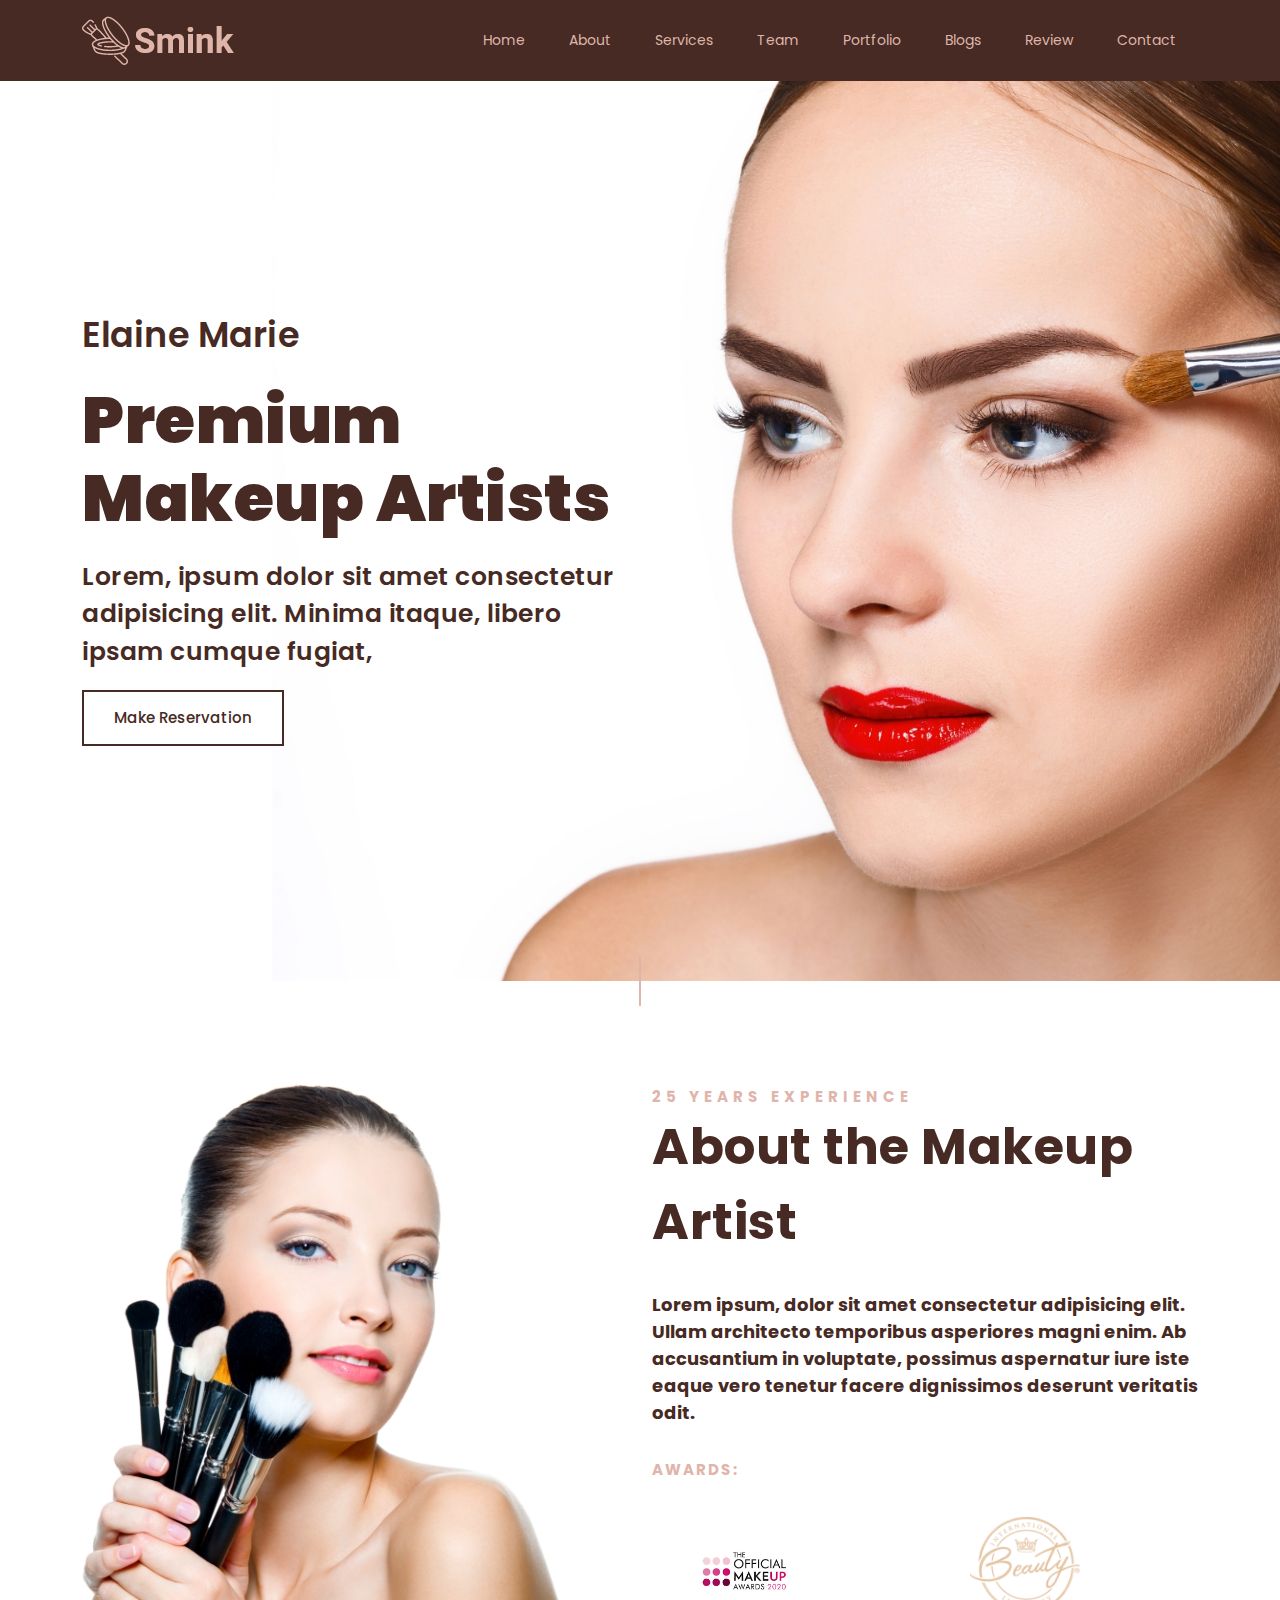
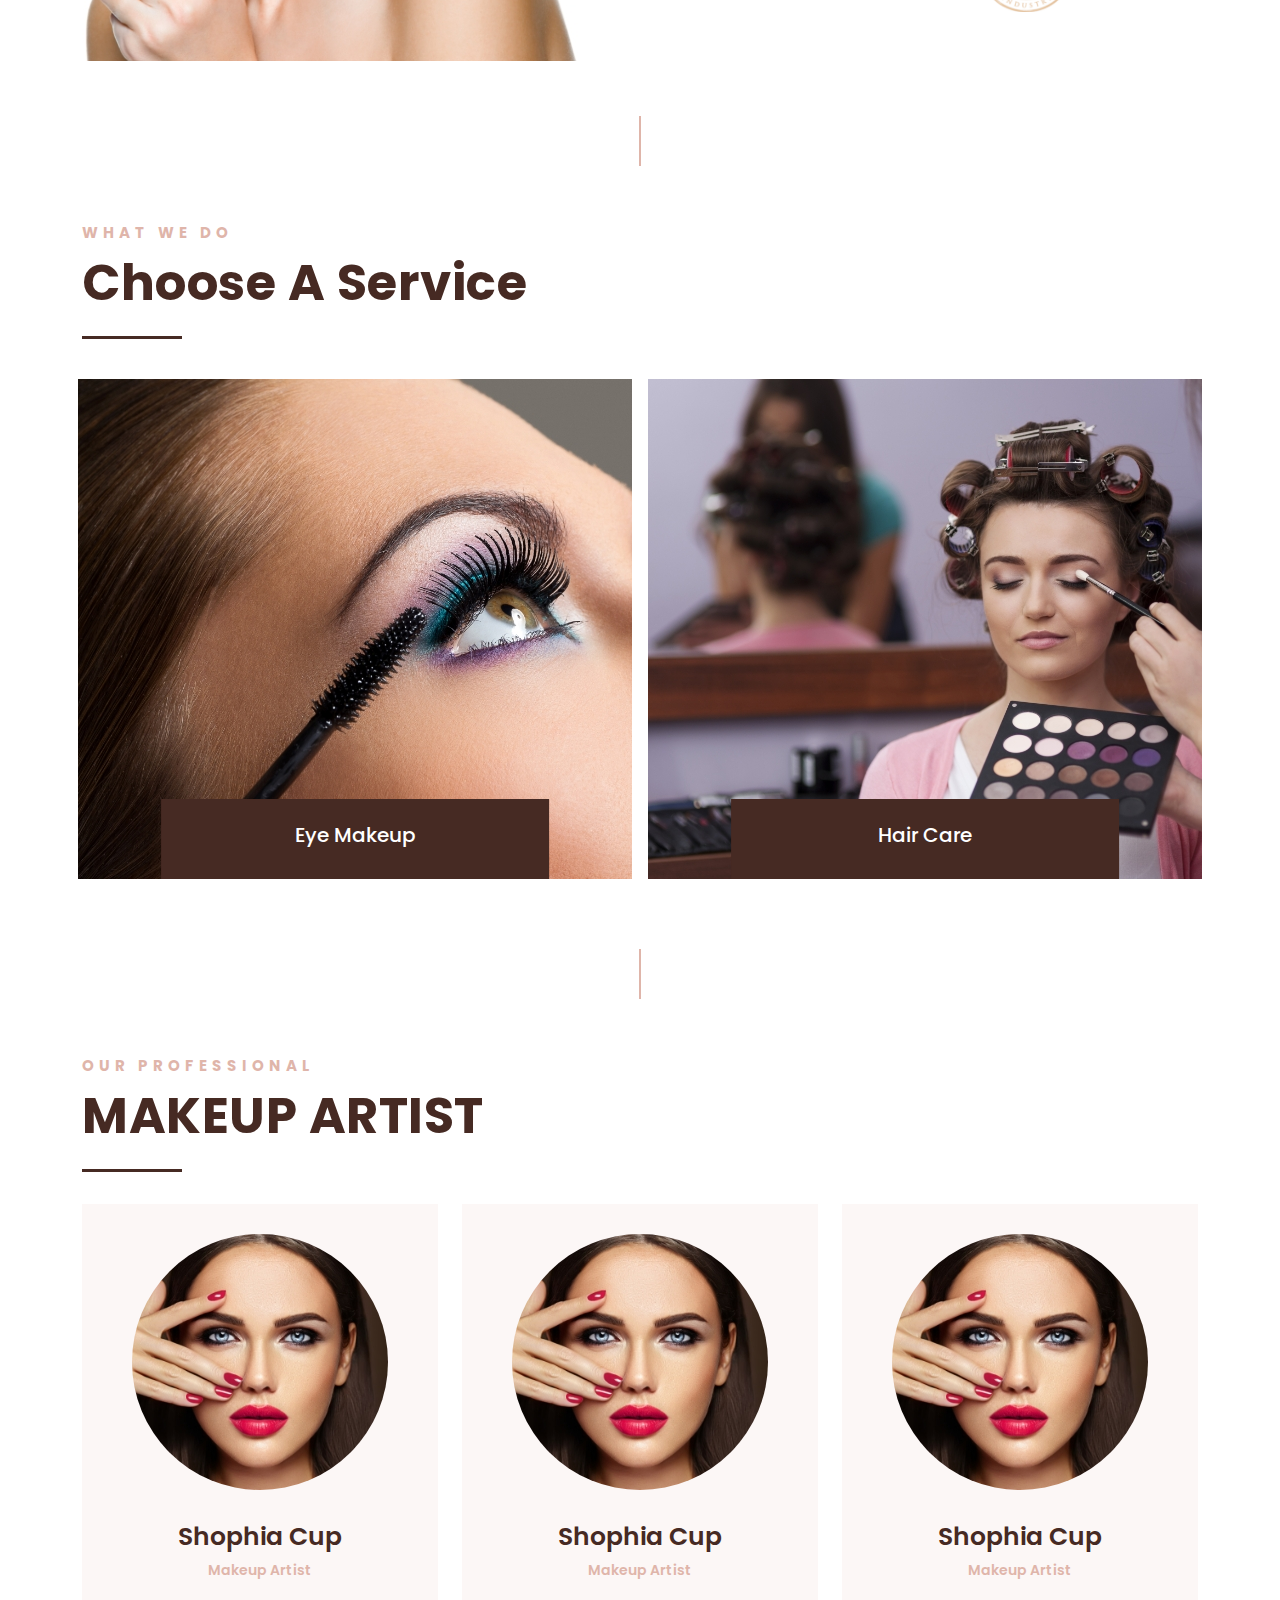
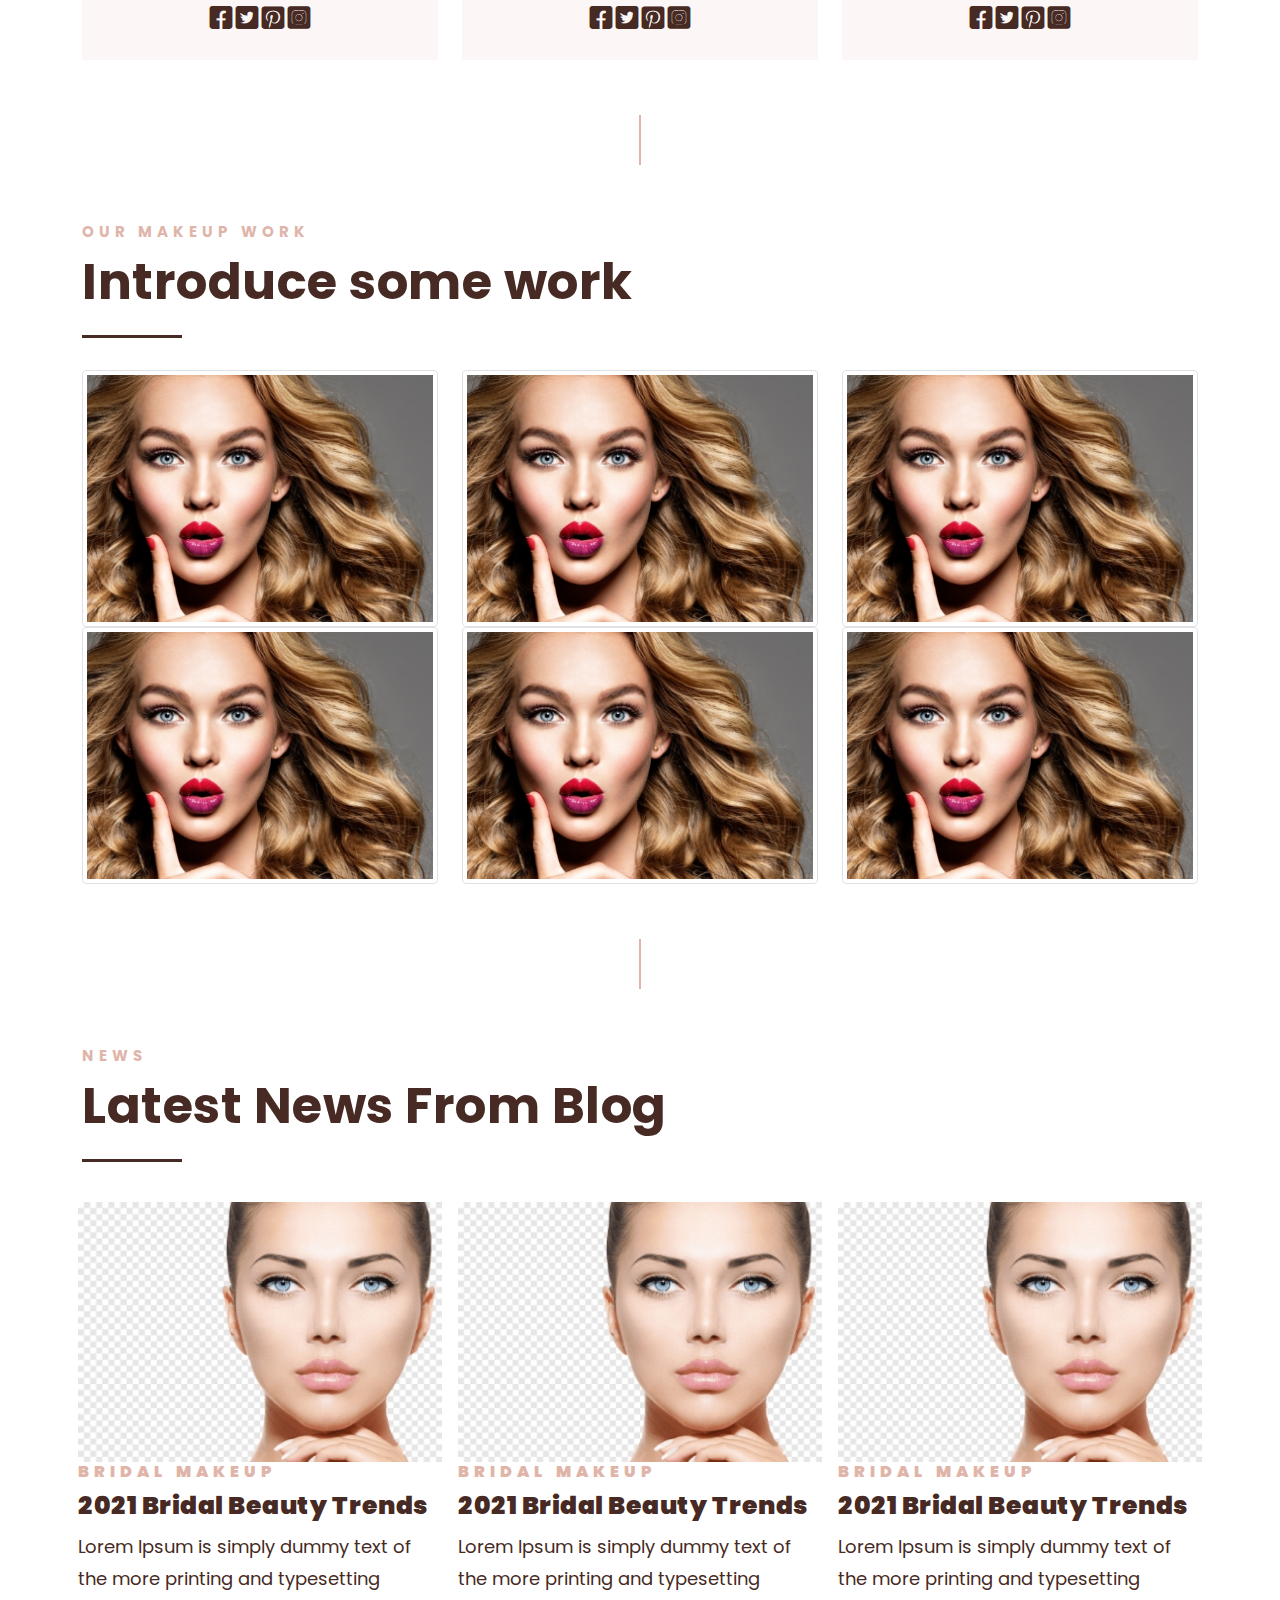
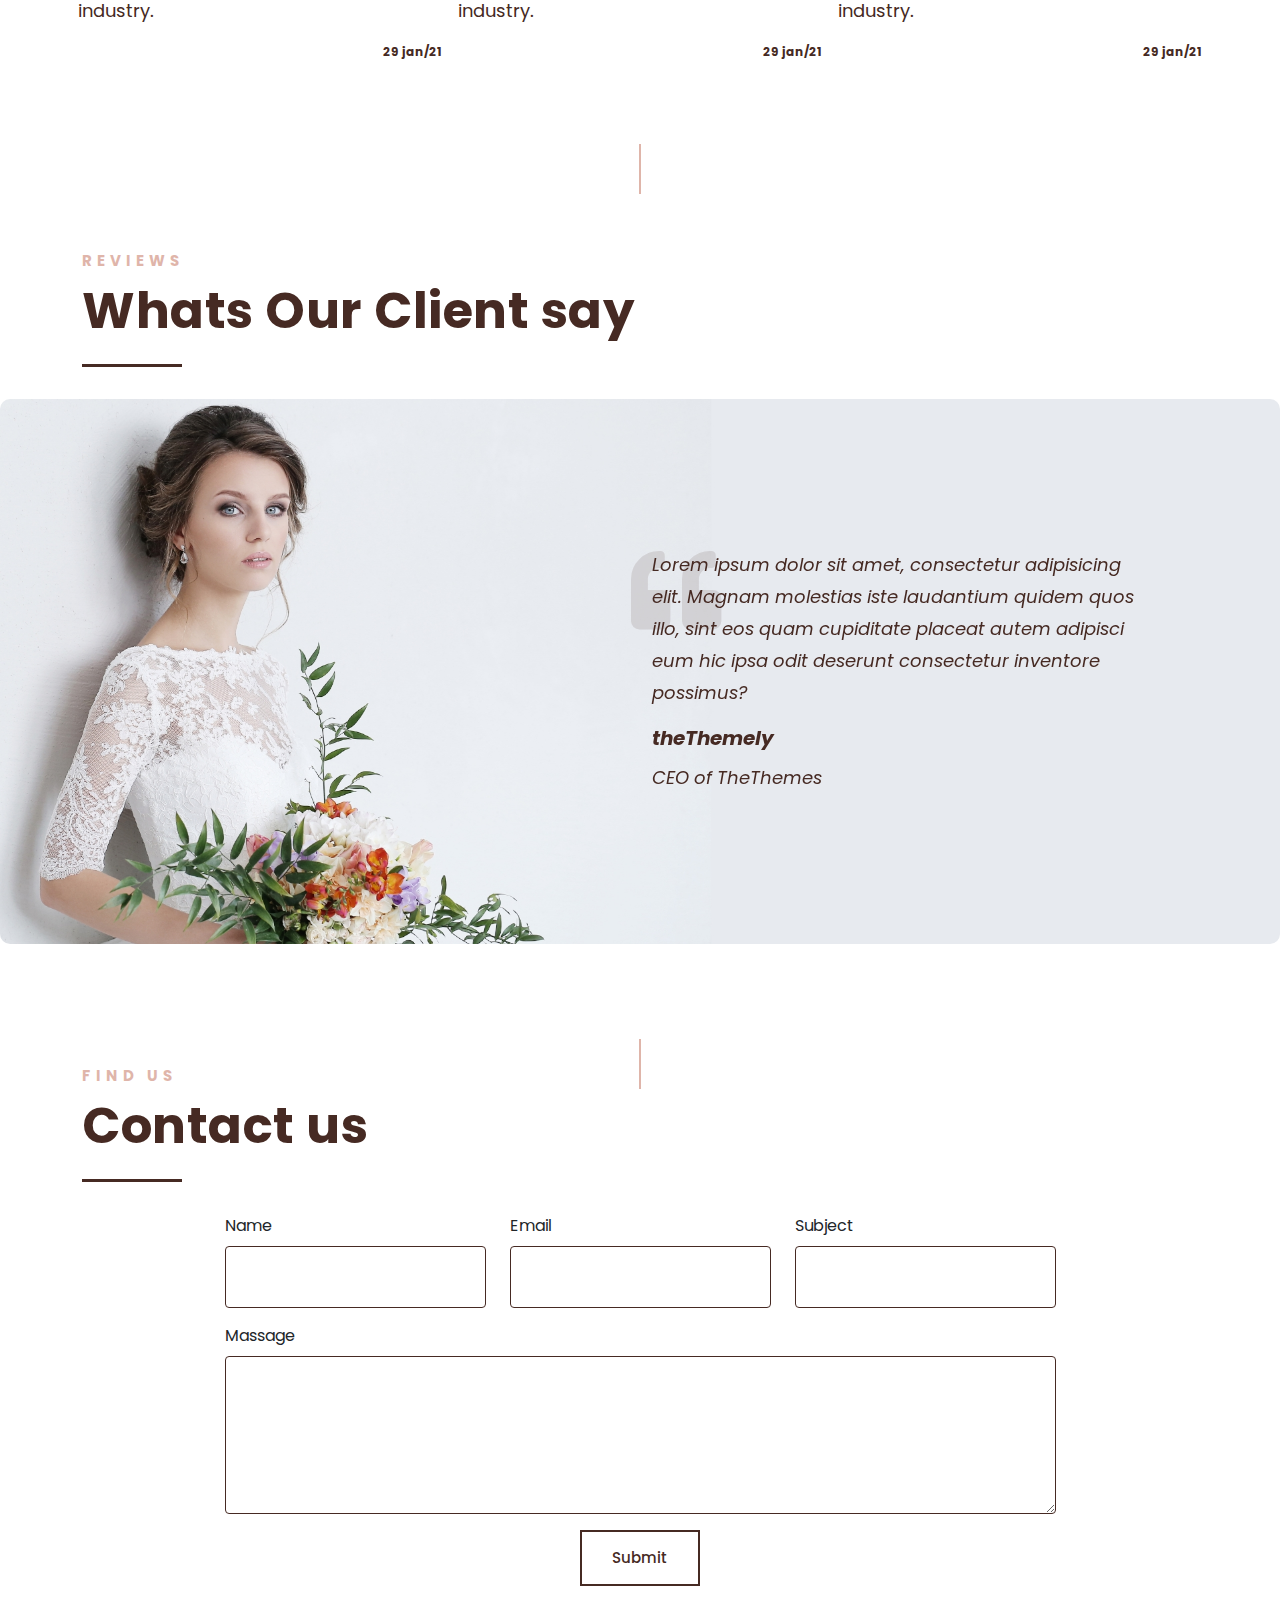
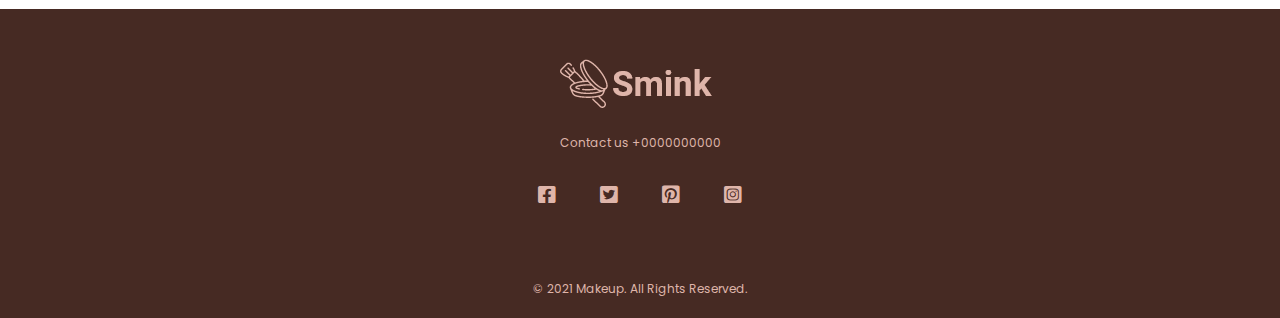
<file: demo-site/index.html>
<!DOCTYPE html>
<html lang="zxx">
  <head>
    <meta charset="utf-8" />
    <meta name="description" content="Smink - Makeup HTML Template" />
    <meta
      name="keywords"
      content="bootstrap, responsive, Makeup, artist, makeup in HTML"
    />
    <meta name="author" content="theThemely" />
    <meta name="viewport" content="width=device-width, initial-scale=1" />
    <!-- Title -->
    <title>Smink - Makeup HTML Template</title>
    <!-- favicon -->
    <link
      rel="apple-touch-icon"
      sizes="57x57"
      href="img/favicon/apple-icon-57x57.png"
    />
    <link
      rel="apple-touch-icon"
      sizes="60x60"
      href="img/favicon/apple-icon-60x60.png"
    />
    <link
      rel="apple-touch-icon"
      sizes="72x72"
      href="img/favicon/apple-icon-72x72.png"
    />
    <link
      rel="apple-touch-icon"
      sizes="76x76"
      href="img/favicon/apple-icon-76x76.png"
    />
    <link
      rel="apple-touch-icon"
      sizes="114x114"
      href="img/favicon/apple-icon-114x114.png"
    />
    <link
      rel="apple-touch-icon"
      sizes="120x120"
      href="img/favicon/apple-icon-120x120.png"
    />
    <link
      rel="apple-touch-icon"
      sizes="144x144"
      href="img/favicon/apple-icon-144x144.png"
    />
    <link
      rel="apple-touch-icon"
      sizes="152x152"
      href="img/favicon/apple-icon-152x152.png"
    />
    <link
      rel="apple-touch-icon"
      sizes="180x180"
      href="img/favicon/apple-icon-180x180.png"
    />
    <link
      rel="icon"
      type="image/png"
      sizes="192x192"
      href="img/favicon/android-icon-192x192.png"
    />
    <link
      rel="icon"
      type="image/png"
      sizes="32x32"
      href="img/favicon/favicon-32x32.png"
    />
    <link
      rel="icon"
      type="image/png"
      sizes="96x96"
      href="img/favicon/favicon-96x96.png"
    />
    <link
      rel="icon"
      type="image/png"
      sizes="16x16"
      href="img/favicon/favicon-16x16.png"
    />
    <link rel="manifest" href="img/favicon/manifest.json" />
    <meta name="msapplication-TileColor" content="#ffffff" />
    <meta
      name="msapplication-TileImage"
      content="img/favicon/ms-icon-144x144.png"
    />
    <meta name="theme-color" content="#ffffff" />
    <!-- Bootstrap CSS -->
    <link rel="stylesheet" href="css/bootstrap.min.css" />
    <!-- fontawesome -->
    <link rel="stylesheet" href="fontawesome/css/all.min.css" />

    <!-- google fonts -->

    <link
      href="https://fonts.googleapis.com/css2?family=Poppins:wght@200;300;400;600;700;800&display=swap"
      rel="stylesheet"
    />
    <!-- slick slider css -->
    <link rel="stylesheet" href="css/slick-theme.css" />
    <link rel="stylesheet" href="css/slick.css" />
    <!-- popup -->
    <link rel="stylesheet" href="css/lightgallery.min.css" />
    <!-- Style CSS -->
    <link rel="stylesheet" href="css/custom.css" />
  </head>

  <body id="top">
    <div id="preloader">
      <div id="wave"></div>
    </div>
    <div id="mask"></div>

    <header class="header-area sticky-top">
      <!-- navbar -->
      <nav class="navbar nav-bar navbar-expand-lg navbar-dark">
        <div class="container">
          <div class="logo">
            <a href="index.html"><img src="img/logo-1.png" alt="logo" /></a>
          </div>

          <button
            class="navbar-toggler"
            type="button"
            data-bs-toggle="collapse"
            data-bs-target="#main_nav"
            aria-expanded="false"
            aria-label="Toggle navigation"
          >
            <span class="navbar-toggler-icon"></span>
          </button>
          <div class="nav-style collapse navbar-collapse" id="main_nav">
            <ul class="navbar-nav">
              <li class="nav-item active">
                <a class="nav-link" href="#home">Home </a>
              </li>
              <li class="nav-item">
                <a class="nav-link" href="#about">About </a>
              </li>
              <li class="nav-item">
                <a class="nav-link" href="#service">Services </a>
              </li>
              <li class="nav-item">
                <a class="nav-link" href="#team">Team</a>
              </li>
              <li class="nav-item">
                <a class="nav-link" href="#portfolio">Portfolio</a>
              </li>

              <li class="nav-item">
                <a class="nav-link" href="#blog">Blogs </a>
              </li>

              <li class="nav-item">
                <a class="nav-link" href="#review">Review </a>
              </li>
              <li class="nav-item">
                <a class="nav-link" href="#contact">Contact </a>
              </li>
            </ul>
          </div>
        </div>
      </nav>
      <!-- navbar end -->
    </header>
    <main>
      <!-- home -->
      <section class="home-area" id="home">
        <div class="container">
          <div class="row">
            <div class="col-12 col-lg-6">
              <div class="home-area-content">
                <div class="home-content">
                  <div class="name-artist">
                    <p>Elaine Marie</p>
                  </div>
                  <div class="work-detail">
                    <h1>Premium Makeup Artists</h1>
                  </div>
                  <div class="work-descreption">
                    <p>
                      Lorem, ipsum dolor sit amet consectetur adipisicing elit.
                      Minima itaque, libero ipsam cumque fugiat,
                    </p>
                  </div>
                  <div class="home-area-button">
                    <a href="#"> <span class="txt"> Make Reservation</span></a>
                  </div>
                </div>
              </div>
            </div>
          </div>
        </div>
      </section>
      <!-- home end -->
      <hr class="line-vr-section" />
      <!-- about -->
      <section class="about-area section-padding" id="about">
        <div class="container">
          <div class="row align-items-center justify-content-center">
            <div class="col-12 col-lg-6">
              <img src="img/about.jpg" alt="img" />
            </div>
            <div class="col-12 col-lg-6">
              <div class="section-heading">
                <h2>25 years experience</h2>
              </div>
              <div class="paragraph">
                <p>About the Makeup Artist</p>
              </div>
              <div class="about-detail">
                <strong>
                  Lorem ipsum, dolor sit amet consectetur adipisicing elit.
                  Ullam architecto temporibus asperiores magni enim. Ab
                  accusantium in voluptate, possimus aspernatur iure iste eaque
                  vero tenetur facere dignissimos deserunt veritatis odit.
                </strong>
              </div>
              <div class="award-detail">
                <h4>Awards:</h4>
              </div>
              <div>
                <div class="row slickcenter">
                  <div class="col-12 m-2">
                    <img src="img/1.png" class="img-fluid" alt="img" />
                  </div>
                  <div class="col-12">
                    <img src="img/2.png" class="img-fluid" alt="img" />
                  </div>
                  <div class="col-12">
                    <img src="img/1.png" class="img-fluid" alt="img" />
                  </div>
                  <div class="col-12">
                    <img src="img/2.png" class="img-fluid" alt="img" />
                  </div>
                  <div class="col-12">
                    <img src="img/1.png" class="img-fluid" alt="img" />
                  </div>
                  <div class="col-12">
                    <img src="img/2.png" class="img-fluid" alt="img" />
                  </div>
                </div>
              </div>
            </div>
          </div>
        </div>
      </section>
      <!-- about end -->
      <hr class="line-vr-section" />
      <!-- service -->
      <section class="service-area section-padding" id="service">
        <div class="container">
          <div class="row text-center">
            <div class="col-12">
              <div class="section-heading">
                <h2>WHAT WE DO</h2>
              </div>
              <div class="paragraph">
                <p>Choose A Service</p>
              </div>
              <div class="overlay"></div>
            </div>
          </div>
          <div class="row slickcenter">
            <div class="col-12 col-md-12 col-lg-6">
              <div class="service-item m-2">
                <img src="img/service-1.jpg"  alt="image" />
                <div class="service-content">
                  <div class="single-content">
                    <div class="content-list">
                      <div class="list-item">
                        <h5>
                          <a href="#"> Eye Makeup</a>
                        </h5>
                      </div>
                    </div>
                  </div>
                </div>
              </div>
            </div>
            <div class="col-12 col-md-12 col-lg-6">
              <div class="service-item m-2">
                <img src="img/service-2.jpg" alt="image" />
                <div class="service-content">
                  <div class="single-content">
                    <div class="content-list">
                      <div class="list-item">
                        <h5>
                          <a href="#"> Hair Care</a>
                        </h5>
                      </div>
                    </div>
                  </div>
                </div>
              </div>
            </div>
            <div class="col-12 col-md-12 col-lg-6">
              <div class="service-item m-2">
                <img src="img/service-3.jpg" alt="image" />
                <div class="service-content">
                  <div class="single-content">
                    <div class="content-list">
                      <div class="list-item">
                        <h5>
                          <a href="#"> Party Makeup</a>
                        </h5>
                      </div>
                    </div>
                  </div>
                </div>
              </div>
            </div>
            <div class="col-12 col-md-12 col-lg-6">
              <div class="service-item m-2">
                <img src="img/service-4.jpg" alt="image" />
                <div class="service-content">
                  <div class="single-content">
                    <div class="content-list">
                      <div class="list-item">
                        <h5>
                          <a href="#">Skin Care</a>
                        </h5>
                      </div>
                    </div>
                  </div>
                </div>
              </div>
            </div>
          </div>
        </div>
      </section>
      <!-- service  end-->
      <hr class="line-vr-section" />
      <!-- team -->
      <section class="team-area section-padding" id="team">
        <div class="container">
          <div class="row text-center">
            <div class="col-12">
              <div class="section-heading">
                <h2>OUR Professional</h2>
              </div>
              <div class="paragraph">
                <p>MAKEUP ARTIST</p>
              </div>
              <div class="overlay"></div>
            </div>
          </div>
          <div class="row">
            <div class="col-12 col-lg-4">
              <div class="team-content">
                <div class="image text-center">
                  <a href="#"
                    ><img
                      src="img/team-1.jpg"
                      class="img-fluid rounded-circle"
                      alt="img"
                  /></a>
                </div>
                <div class="text-center artist-heading">
                  <h5>Shophia Cup</h5>
                </div>
                <div class="text-center artist-heading">
                  <p>Makeup Artist</p>
                </div>
                <div class="text-center">
                  <a href="#"><i class="fab fa-facebook-square"></i></a>
                  <a href="#"><i class="fab fa-twitter-square"></i></a>
                  <a href="#"><i class="fab fa-pinterest-square"></i></a>
                  <a href="#"><i class="fab fa-instagram-square"></i></a>
                </div>
              </div>
            </div>
            <div class="col-12 col-lg-4">
              <div class="team-content">
                <div class="image text-center">
                  <a href="#"
                    ><img
                      src="img/team-1.jpg"
                      class="img-fluid rounded-circle"
                      alt="img"
                  /></a>
                </div>
                <div class="text-center artist-heading">
                  <h5>Shophia Cup</h5>
                </div>
                <div class="text-center artist-heading">
                  <p>Makeup Artist</p>
                </div>
                <div class="text-center">
                  <a href="#"><i class="fab fa-facebook-square"></i></a>
                  <a href="#"><i class="fab fa-twitter-square"></i></a>
                  <a href="#"><i class="fab fa-pinterest-square"></i></a>
                  <a href="#"><i class="fab fa-instagram-square"></i></a>
                </div>
              </div>
            </div>
            <div class="col-12 col-lg-4">
              <div class="team-content">
                <div class="image text-center">
                  <a href="#"
                    ><img
                      src="img/team-1.jpg"
                      class="img-fluid rounded-circle"
                      alt="img"
                  /></a>
                </div>
                <div class="text-center artist-heading">
                  <h5>Shophia Cup</h5>
                </div>
                <div class="text-center artist-heading">
                  <p>Makeup Artist</p>
                </div>
                <div class="text-center">
                  <a href="#"><i class="fab fa-facebook-square"></i></a>
                  <a href="#"><i class="fab fa-twitter-square"></i></a>
                  <a href="#"><i class="fab fa-pinterest-square"></i></a>
                  <a href="#"><i class="fab fa-instagram-square"></i></a>
                </div>
              </div>
            </div>
          </div>
        </div>
      </section>
      <!-- team end -->
      <hr class="line-vr-section" />
      <!-- portfolio -->
      <section class="portfolio-area section-padding" id="portfolio">
        <div class="container">
          <div class="row text-center">
            <div class="col-12">
              <div class="section-heading">
                <h2>Our makeup work</h2>
              </div>
              <div class="paragraph">
                <p>Introduce some work</p>
              </div>
              <div class="overlay"></div>
            </div>
          </div>
          <div
            class="row justify-content-center align-items-center"
            id="lightgallery"
          >
            <a
              class="col-12 col-lg-4 text-center"
              href="./img/portfolio-1.jpg"
              data-lightbox="Eye Makeup"
            >
              <img
                class="img-fluid img-thumbnail"
                src="./img/portfolio-1.jpg"
                alt="Eye Makeup"
                hidden
              />
              <div class="single-portfolio">
                <div class="portfolio-image">
                  <img
                    class="img-fluid img-thumbnail"
                    src="./img/portfolio-1.jpg"
                    alt="Eye Makeup"
                  />
                  <div class="icon">
                    <i class="fas fa-plus"></i>
                  </div>
                </div>
              </div>
            </a>
            <a
              class="col-12 col-lg-4 text-center"
              href="./img/portfolio-1.jpg"
              data-lightbox="Eye Makeup"
            >
              <img
                class="img-fluid img-thumbnail"
                src="./img/portfolio-1.jpg"
                alt="Eye Makeup"
                hidden
              />
              <div class="single-portfolio">
                <div class="portfolio-image">
                  <img
                    class="img-fluid img-thumbnail"
                    src="./img/portfolio-1.jpg"
                    alt="Eye Makeup"
                  />
                  <div class="icon">
                    <i class="fas fa-plus"></i>
                  </div>
                </div>
              </div>
            </a>
            <a
              class="col-12 col-lg-4 text-center"
              href="./img/portfolio-1.jpg"
              data-lightbox="Eye Makeup"
            >
              <img
                class="img-fluid img-thumbnail"
                src="./img/portfolio-1.jpg"
                alt="Eye Makeup"
                hidden
              />
              <div class="single-portfolio">
                <div class="portfolio-image">
                  <img
                    class="img-fluid img-thumbnail"
                    src="./img/portfolio-1.jpg"
                    alt="Eye Makeup"
                  />
                  <div class="icon">
                    <i class="fas fa-plus"></i>
                  </div>
                </div>
              </div>
            </a>
            <a
              class="col-12 col-lg-4 text-center"
              href="./img/portfolio-1.jpg"
              data-lightbox="Eye Makeup"
            >
              <img
                class="img-fluid img-thumbnail"
                src="./img/portfolio-1.jpg"
                alt="Eye Makeup"
                hidden
              />
              <div class="single-portfolio">
                <div class="portfolio-image">
                  <img
                    class="img-fluid img-thumbnail"
                    src="./img/portfolio-1.jpg"
                    alt="Eye Makeup"
                  />
                  <div class="icon">
                    <i class="fas fa-plus"></i>
                  </div>
                </div>
              </div>
            </a>
            <a
              class="col-12 col-lg-4 text-center"
              href="./img/portfolio-1.jpg"
              data-lightbox="Eye Makeup"
            >
              <img
                class="img-fluid img-thumbnail"
                src="./img/portfolio-1.jpg"
                alt="Eye Makeup"
                hidden
              />
              <div class="single-portfolio">
                <div class="portfolio-image">
                  <img
                    class="img-fluid img-thumbnail"
                    src="./img/portfolio-1.jpg"
                    alt="Eye Makeup"
                  />
                  <div class="icon">
                    <i class="fas fa-plus"></i>
                  </div>
                </div>
              </div>
            </a>
            <a
              class="col-12 col-lg-4 text-center"
              href="./img/portfolio-1.jpg"
              data-lightbox="Eye Makeup"
            >
              <img
                class="img-fluid img-thumbnail"
                src="./img/portfolio-1.jpg"
                alt="Eye Makeup"
                hidden
              />
              <div class="single-portfolio">
                <div class="portfolio-image">
                  <img
                    class="img-fluid img-thumbnail"
                    src="./img/portfolio-1.jpg"
                    alt="Eye Makeup"
                  />
                  <div class="icon">
                    <i class="fas fa-plus"></i>
                  </div>
                </div>
              </div>
            </a>
          </div>
        </div>
      </section>
      <!-- portfolio end -->
      <hr class="line-vr-section" />
      <!-- blog -->
      <section class="blog-area section-padding" id="blog">
        <div class="container">
          <div class="row text-center">
            <div class="col-12">
              <div class="section-heading">
                <h2>News</h2>
              </div>
              <div class="paragraph">
                <p>Latest News From Blog</p>
              </div>
              <div class="overlay"></div>
            </div>
          </div>
          <div class="row">
            <div class="col-12 col-lg-4 p-2">
              <div class="single-blog-area">
                <div class="blog-img">
                  <a href="#"><img src="img/blog-1.jpg" alt="image" /></a>
                </div>
                <div class="blog-content">
                  <a href="#">
                    <h2>BRIDAL MAKEUP</h2>
                  </a>
                  <a href="#">
                    <h3>2021 Bridal Beauty Trends</h3>
                  </a>

                  <p>
                    Lorem Ipsum is simply dummy text of the more printing and
                    typesetting industry.
                  </p>
                  <div class="blog-post-date-info"><span>29</span> jan/21</div>
                </div>
              </div>
            </div>
            <div class="col-12 col-lg-4 p-2">
              <div class="single-blog-area">
                <div class="blog-img">
                  <a href="#"><img src="img/blog-1.jpg" alt="image" /></a>
                </div>
                <div class="blog-content">
                  <a href="#">
                    <h2>BRIDAL MAKEUP</h2>
                  </a>
                  <a href="#">
                    <h3>2021 Bridal Beauty Trends</h3>
                  </a>

                  <p>
                    Lorem Ipsum is simply dummy text of the more printing and
                    typesetting industry.
                  </p>
                  <div class="blog-post-date-info"><span>29</span> jan/21</div>
                </div>
              </div>
            </div>
            <div class="col-12 col-lg-4 p-2">
              <div class="single-blog-area">
                <div class="blog-img">
                  <a href="#"><img src="img/blog-1.jpg" alt="image" /></a>
                </div>
                <div class="blog-content">
                  <a href="#">
                    <h2>BRIDAL MAKEUP</h2>
                  </a>
                  <a href="#">
                    <h3>2021 Bridal Beauty Trends</h3>
                  </a>

                  <p>
                    Lorem Ipsum is simply dummy text of the more printing and
                    typesetting industry.
                  </p>
                  <div class="blog-post-date-info"><span>29</span> jan/21</div>
                </div>
              </div>
            </div>
          </div>
        </div>
      </section>
      <!-- blog end -->
      <hr class="line-vr-section" />
      <!-- review -->
      <section class="review-area section-padding" id="review">
        <div class="container">
          <div class="row text-center">
            <div class="col-12">
              <div class="section-heading">
                <h2>Reviews</h2>
              </div>
              <div class="paragraph">
                <p>Whats Our Client say</p>
              </div>
              <div class="overlay"></div>
            </div>
          </div>
        </div>

        <div class="slickreview">
          <div class="review-image-1">
            <div class="container">
              <div class="row">
                <div class="col-12 col-sm-12 col-md-12 col-lg-12">
                  <div class="single-review15">
                    <div class="row justify-content-end">
                      <div class="col-6 col-lg-6">
                        <p>
                          Lorem ipsum dolor sit amet, consectetur adipisicing
                          elit. Magnam molestias iste laudantium quidem quos
                          illo, sint eos quam cupiditate placeat autem adipisci
                          eum hic ipsa odit deserunt consectetur inventore
                          possimus?
                        </p>

                        <div class="review-meta15">
                          <div class="review-text15">
                            <h4>theThemely</h4>
                            <p>CEO of TheThemes</p>
                          </div>
                        </div>
                      </div>
                    </div>
                  </div>
                </div>
              </div>
            </div>
          </div>
          <div class="review-image-2">
            <div class="container">
              <div class="row">
                <div class="col-12 col-sm-12 col-md-12 col-lg-12">
                  <div class="single-review">
                    <div class="row justify-content-end">
                      <div class="col-6 col-lg-6">
                        <p>
                          Lorem ipsum dolor sit amet, consectetur adipisicing
                          elit. Magnam molestias iste laudantium quidem quos
                          illo, sint eos quam cupiditate placeat autem adipisci
                          eum hic ipsa odit deserunt consectetur inventore
                          possimus?
                        </p>

                        <div class="review-meta15">
                          <div class="review-text15">
                            <h4>theThemely</h4>
                            <p>CEO of TheThemes</p>
                          </div>
                        </div>
                      </div>
                    </div>
                  </div>
                </div>
              </div>
            </div>
          </div>

          <div class="review-image-3">
            <div class="container">
              <div class="row">
                <div class="col-12 col-sm-12 col-md-12 col-lg-12">
                  <div class="single-review">
                    <div class="row justify-content-end">
                      <div class="col-6 col-lg-6">
                        <p>
                          Lorem ipsum dolor sit amet, consectetur adipisicing
                          elit. Magnam molestias iste laudantium quidem quos
                          illo, sint eos quam cupiditate placeat autem adipisci
                          eum hic ipsa odit deserunt consectetur inventore
                          possimus?
                        </p>

                        <div class="review-meta15">
                          <div class="review-text15">
                            <h4>theThemely</h4>
                            <p>CEO of TheThemes</p>
                          </div>
                        </div>
                      </div>
                    </div>
                  </div>
                </div>
              </div>
            </div>
          </div>
        </div>
      </section>
      <!-- review end -->
      <hr class="line-vr-section" />

      <!-- contact -->
      <section class="contact-area" id="contact">
        <div class="container">
          <div class="row text-center">
            <div class="col-12">
              <div class="section-heading">
                <h2>Find us</h2>
              </div>
              <div class="paragraph">
                <p>Contact us</p>
              </div>
              <div class="overlay"></div>
            </div>
          </div>
          <div class="row align-items-center justify-content-center">
            <div class="col-12 col-lg-3">
              <form>
                <div class="mb-3">
                  <label for="exampleInputPassword1" class="form-label"
                    >Name</label
                  >
                  <input
                    type="text"
                    class="form-control"
                    id="exampleInputPassword1"
                  />
                </div>
              </form>
            </div>
            <div class="col-12 col-lg-3">
              <form>
                <div class="mb-3">
                  <label for="exampleInputEmail1" class="form-label"
                    >Email</label
                  >
                  <input
                    type="email"
                    class="form-control"
                    id="exampleInputEmail1"
                    aria-describedby="emailHelp"
                  />
                </div>
              </form>
            </div>

            <div class="col-12 col-lg-3">
              <form>
                <div class="mb-3">
                  <label for="validationCustom05" class="form-label"
                    >Subject</label
                  >
                  <input
                    type="text"
                    class="form-control"
                    id="validationCustom05"
                    required
                  />
                </div>
              </form>
            </div>

            <div class="col-12 col-lg-9">
              <form>
                <div class="mb-3">
                  <label for="exampleFormControlTextarea1" class="form-label"
                    >Massage</label
                  >
                  <textarea
                    class="form-control"
                    id="exampleFormControlTextarea1"
                    rows="3"
                  ></textarea>
                </div>
              </form>
            </div>
            <div class="col-12 col-lg-4">
              <form class="text-center">
                <div class="mb-3">
                  <div class="contact-area-button">
                    <a href="#"> <span class="txt"> Submit</span></a>
                  </div>
                </div>
              </form>
            </div>
          </div>
        </div>
      </section>
    </main>
    <footer class="footer-area">
      <div class="footer-content">
        <div class="logo">
          <a href="#"><img src="img/logo-1.png" alt="logo" /></a>
        </div>
        <a class="contact-number" href="#">Contact us +0000000000</a>
        <ul class="social-icon-box">
          <li>
            <a href="#"><i class="fab fa-facebook-square"></i></a>
          </li>
          <li>
            <a href="#"><i class="fab fa-twitter-square"></i></a>
          </li>

          <li>
            <a href="#"><i class="fab fa-pinterest-square"></i></a>
          </li>
          <li>
            <a href="#"><i class="fab fa-instagram-square"></i></a>
          </li>
        </ul>
        <div class="footer-copyright">
          &copy; 2021 Makeup. All Rights Reserved.
        </div>
      </div>
    </footer>
    <section class="back-top-area">
      <div class="container">
        <div class="row">
          <div class="col-12">
            <a href="#top" class="backToTop"><i class="fas fa-arrow-up"></i></a>
          </div>
        </div>
      </div>
    </section>
    <!-- bootstrap js -->
    <script src="js/bootstrap.bundle.min.js"></script>
    <!-- nav js -->
    <script src="js/nav.js"></script>

    <!-- jquery -->
    <script src="js/jquery-3.6.0.min.js"></script>
    <!-- slick slider js -->
    <script src="js/slick.min.js"></script>
    <script src="js/slicksliderabout.js"></script>
    <script src="js/review.js"></script>
    <!-- popup -->
    <script src="js/lightgallery-all.min.js"></script>

    <script src="js/custom.js"></script>
  </body>
</html>
</file>
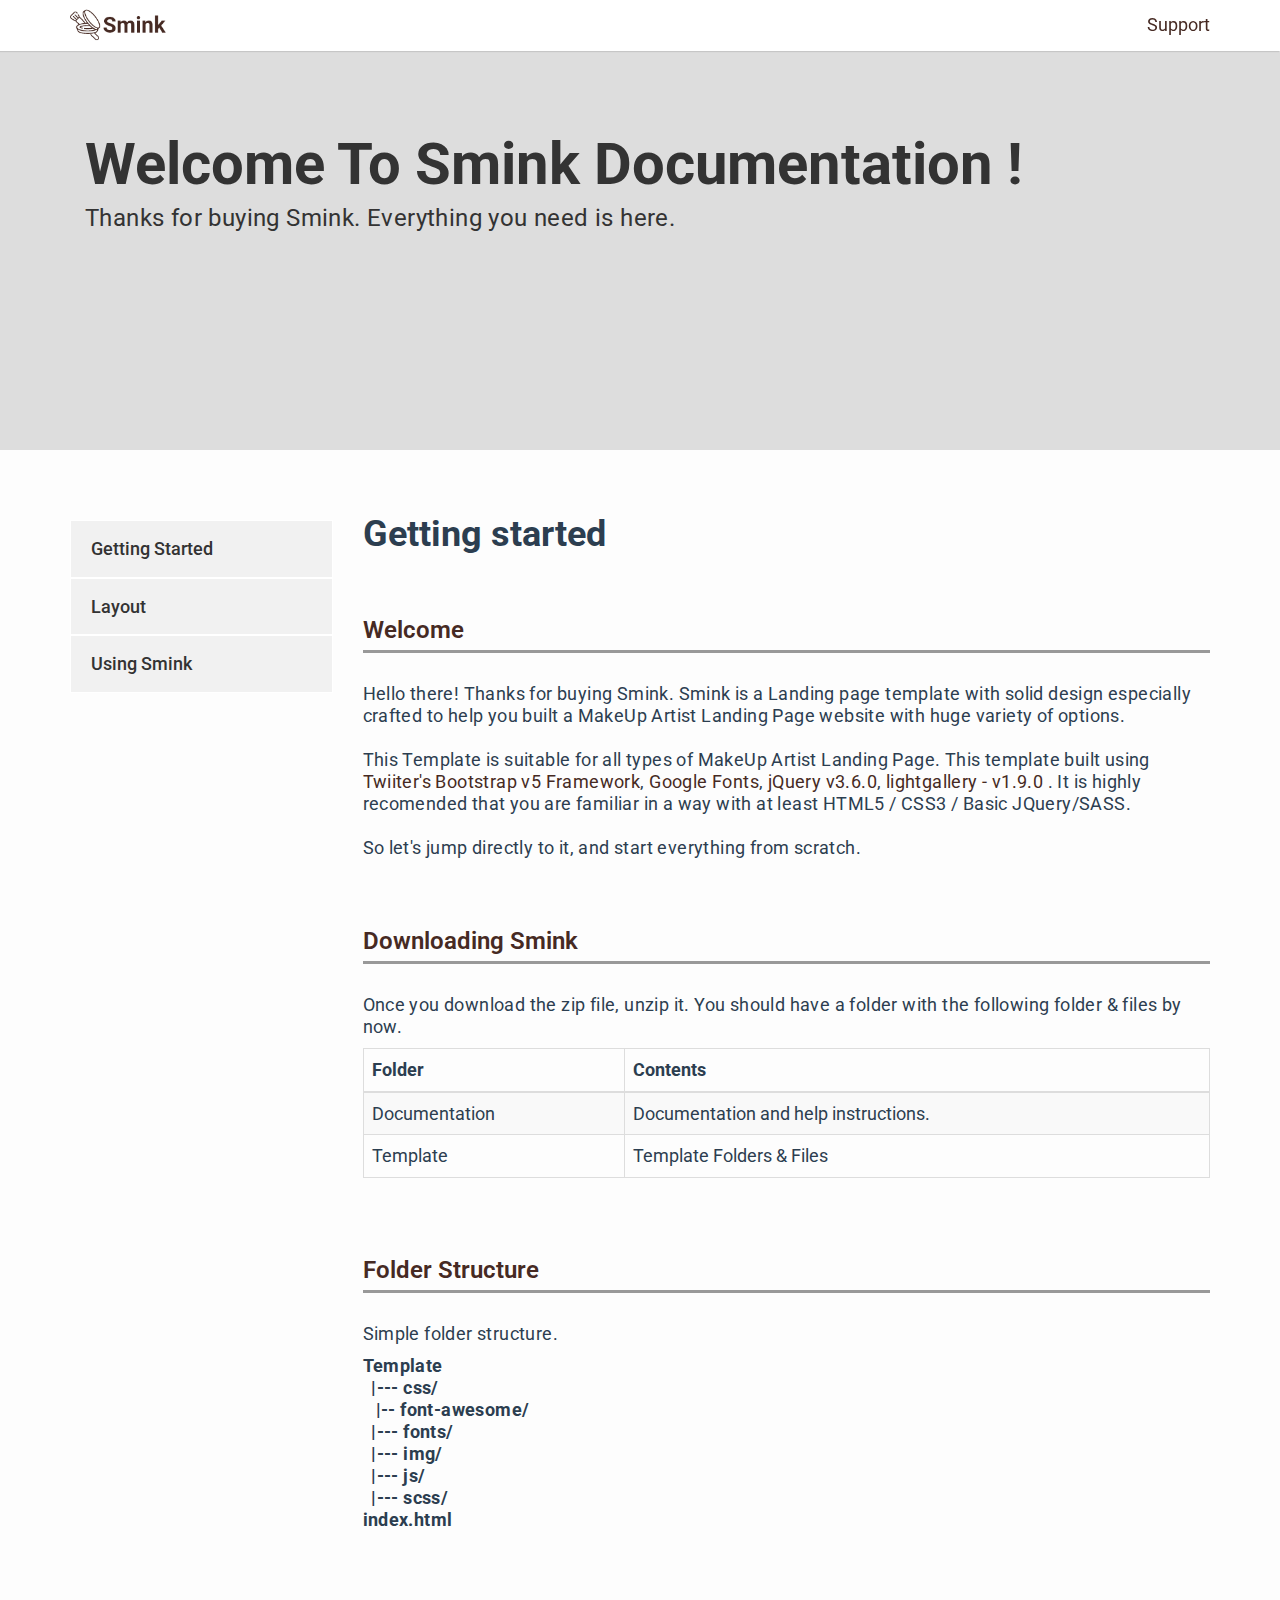
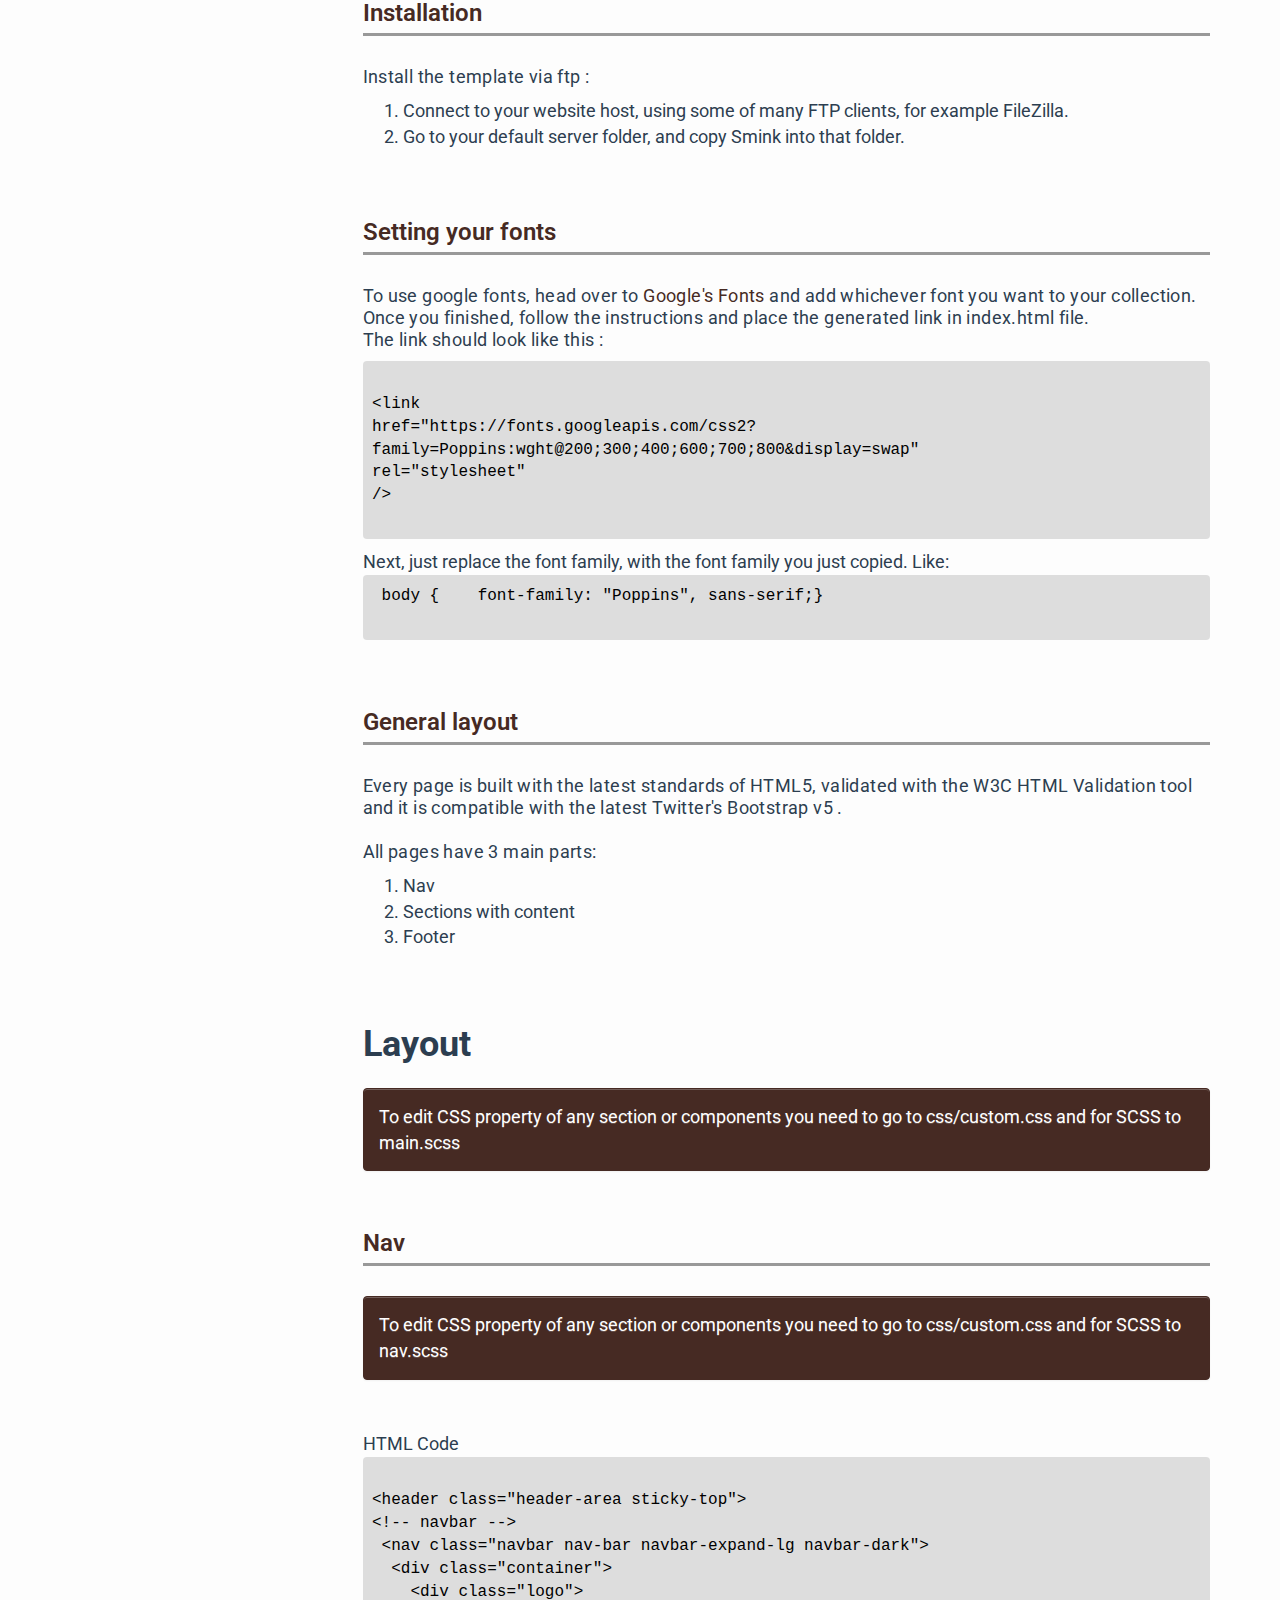
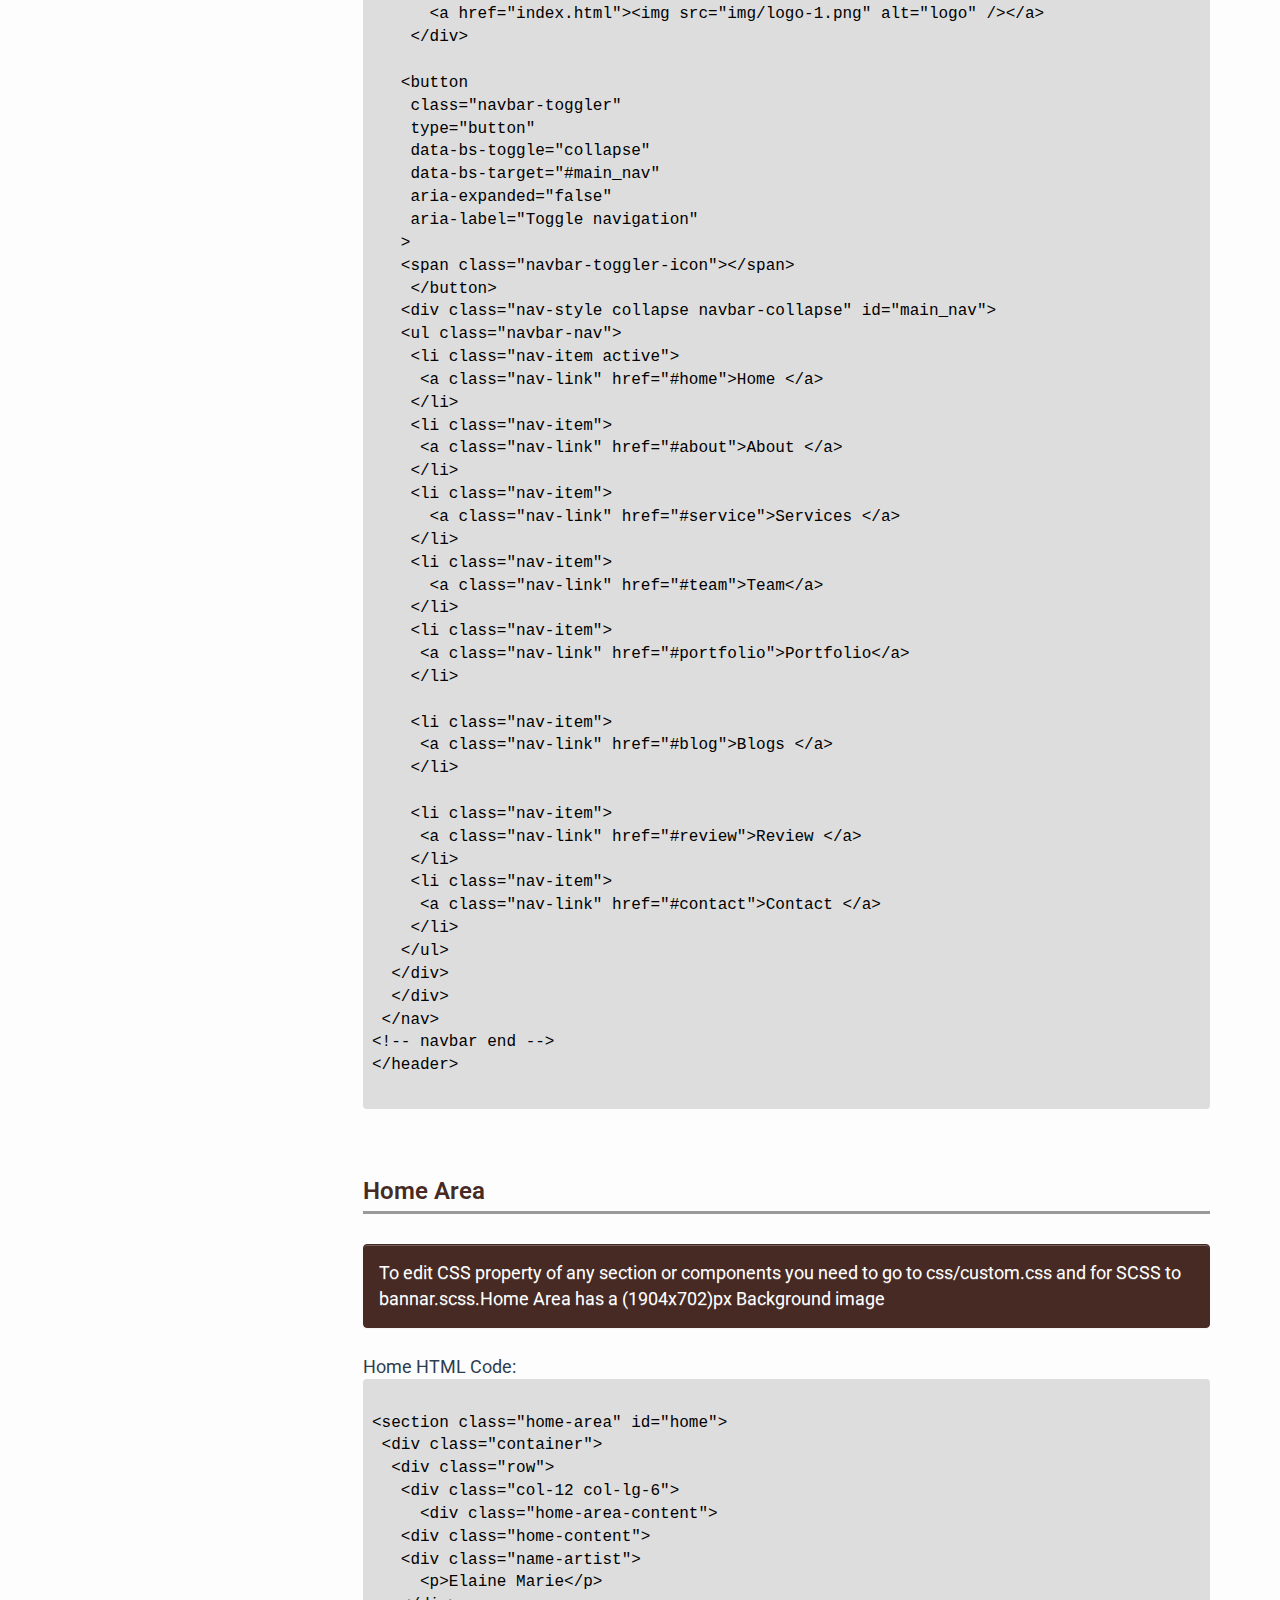
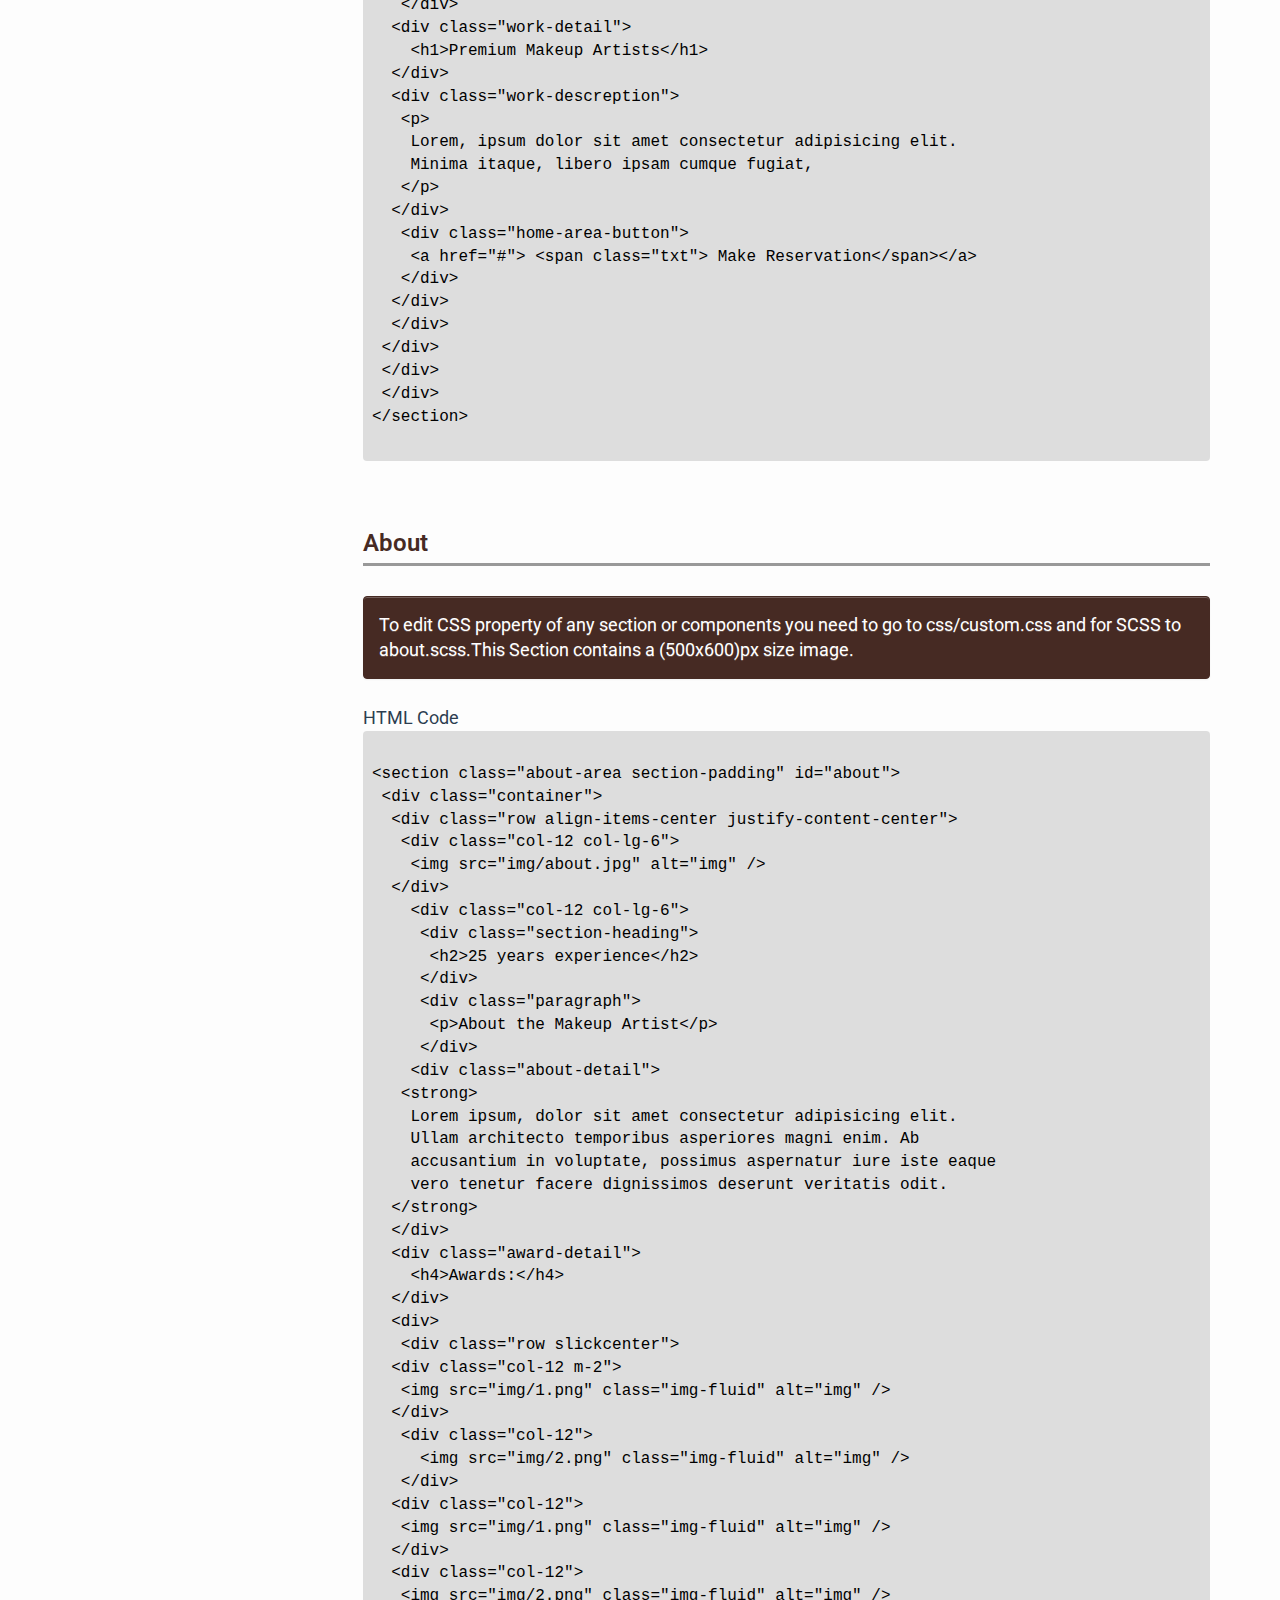
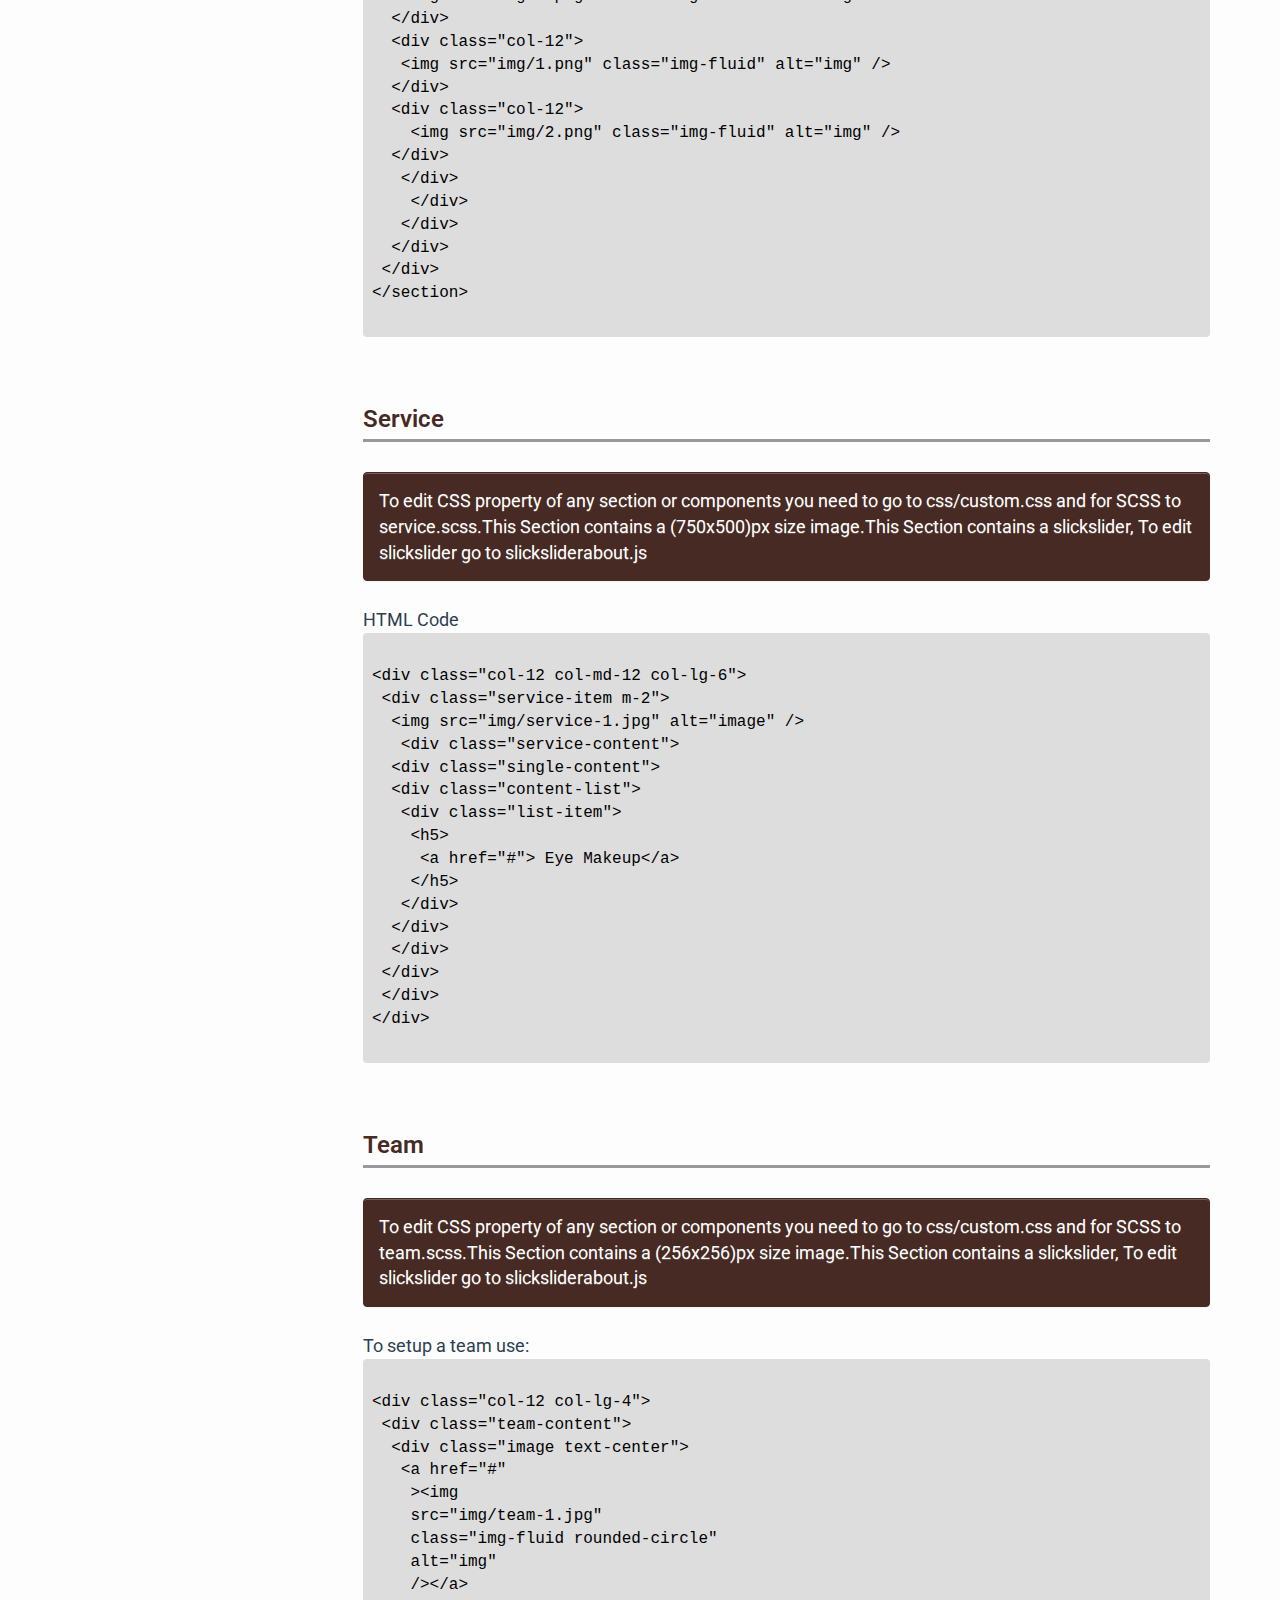
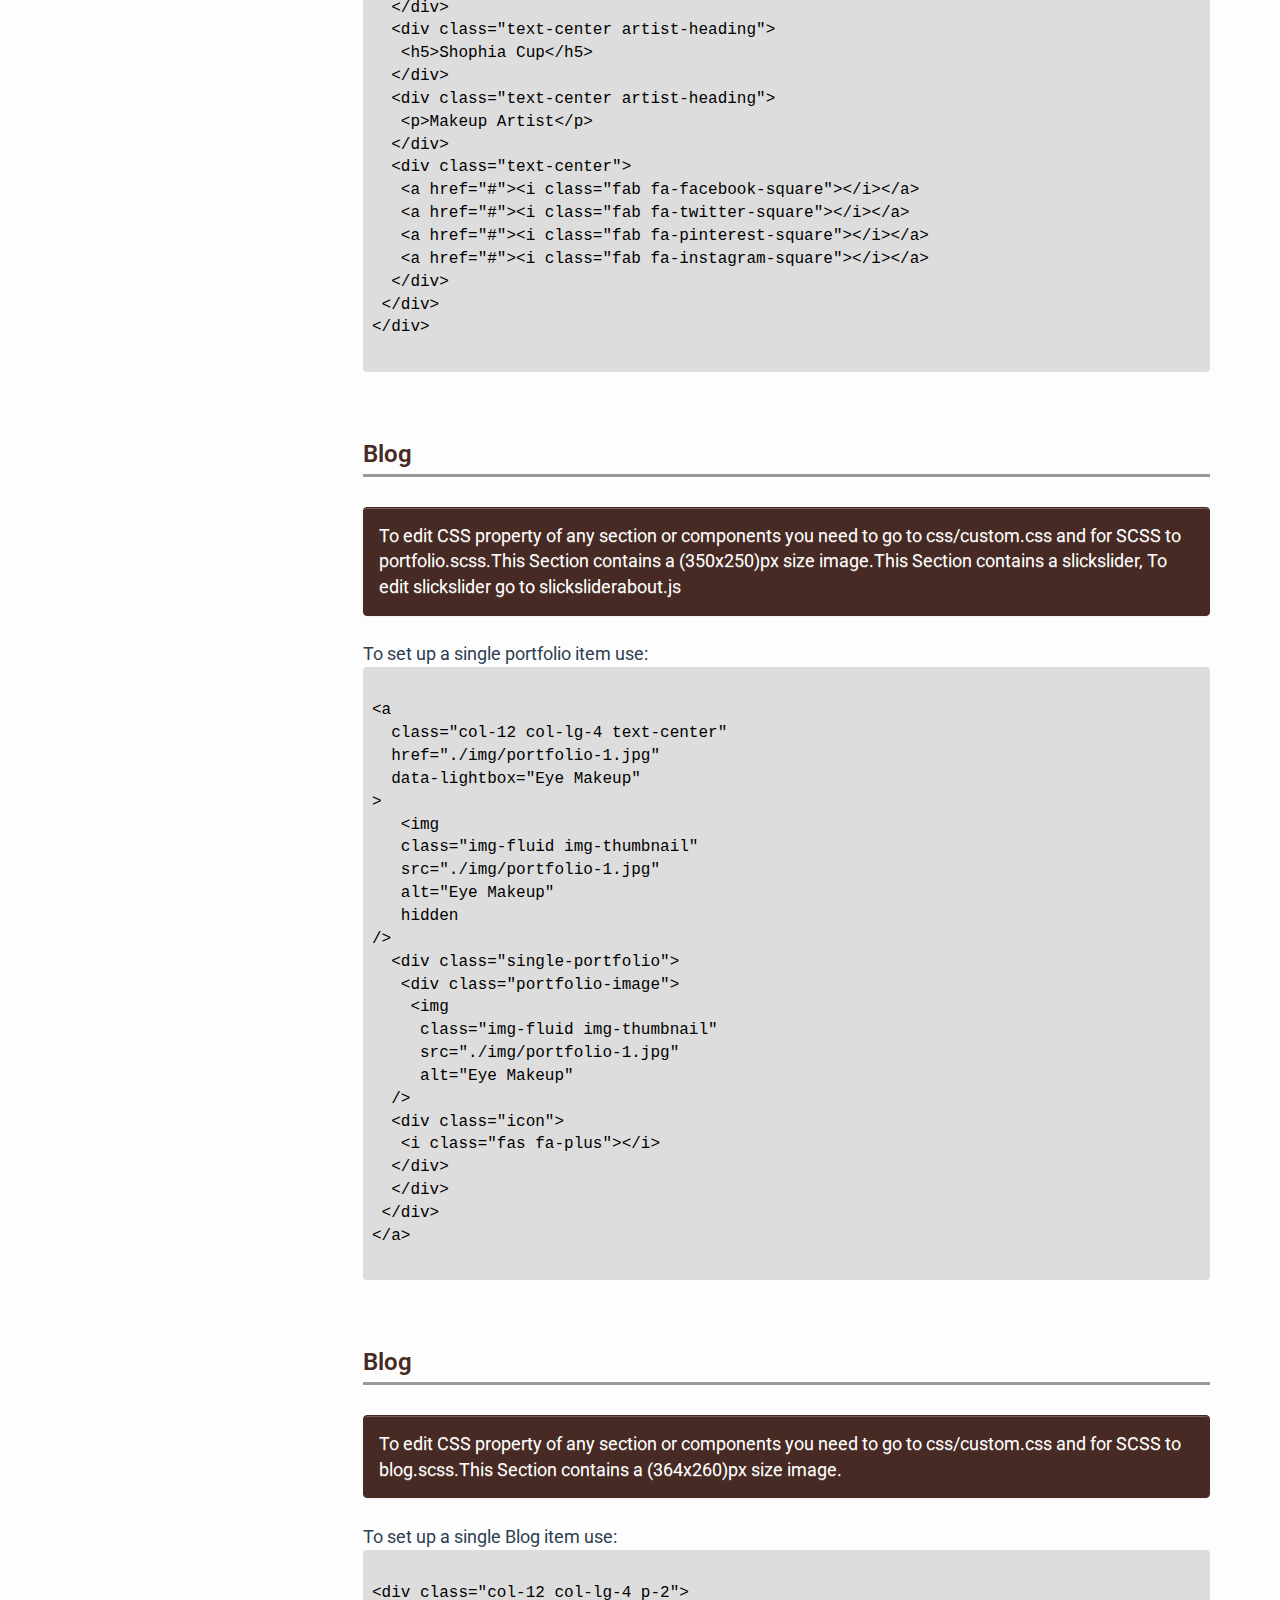
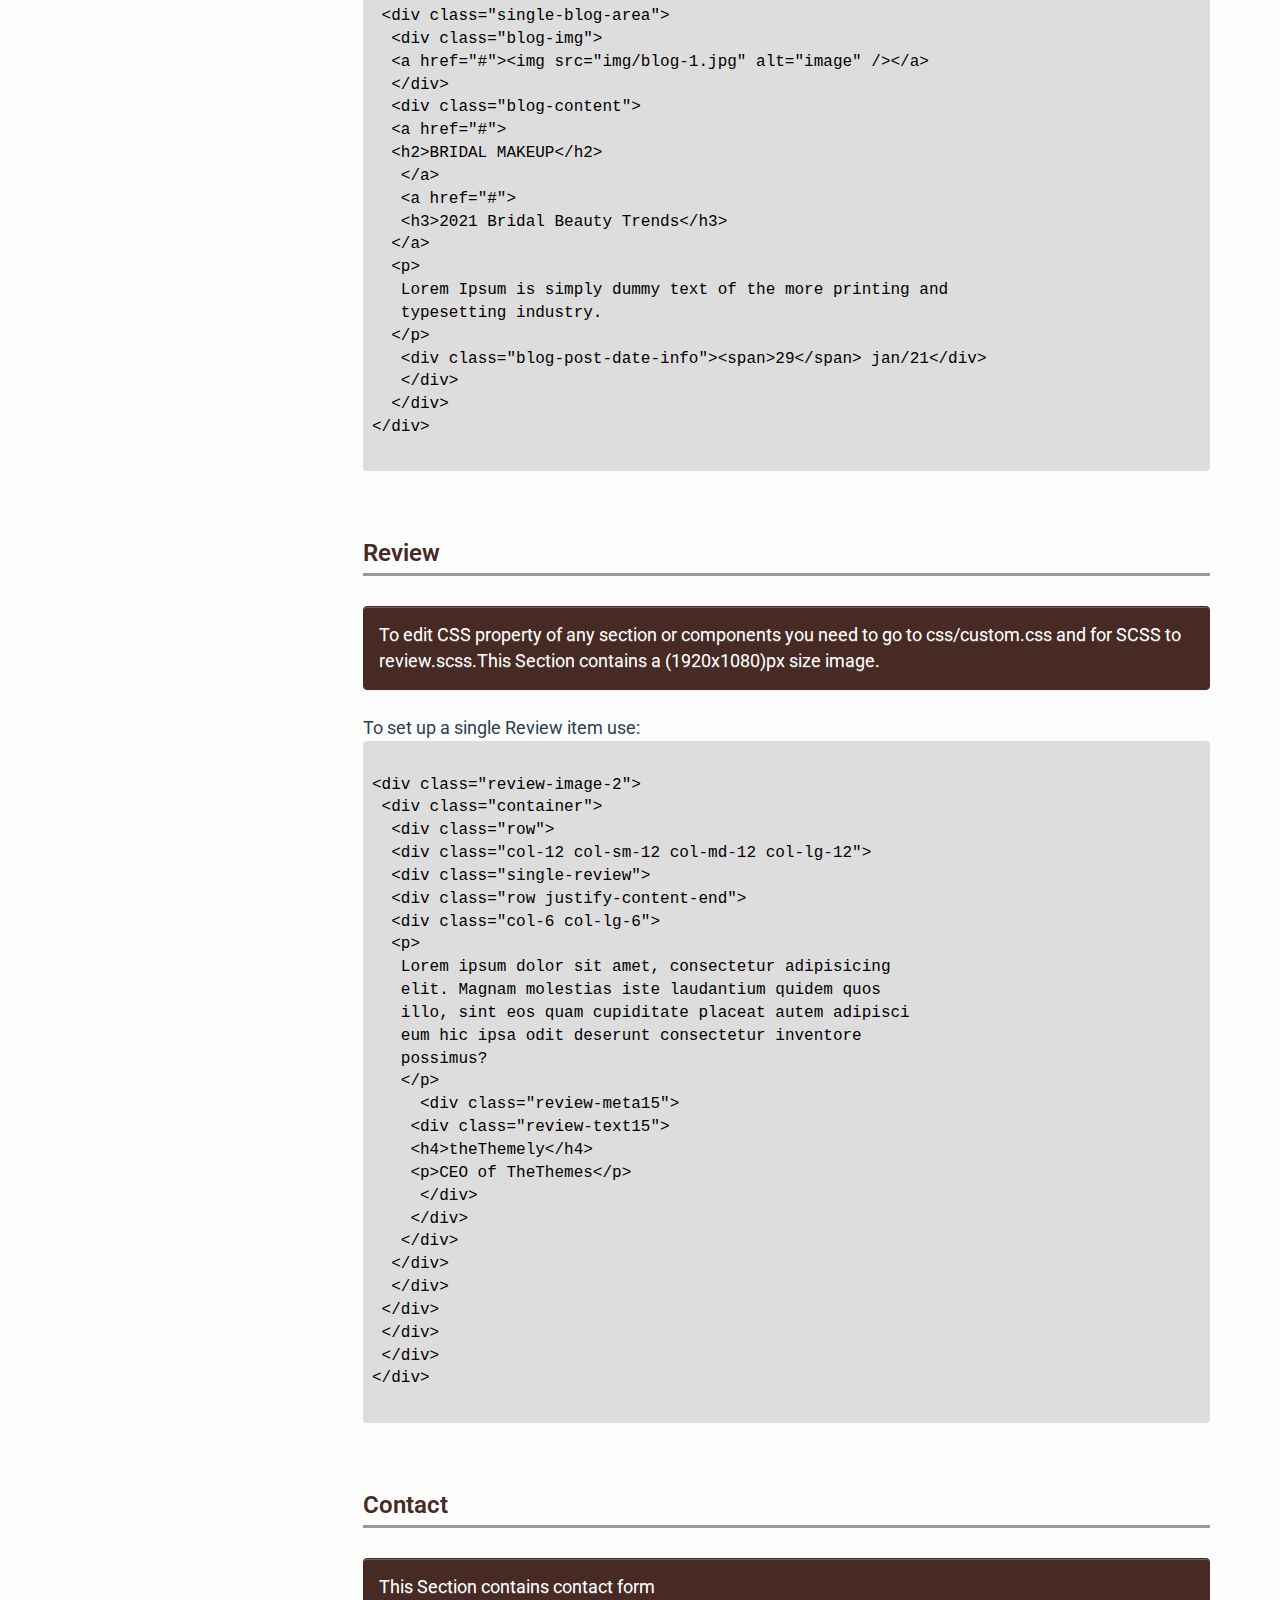
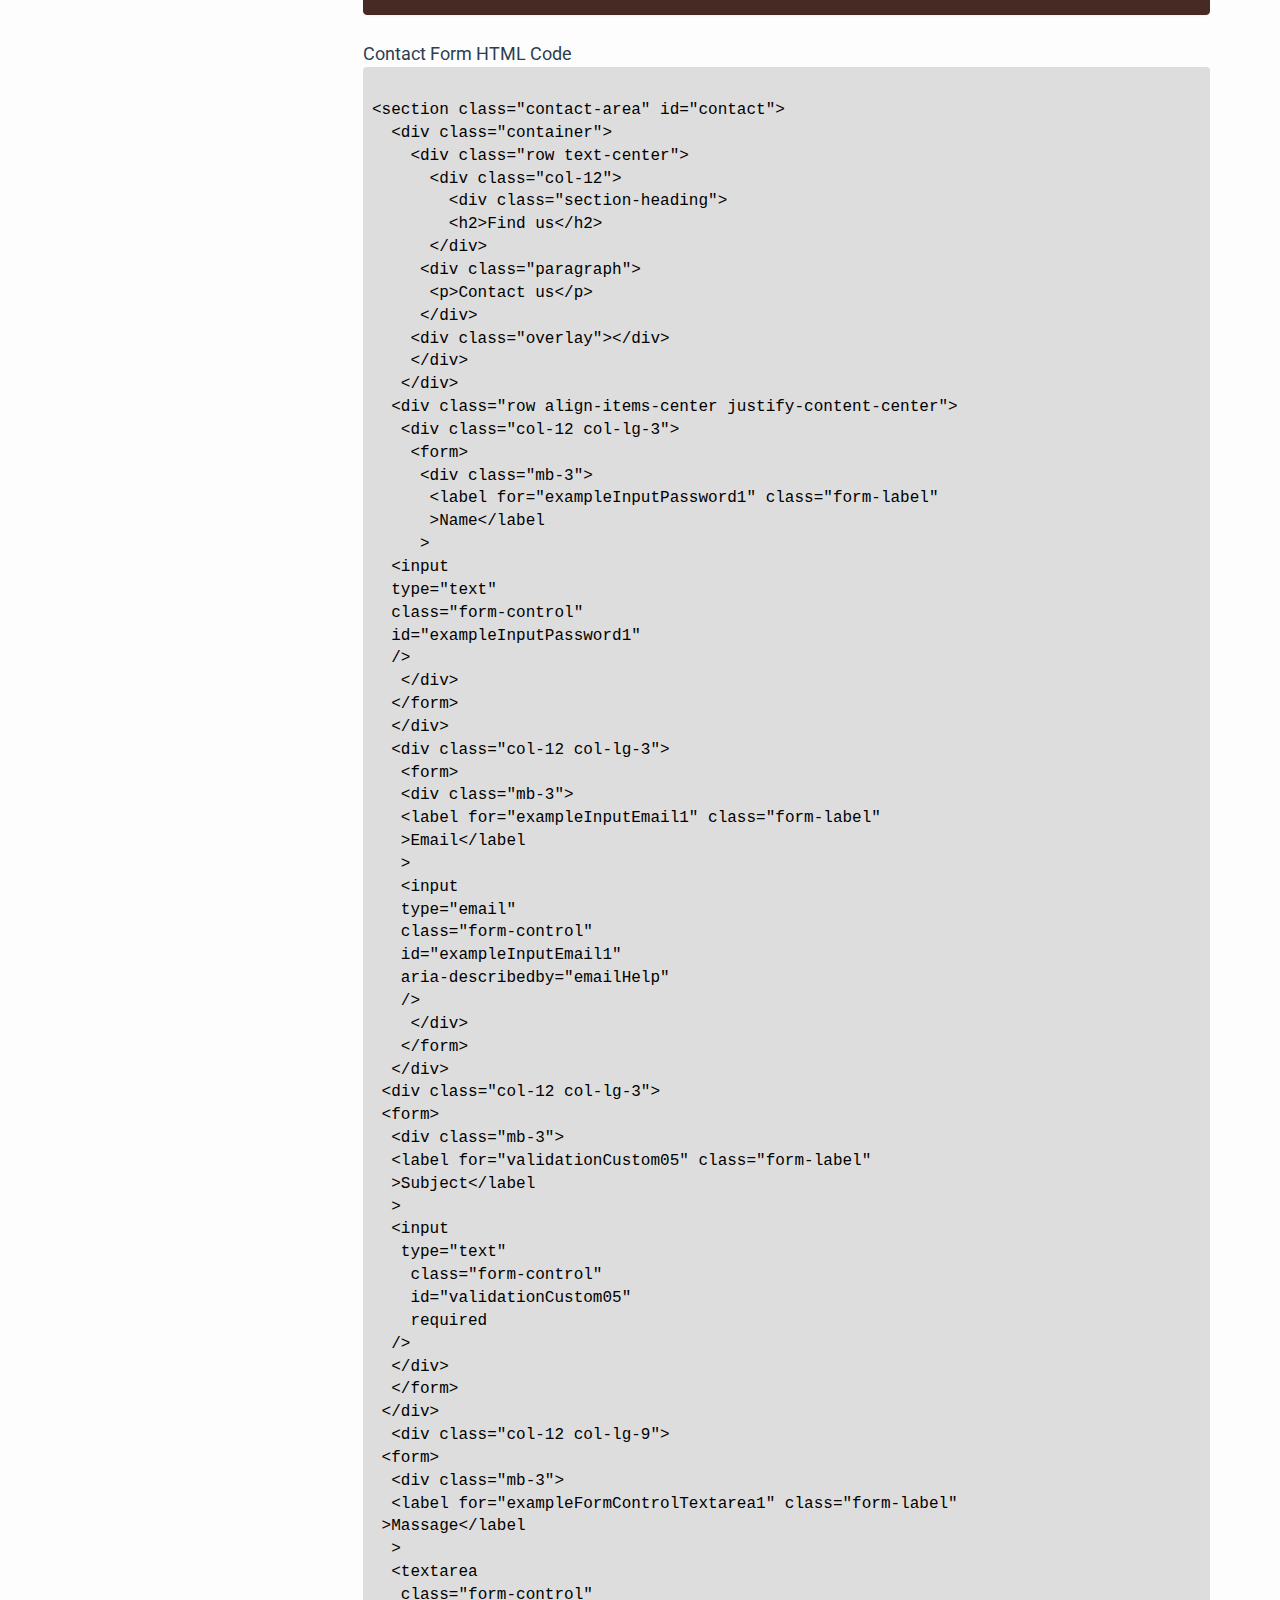
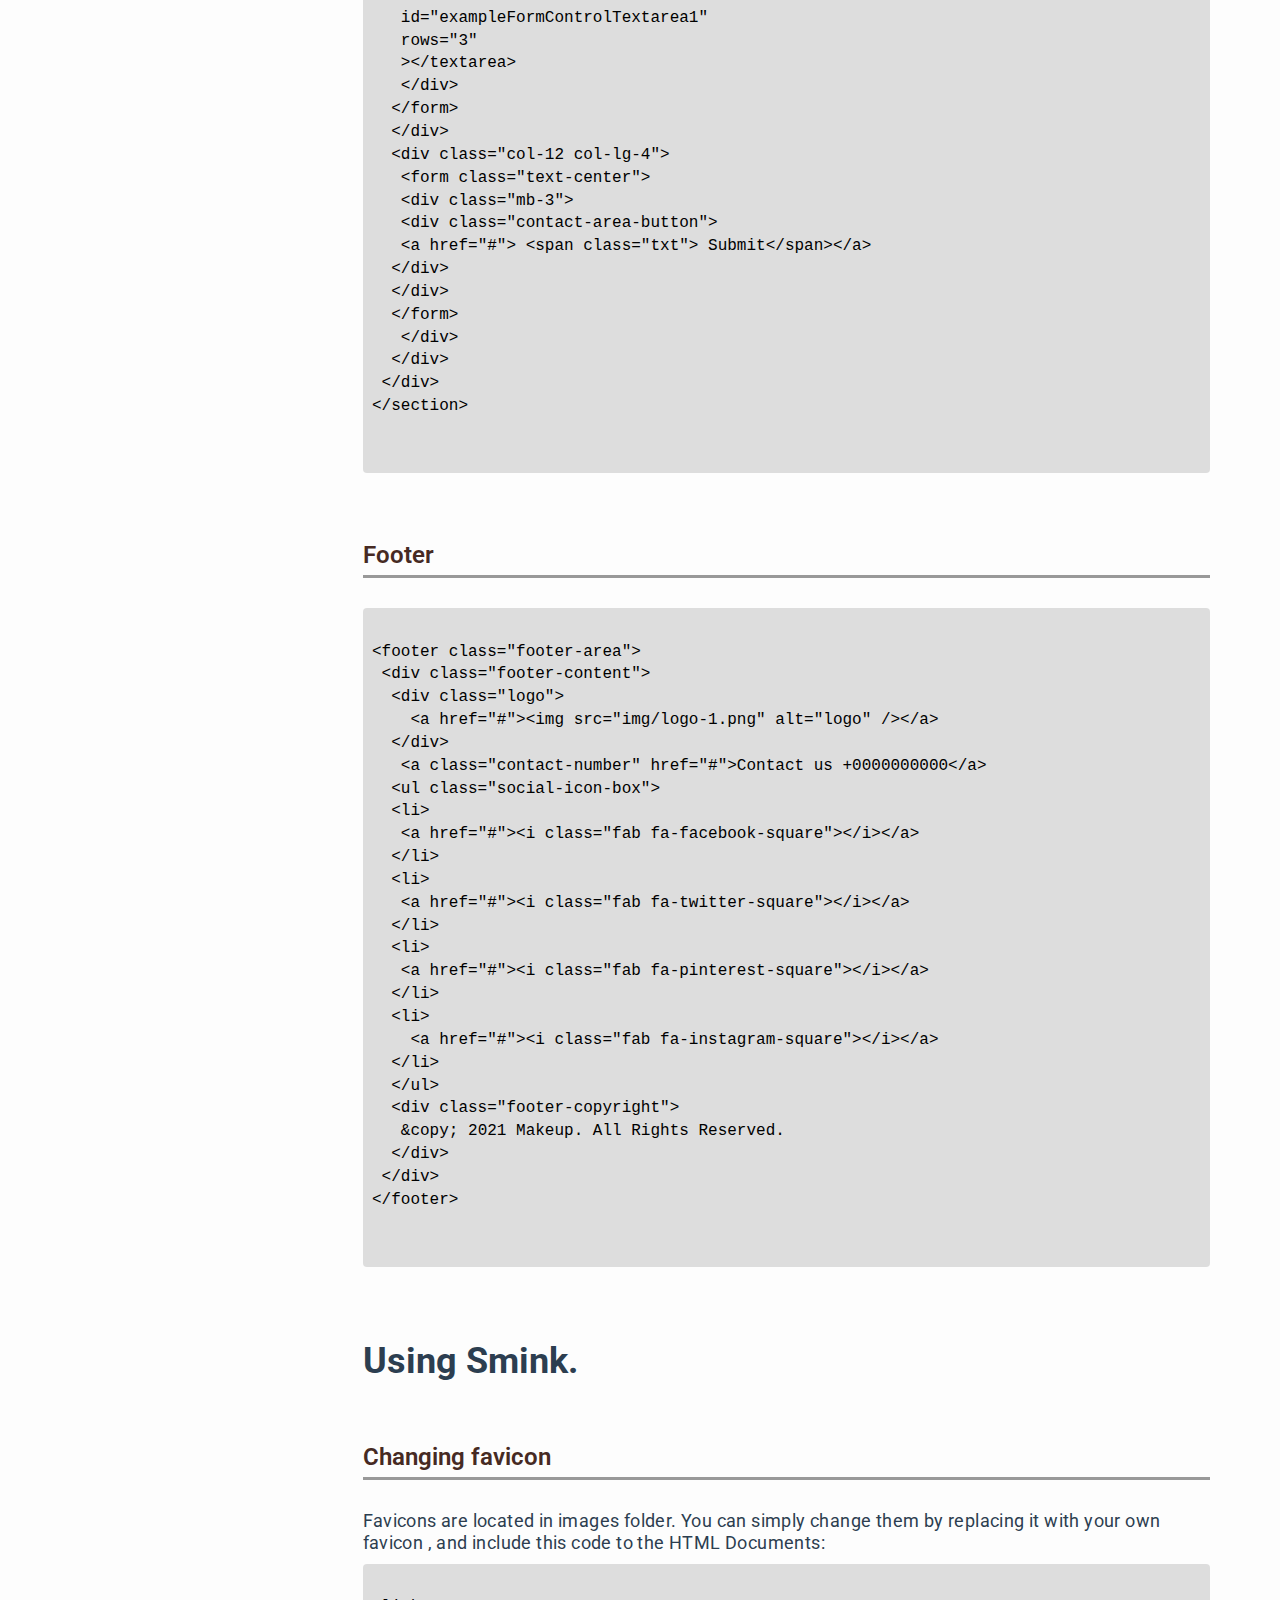
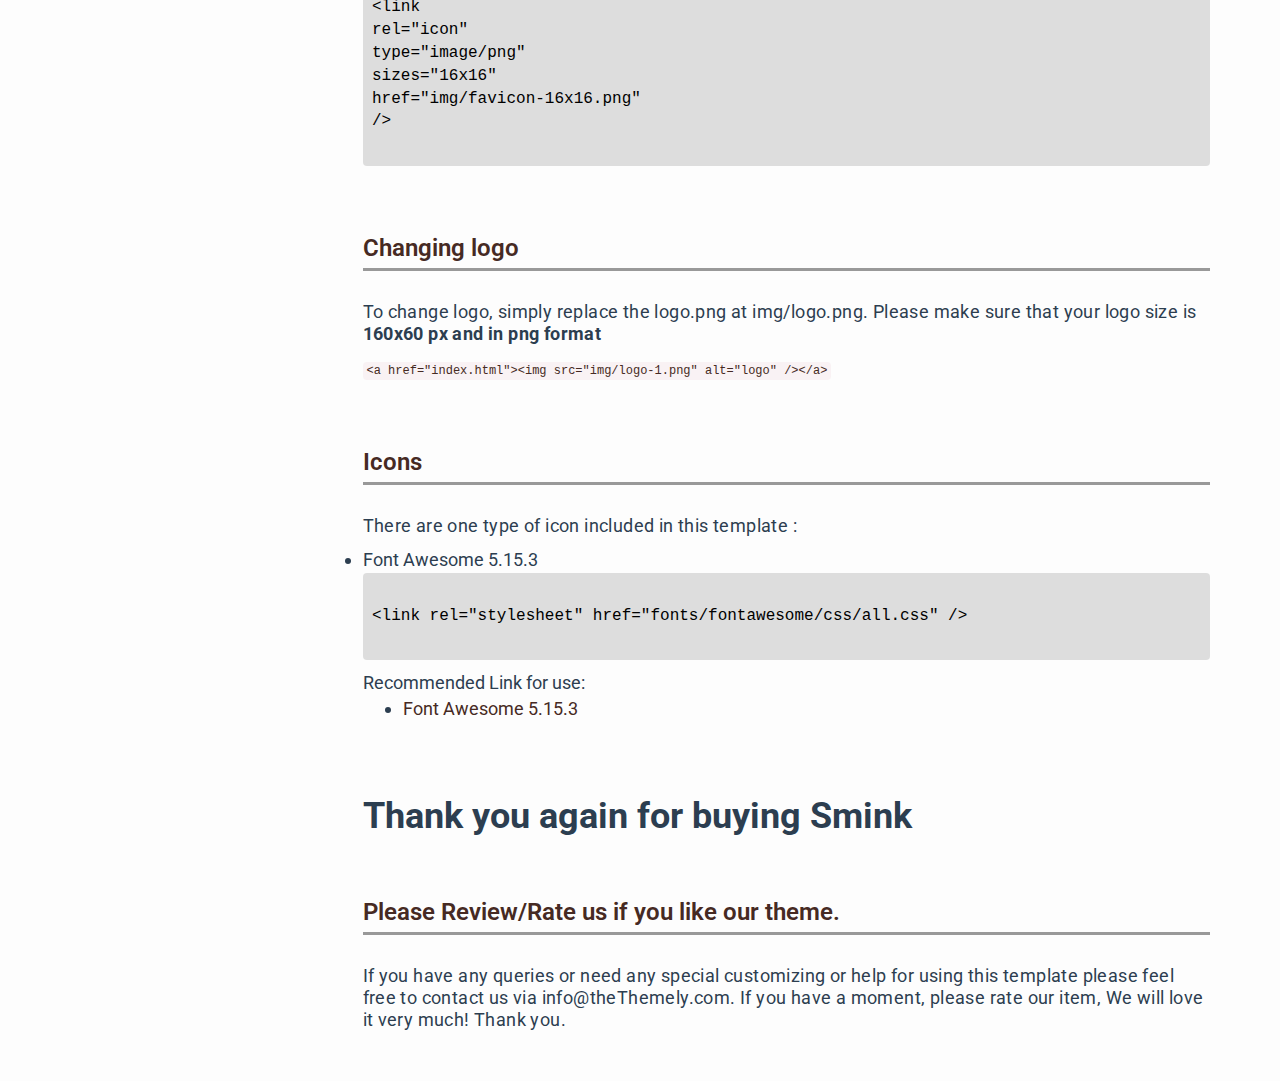
<file: Documentation/index.html>
<!DOCTYPE html>
<!--[if IE 8 ]> <html lang="en" class="ie8"> <![endif]-->
<!--[if (gt IE 8)]><!-->
<html lang="en">
<!--<![endif]-->

<head>
	<!-- Meta -->
	<meta charset="utf-8">
	<meta content="IE=edge,chrome=1" http-equiv="X-UA-Compatible">
	<meta name="viewport" content="width=device-width, initial-scale=1.0">
	<title>Smink- MakeUp Artist Template Landing Page</title>
	<meta content="yes" name="apple-mobile-web-app-capable">
	<link href="https://fonts.googleapis.com/css?family=Roboto:300,300i,400,400i,500,500i,700,700i,900,900i"
		rel="stylesheet">
	<link rel="stylesheet" href="css/bootstrap.css">
	<link rel="stylesheet" href="css/doc.css">
</head>

<body>
	<header class="navbar navbar-default navbar-fixed-top" role="banner">
		<div class="container">
			<div class="navbar-header">
				<button class="navbar-toggle" type="button" data-toggle="collapse" data-target=".navbar-collapse">
					<span class="sr-only">Toggle navigation</span>
					<span class="icon-bar"></span>
					<span class="icon-bar"></span>
					<span class="icon-bar"></span>
				</button>
				<a class="navbar-brand" href="#">
					<img src="img/logo.png" alt="Logo">
				</a>
			</div>
			<nav class="collapse navbar-collapse" role="navigation">
				<ul class="nav navbar-nav navbar-right">
					<li>
						<a href="mailto:support@thethemely.com?Subject=QuickLendapps%20Support" target="_top">Support</a>
					</li>
				</ul>
			</nav> <!-- Navigation end -->
		</div> <!-- Container end -->
	</header> <!-- Header end -->
	<div id="content" class="sub-content">
		<div class="container">
			<div class="col-md-12">
				<h1 class="semi-big">Welcome To Smink Documentation !</h1>
				<p class="lead">Thanks for buying  Smink. Everything you need is here.</p>
			</div>
		</div>
	</div>
	<div class="container bs-docs-container text-dark">
		<div class="row">
			<div class="col-md-3">
				<div class="bs-sidebar hidden-print affix-top" role="complementary">
					<ul class="nav bs-sidenav">
						<li><a href="#getting-started" class="page-scroll">Getting Started</a>
							<ul class="nav">
								<li>
									<a href="#welcome" class="page-scroll">
										Welcome
									</a>
								</li>
								<li>
									<a href="#downloading- Quick_Lend" class="page-scroll">
										Downloading  Smink.
									</a>
								</li>
								<li>
									<a href="#folder_structure" class="page-scroll">
										Folder Structure
									</a>
								</li>
								<li>
									<a href="#installation" class="page-scroll">
										Installation
									</a>
								</li>
								<li>
									<a href="#setting-your-fonts" class="page-scroll">
										Setting your fonts
									</a>
								</li>
								<li>
									<a href="#general-layout" class="page-scroll">
										General Layout
									</a>
								</li>
							</ul>
						</li> <!-- li header end -->
						<li><a href="#layout" class="page-scroll">Layout</a>
							<ul class="nav">
								<li>
									<a href="#top-header" class="page-scroll">
								Nav
									</a>
								</li>

								<li>
									<a href="#home" class="page-scroll">
										Home Area
									</a>
								</li>
								<li>
									<a href="#about" class="page-scroll">
									About
									</a>
								</li>

								<li>
									<a href="#service" class="page-scroll">
								Service
									</a>
								</li>
								<li>
									<a href="#team" class="page-scroll">
									Team
									</a>
								</li>
								<li>
									<a href="#porfolio" class="page-scroll">
										Portfolio
									</a>
								</li>
								<li>
									<a href="#blog" class="page-scroll">
										Blog
									</a>
								</li>
								<li>
									<a href="#review" class="page-scroll">
									Review
									</a>
								</li>

								<li>
									<a href="#contact" class="page-scroll">
										Contact
									</a>
								</li>
								<li>
									<a href="#footer" class="page-scroll">
										Footer
									</a>
								</li>
							</ul>
						</li>
						<li><a href="#usingQuickLend" class="page-scroll">Using Smink</a>
							<ul class="nav">
								<li>
									<a href="#changing-favicon" class="page-scroll">
										Changing favicon
									</a>
								</li>
								<li>
									<a href="#changing-logo" class="page-scroll">
										Changing logo
									</a>
								</li>
								<li>
									<a href="#icons" class="page-scroll">
										Icon
									</a>
								</li>
								<li>
									<a href="#go-top" class="page-scroll">
										Go to top Button
									</a>
								</li>
							</ul>
						</li> <!-- li header end -->

					</ul>
				</div>
			</div>
			<div class="col-md-9">
				<div class="bs-docs-section">
					<h1 id="getting-started">
						Getting started
					</h1>
					<h2 id="welcome">
						Welcome
					</h2>
					<p>
						Hello there! Thanks for buying  Smink.  Smink is a  Landing page template with solid design
						especially crafted to help you built a MakeUp Artist Landing Page website with huge
						variety of options.
						<br><br>
						This Template is suitable for all types of MakeUp Artist Landing
						Page. This
						template built using <a href="http://getbootstrap.com/">Twiiter's Bootstrap v5  Framework</a>,
						<a href="https://www.google.com/fonts"> Google Fonts</a>, <a
							href="http://jquery.org/license"> jQuery v3.6.0</a>, <a
							href="https://www.lightgalleryjs.com/"> lightgallery - v1.9.0 </a>. It is highly
						recomended that you are familiar in a way with at least HTML5 / CSS3 / Basic JQuery/SASS.
						<br><br>
						So let's jump directly to it, and start everything from scratch.
					</p>
					<h2 id="downloading-Quick_Lend">
						Downloading  Smink
					</h2>
					<p>
						Once you download the zip file, unzip it. You should have a folder with the following folder &
						files by now.
					<table class="table table-bordered">
						<thead>
							<tr>
								<th>Folder</th>
								<th style="text-align:left">Contents</th>
							</tr>
						</thead>
						<tbody>
							<tr>
								<td>Documentation</td>
								<td style="text-align:left">Documentation and help instructions.</td>
							</tr>
							<tr>
								<td>Template</td>
								<td style="text-align:left">Template Folders & Files</td>
							</tr>
						</tbody>
					</table>
					</p>
					<h2 id="folder_structure">
						Folder Structure
					</h2>
					 <p>
							Simple folder structure. </p>
						<p> 
					<p class="plain">
						<strong>Template<br>
							&nbsp;&nbsp;|--- css/<br>
							&nbsp; &nbsp;|-- font-awesome/<br>
							&nbsp;&nbsp;|--- fonts/<br>
							&nbsp;&nbsp;|--- img/<br>
							&nbsp;&nbsp;|--- js/<br>
							&nbsp;&nbsp;|--- scss/<br>
							index.html<br>
						</strong>
					</p>
					</p>
					<h2 id="installation">
						Installation
					</h2>
					<p>
						Install the template via ftp :
					<ol>
						<li>
							Connect to your website host, using some of many FTP clients, for example FileZilla.
						</li>
						<li>
							Go to your default server folder, and copy  Smink into that folder.
						</li>
					</ol>
					</p>
					<h2 id="setting-your-fonts">
						Setting your fonts
					</h2>
					<p>
						To use google fonts, head over to <a href="https://www.google.com/fonts">Google's Fonts</a> and
						add whichever font you want to your collection. Once you finished, follow the instructions and
						place the generated link in index.html file.
						<br>
						The link should look like this :
					<pre><code> 
&#x3C;link
href=&#x22;https://fonts.googleapis.com/css2?family=Poppins:wght@200;300;400;600;700;800&#x26;display=swap&#x22;
rel=&#x22;stylesheet&#x22;
/&#x3E;
					</code></pre>
					Next, just replace the font family, with the font family you just copied. Like:

					<pre><code> body {    font-family: &#x22;Poppins&#x22;, sans-serif;}
					 </code></pre>
					</p>
					<h2 id="general-layout">
						General layout
					</h2>
					<p>
						Every page is built with the latest standards of HTML5, validated with the W3C HTML Validation
						tool and it is compatible with the latest Twitter's Bootstrap v5 .
						<br><br>
						All pages have 3 main parts:
					<ol>
						<li>
							Nav
						</li>
						<li>
							Sections with content
						</li>
						<li>
							Footer
						</li>
					</ol>
					</p>
					<h1 id="layout">Layout</h1>
					<div class="alert alert-danger margin-top">
						To edit CSS property of any section or components you need to go to css/custom.css and for SCSS to main.scss
					</div>
					<h2 id="top-header">Nav</h2>
					<p>
						<div class="alert alert-danger margin-top">
							To edit CSS property of any section or components you need to go to css/custom.css and for SCSS to nav.scss
						</div><br>

						<br>HTML Code<br>

					<pre>
<code>
&#x3C;header class=&#x22;header-area sticky-top&#x22;&#x3E;
&#x3C;!-- navbar --&#x3E;
 &#x3C;nav class=&#x22;navbar nav-bar navbar-expand-lg navbar-dark&#x22;&#x3E;
  &#x3C;div class=&#x22;container&#x22;&#x3E;
    &#x3C;div class=&#x22;logo&#x22;&#x3E;
      &#x3C;a href=&#x22;index.html&#x22;&#x3E;&#x3C;img src=&#x22;img/logo-1.png&#x22; alt=&#x22;logo&#x22; /&#x3E;&#x3C;/a&#x3E;
    &#x3C;/div&#x3E;

   &#x3C;button
    class=&#x22;navbar-toggler&#x22;
    type=&#x22;button&#x22;
    data-bs-toggle=&#x22;collapse&#x22;
    data-bs-target=&#x22;#main_nav&#x22;
    aria-expanded=&#x22;false&#x22;
    aria-label=&#x22;Toggle navigation&#x22;
   &#x3E;
   &#x3C;span class=&#x22;navbar-toggler-icon&#x22;&#x3E;&#x3C;/span&#x3E;
    &#x3C;/button&#x3E;
   &#x3C;div class=&#x22;nav-style collapse navbar-collapse&#x22; id=&#x22;main_nav&#x22;&#x3E;
   &#x3C;ul class=&#x22;navbar-nav&#x22;&#x3E;
    &#x3C;li class=&#x22;nav-item active&#x22;&#x3E;
     &#x3C;a class=&#x22;nav-link&#x22; href=&#x22;#home&#x22;&#x3E;Home &#x3C;/a&#x3E;
    &#x3C;/li&#x3E;
    &#x3C;li class=&#x22;nav-item&#x22;&#x3E;
     &#x3C;a class=&#x22;nav-link&#x22; href=&#x22;#about&#x22;&#x3E;About &#x3C;/a&#x3E;
    &#x3C;/li&#x3E;
    &#x3C;li class=&#x22;nav-item&#x22;&#x3E;
      &#x3C;a class=&#x22;nav-link&#x22; href=&#x22;#service&#x22;&#x3E;Services &#x3C;/a&#x3E;
    &#x3C;/li&#x3E;
    &#x3C;li class=&#x22;nav-item&#x22;&#x3E;
      &#x3C;a class=&#x22;nav-link&#x22; href=&#x22;#team&#x22;&#x3E;Team&#x3C;/a&#x3E;
    &#x3C;/li&#x3E;
    &#x3C;li class=&#x22;nav-item&#x22;&#x3E;
     &#x3C;a class=&#x22;nav-link&#x22; href=&#x22;#portfolio&#x22;&#x3E;Portfolio&#x3C;/a&#x3E;
    &#x3C;/li&#x3E;

    &#x3C;li class=&#x22;nav-item&#x22;&#x3E;
     &#x3C;a class=&#x22;nav-link&#x22; href=&#x22;#blog&#x22;&#x3E;Blogs &#x3C;/a&#x3E;
    &#x3C;/li&#x3E;

    &#x3C;li class=&#x22;nav-item&#x22;&#x3E;
     &#x3C;a class=&#x22;nav-link&#x22; href=&#x22;#review&#x22;&#x3E;Review &#x3C;/a&#x3E;
    &#x3C;/li&#x3E;
    &#x3C;li class=&#x22;nav-item&#x22;&#x3E;
     &#x3C;a class=&#x22;nav-link&#x22; href=&#x22;#contact&#x22;&#x3E;Contact &#x3C;/a&#x3E;
    &#x3C;/li&#x3E;
   &#x3C;/ul&#x3E;
  &#x3C;/div&#x3E;
  &#x3C;/div&#x3E;
 &#x3C;/nav&#x3E;
&#x3C;!-- navbar end --&#x3E;
&#x3C;/header&#x3E;
</code>
</pre>


					</p>
					<h2 id="home">
						Home Area
					</h2>
					<p>
					<div class="alert alert-danger margin-top">
						To edit CSS property of any section or components you need to go to css/custom.css and for SCSS to bannar.scss.Home Area has a (1904x702)px Background image
						
					</div><br>
					Home HTML Code:
					<pre>
	<code>
&#x3C;section class=&#x22;home-area&#x22; id=&#x22;home&#x22;&#x3E;
 &#x3C;div class=&#x22;container&#x22;&#x3E;
  &#x3C;div class=&#x22;row&#x22;&#x3E;
   &#x3C;div class=&#x22;col-12 col-lg-6&#x22;&#x3E;
     &#x3C;div class=&#x22;home-area-content&#x22;&#x3E;
   &#x3C;div class=&#x22;home-content&#x22;&#x3E;
   &#x3C;div class=&#x22;name-artist&#x22;&#x3E;
     &#x3C;p&#x3E;Elaine Marie&#x3C;/p&#x3E;
   &#x3C;/div&#x3E;
  &#x3C;div class=&#x22;work-detail&#x22;&#x3E;
    &#x3C;h1&#x3E;Premium Makeup Artists&#x3C;/h1&#x3E;
  &#x3C;/div&#x3E;
  &#x3C;div class=&#x22;work-descreption&#x22;&#x3E;
   &#x3C;p&#x3E;
    Lorem, ipsum dolor sit amet consectetur adipisicing elit.
    Minima itaque, libero ipsam cumque fugiat,
   &#x3C;/p&#x3E;
  &#x3C;/div&#x3E;
   &#x3C;div class=&#x22;home-area-button&#x22;&#x3E;
    &#x3C;a href=&#x22;#&#x22;&#x3E; &#x3C;span class=&#x22;txt&#x22;&#x3E; Make Reservation&#x3C;/span&#x3E;&#x3C;/a&#x3E;
   &#x3C;/div&#x3E;
  &#x3C;/div&#x3E;
  &#x3C;/div&#x3E;
 &#x3C;/div&#x3E;
 &#x3C;/div&#x3E;
 &#x3C;/div&#x3E;
&#x3C;/section&#x3E;
	</code>
</pre>
					</p>
					<h2 id="about">
						About
					</h2>
					<p>
						<div class="alert alert-danger margin-top">
							To edit CSS property of any section or components you need to go to css/custom.css and for SCSS to about.scss.This Section contains  a (500x600)px size  image.
						</div><br>
						HTML Code
					<pre>
	<code>
&#x3C;section class=&#x22;about-area section-padding&#x22; id=&#x22;about&#x22;&#x3E;
 &#x3C;div class=&#x22;container&#x22;&#x3E;
  &#x3C;div class=&#x22;row align-items-center justify-content-center&#x22;&#x3E;
   &#x3C;div class=&#x22;col-12 col-lg-6&#x22;&#x3E;
    &#x3C;img src=&#x22;img/about.jpg&#x22; alt=&#x22;img&#x22; /&#x3E;
  &#x3C;/div&#x3E;
    &#x3C;div class=&#x22;col-12 col-lg-6&#x22;&#x3E;
     &#x3C;div class=&#x22;section-heading&#x22;&#x3E;
      &#x3C;h2&#x3E;25 years experience&#x3C;/h2&#x3E;
     &#x3C;/div&#x3E;
     &#x3C;div class=&#x22;paragraph&#x22;&#x3E;
      &#x3C;p&#x3E;About the Makeup Artist&#x3C;/p&#x3E;
     &#x3C;/div&#x3E;
    &#x3C;div class=&#x22;about-detail&#x22;&#x3E;
   &#x3C;strong&#x3E;
    Lorem ipsum, dolor sit amet consectetur adipisicing elit.
    Ullam architecto temporibus asperiores magni enim. Ab
    accusantium in voluptate, possimus aspernatur iure iste eaque
    vero tenetur facere dignissimos deserunt veritatis odit.
  &#x3C;/strong&#x3E;
  &#x3C;/div&#x3E;
  &#x3C;div class=&#x22;award-detail&#x22;&#x3E;
    &#x3C;h4&#x3E;Awards:&#x3C;/h4&#x3E;
  &#x3C;/div&#x3E;
  &#x3C;div&#x3E;
   &#x3C;div class=&#x22;row slickcenter&#x22;&#x3E;
  &#x3C;div class=&#x22;col-12 m-2&#x22;&#x3E;
   &#x3C;img src=&#x22;img/1.png&#x22; class=&#x22;img-fluid&#x22; alt=&#x22;img&#x22; /&#x3E;
  &#x3C;/div&#x3E;
   &#x3C;div class=&#x22;col-12&#x22;&#x3E;
     &#x3C;img src=&#x22;img/2.png&#x22; class=&#x22;img-fluid&#x22; alt=&#x22;img&#x22; /&#x3E;
   &#x3C;/div&#x3E;
  &#x3C;div class=&#x22;col-12&#x22;&#x3E;
   &#x3C;img src=&#x22;img/1.png&#x22; class=&#x22;img-fluid&#x22; alt=&#x22;img&#x22; /&#x3E;
  &#x3C;/div&#x3E;
  &#x3C;div class=&#x22;col-12&#x22;&#x3E;
   &#x3C;img src=&#x22;img/2.png&#x22; class=&#x22;img-fluid&#x22; alt=&#x22;img&#x22; /&#x3E;
  &#x3C;/div&#x3E;
  &#x3C;div class=&#x22;col-12&#x22;&#x3E;
   &#x3C;img src=&#x22;img/1.png&#x22; class=&#x22;img-fluid&#x22; alt=&#x22;img&#x22; /&#x3E;
  &#x3C;/div&#x3E;
  &#x3C;div class=&#x22;col-12&#x22;&#x3E;
    &#x3C;img src=&#x22;img/2.png&#x22; class=&#x22;img-fluid&#x22; alt=&#x22;img&#x22; /&#x3E;
  &#x3C;/div&#x3E;
   &#x3C;/div&#x3E;
    &#x3C;/div&#x3E;
   &#x3C;/div&#x3E;
  &#x3C;/div&#x3E;
 &#x3C;/div&#x3E;
&#x3C;/section&#x3E;
	</code>
</pre>

					</p>
					<h2 id="service">
				Service
					</h2>
					<p>
					<div class="alert alert-danger margin-top">
						To edit CSS property of any section or components you need to go to css/custom.css and for SCSS to service.scss.This Section contains  a (750x500)px size  image.This Section contains a slickslider, To edit slickslider go to slicksliderabout.js
					</div><br>
					HTML Code
					<pre>
	<code>
&#x3C;div class=&#x22;col-12 col-md-12 col-lg-6&#x22;&#x3E;
 &#x3C;div class=&#x22;service-item m-2&#x22;&#x3E;
  &#x3C;img src=&#x22;img/service-1.jpg&#x22; alt=&#x22;image&#x22; /&#x3E;
   &#x3C;div class=&#x22;service-content&#x22;&#x3E;
  &#x3C;div class=&#x22;single-content&#x22;&#x3E;
  &#x3C;div class=&#x22;content-list&#x22;&#x3E;
   &#x3C;div class=&#x22;list-item&#x22;&#x3E;
    &#x3C;h5&#x3E;
     &#x3C;a href=&#x22;#&#x22;&#x3E; Eye Makeup&#x3C;/a&#x3E;
    &#x3C;/h5&#x3E;
   &#x3C;/div&#x3E;
  &#x3C;/div&#x3E;
  &#x3C;/div&#x3E;
 &#x3C;/div&#x3E;
 &#x3C;/div&#x3E;
&#x3C;/div&#x3E;
	</code>
</pre>
					</p>
					<h2 id="team">Team</h2>
					<p>
						<div class="alert alert-danger margin-top">
							To edit CSS property of any section or components you need to go to css/custom.css and for SCSS to team.scss.This Section contains  a (256x256)px size  image.This Section contains a slickslider, To edit slickslider go to slicksliderabout.js
						</div><br>
					To setup a team use:
					<pre>
	<code>
&#x3C;div class=&#x22;col-12 col-lg-4&#x22;&#x3E;
 &#x3C;div class=&#x22;team-content&#x22;&#x3E;
  &#x3C;div class=&#x22;image text-center&#x22;&#x3E;
   &#x3C;a href=&#x22;#&#x22;
    &#x3E;&#x3C;img
    src=&#x22;img/team-1.jpg&#x22;
    class=&#x22;img-fluid rounded-circle&#x22;
    alt=&#x22;img&#x22;
    /&#x3E;&#x3C;/a&#x3E;
  &#x3C;/div&#x3E;
  &#x3C;div class=&#x22;text-center artist-heading&#x22;&#x3E;
   &#x3C;h5&#x3E;Shophia Cup&#x3C;/h5&#x3E;
  &#x3C;/div&#x3E;
  &#x3C;div class=&#x22;text-center artist-heading&#x22;&#x3E;
   &#x3C;p&#x3E;Makeup Artist&#x3C;/p&#x3E;
  &#x3C;/div&#x3E;
  &#x3C;div class=&#x22;text-center&#x22;&#x3E;
   &#x3C;a href=&#x22;#&#x22;&#x3E;&#x3C;i class=&#x22;fab fa-facebook-square&#x22;&#x3E;&#x3C;/i&#x3E;&#x3C;/a&#x3E;
   &#x3C;a href=&#x22;#&#x22;&#x3E;&#x3C;i class=&#x22;fab fa-twitter-square&#x22;&#x3E;&#x3C;/i&#x3E;&#x3C;/a&#x3E;
   &#x3C;a href=&#x22;#&#x22;&#x3E;&#x3C;i class=&#x22;fab fa-pinterest-square&#x22;&#x3E;&#x3C;/i&#x3E;&#x3C;/a&#x3E;
   &#x3C;a href=&#x22;#&#x22;&#x3E;&#x3C;i class=&#x22;fab fa-instagram-square&#x22;&#x3E;&#x3C;/i&#x3E;&#x3C;/a&#x3E;
  &#x3C;/div&#x3E;
 &#x3C;/div&#x3E;
&#x3C;/div&#x3E;
	</code>
</pre>

					</p>
					<h2 id="blog">
			Blog
					</h2>
					<p>
						<div class="alert alert-danger margin-top">
							To edit CSS property of any section or components you need to go to css/custom.css and for SCSS to portfolio.scss.This Section contains  a (350x250)px size  image.This Section contains a slickslider, To edit slickslider go to slicksliderabout.js
						</div><br>
					To set up a single portfolio  item use:
					<pre>
	<code>
&#x3C;a
  class=&#x22;col-12 col-lg-4 text-center&#x22;
  href=&#x22;./img/portfolio-1.jpg&#x22;
  data-lightbox=&#x22;Eye Makeup&#x22;
&#x3E;
   &#x3C;img
   class=&#x22;img-fluid img-thumbnail&#x22;
   src=&#x22;./img/portfolio-1.jpg&#x22;
   alt=&#x22;Eye Makeup&#x22;
   hidden
/&#x3E;
  &#x3C;div class=&#x22;single-portfolio&#x22;&#x3E;
   &#x3C;div class=&#x22;portfolio-image&#x22;&#x3E;
    &#x3C;img
     class=&#x22;img-fluid img-thumbnail&#x22;
     src=&#x22;./img/portfolio-1.jpg&#x22;
     alt=&#x22;Eye Makeup&#x22;
  /&#x3E;
  &#x3C;div class=&#x22;icon&#x22;&#x3E;
   &#x3C;i class=&#x22;fas fa-plus&#x22;&#x3E;&#x3C;/i&#x3E;
  &#x3C;/div&#x3E;
  &#x3C;/div&#x3E;
 &#x3C;/div&#x3E;
&#x3C;/a&#x3E;
</code>
</pre>


</p>
<h2 id="blog">
Blog
</h2>
<p>
	<div class="alert alert-danger margin-top">
		To edit CSS property of any section or components you need to go to css/custom.css and for SCSS to blog.scss.This Section contains  a (364x260)px size  image.
	</div><br>
To set up a single Blog  item use:
<pre>
<code>
&#x3C;div class=&#x22;col-12 col-lg-4 p-2&#x22;&#x3E;
 &#x3C;div class=&#x22;single-blog-area&#x22;&#x3E;
  &#x3C;div class=&#x22;blog-img&#x22;&#x3E;
  &#x3C;a href=&#x22;#&#x22;&#x3E;&#x3C;img src=&#x22;img/blog-1.jpg&#x22; alt=&#x22;image&#x22; /&#x3E;&#x3C;/a&#x3E;
  &#x3C;/div&#x3E;
  &#x3C;div class=&#x22;blog-content&#x22;&#x3E;
  &#x3C;a href=&#x22;#&#x22;&#x3E;
  &#x3C;h2&#x3E;BRIDAL MAKEUP&#x3C;/h2&#x3E;
   &#x3C;/a&#x3E;
   &#x3C;a href=&#x22;#&#x22;&#x3E;
   &#x3C;h3&#x3E;2021 Bridal Beauty Trends&#x3C;/h3&#x3E;
  &#x3C;/a&#x3E;
  &#x3C;p&#x3E;
   Lorem Ipsum is simply dummy text of the more printing and
   typesetting industry.
  &#x3C;/p&#x3E;
   &#x3C;div class=&#x22;blog-post-date-info&#x22;&#x3E;&#x3C;span&#x3E;29&#x3C;/span&#x3E; jan/21&#x3C;/div&#x3E;
   &#x3C;/div&#x3E;
  &#x3C;/div&#x3E;
&#x3C;/div&#x3E;
</code>
</pre>


</p>
<h2 id="review">
Review
</h2>
<p>
	<div class="alert alert-danger margin-top">
		To edit CSS property of any section or components you need to go to css/custom.css and for SCSS to review.scss.This Section contains  a (1920x1080)px size  image.
	</div><br>
To set up a single Review  item use:
<pre>
<code>
&#x3C;div class=&#x22;review-image-2&#x22;&#x3E;
 &#x3C;div class=&#x22;container&#x22;&#x3E;
  &#x3C;div class=&#x22;row&#x22;&#x3E;
  &#x3C;div class=&#x22;col-12 col-sm-12 col-md-12 col-lg-12&#x22;&#x3E;
  &#x3C;div class=&#x22;single-review&#x22;&#x3E;
  &#x3C;div class=&#x22;row justify-content-end&#x22;&#x3E;
  &#x3C;div class=&#x22;col-6 col-lg-6&#x22;&#x3E;
  &#x3C;p&#x3E;
   Lorem ipsum dolor sit amet, consectetur adipisicing
   elit. Magnam molestias iste laudantium quidem quos
   illo, sint eos quam cupiditate placeat autem adipisci
   eum hic ipsa odit deserunt consectetur inventore
   possimus?
   &#x3C;/p&#x3E;
     &#x3C;div class=&#x22;review-meta15&#x22;&#x3E;
    &#x3C;div class=&#x22;review-text15&#x22;&#x3E;
    &#x3C;h4&#x3E;theThemely&#x3C;/h4&#x3E;
    &#x3C;p&#x3E;CEO of TheThemes&#x3C;/p&#x3E;
     &#x3C;/div&#x3E;
    &#x3C;/div&#x3E;
   &#x3C;/div&#x3E;
  &#x3C;/div&#x3E;
  &#x3C;/div&#x3E;
 &#x3C;/div&#x3E;
 &#x3C;/div&#x3E;
 &#x3C;/div&#x3E;
&#x3C;/div&#x3E;
</code>
</pre>
					</p>

					<h2 id="contact">
						Contact
					</h2>
					<p>
						<div class="alert alert-danger margin-top">
							This Section contains contact form
							
							
						</div><br>
					
					Contact Form HTML Code
					<pre>
	<code>
&#x3C;section class=&#x22;contact-area&#x22; id=&#x22;contact&#x22;&#x3E;
  &#x3C;div class=&#x22;container&#x22;&#x3E;
    &#x3C;div class=&#x22;row text-center&#x22;&#x3E;
      &#x3C;div class=&#x22;col-12&#x22;&#x3E;
        &#x3C;div class=&#x22;section-heading&#x22;&#x3E;
        &#x3C;h2&#x3E;Find us&#x3C;/h2&#x3E;
      &#x3C;/div&#x3E;
     &#x3C;div class=&#x22;paragraph&#x22;&#x3E;
      &#x3C;p&#x3E;Contact us&#x3C;/p&#x3E;
     &#x3C;/div&#x3E;
    &#x3C;div class=&#x22;overlay&#x22;&#x3E;&#x3C;/div&#x3E;
    &#x3C;/div&#x3E;
   &#x3C;/div&#x3E;
  &#x3C;div class=&#x22;row align-items-center justify-content-center&#x22;&#x3E;
   &#x3C;div class=&#x22;col-12 col-lg-3&#x22;&#x3E;
    &#x3C;form&#x3E;
     &#x3C;div class=&#x22;mb-3&#x22;&#x3E;
      &#x3C;label for=&#x22;exampleInputPassword1&#x22; class=&#x22;form-label&#x22;
      &#x3E;Name&#x3C;/label
     &#x3E;
  &#x3C;input
  type=&#x22;text&#x22;
  class=&#x22;form-control&#x22;
  id=&#x22;exampleInputPassword1&#x22;
  /&#x3E;
   &#x3C;/div&#x3E;
  &#x3C;/form&#x3E;
  &#x3C;/div&#x3E;
  &#x3C;div class=&#x22;col-12 col-lg-3&#x22;&#x3E;
   &#x3C;form&#x3E;
   &#x3C;div class=&#x22;mb-3&#x22;&#x3E;
   &#x3C;label for=&#x22;exampleInputEmail1&#x22; class=&#x22;form-label&#x22;
   &#x3E;Email&#x3C;/label
   &#x3E;
   &#x3C;input
   type=&#x22;email&#x22;
   class=&#x22;form-control&#x22;
   id=&#x22;exampleInputEmail1&#x22;
   aria-describedby=&#x22;emailHelp&#x22;
   /&#x3E;
    &#x3C;/div&#x3E;
   &#x3C;/form&#x3E;
  &#x3C;/div&#x3E;
 &#x3C;div class=&#x22;col-12 col-lg-3&#x22;&#x3E;
 &#x3C;form&#x3E;
  &#x3C;div class=&#x22;mb-3&#x22;&#x3E;
  &#x3C;label for=&#x22;validationCustom05&#x22; class=&#x22;form-label&#x22;
  &#x3E;Subject&#x3C;/label
  &#x3E;
  &#x3C;input
   type=&#x22;text&#x22;
    class=&#x22;form-control&#x22;
    id=&#x22;validationCustom05&#x22;
    required
  /&#x3E;
  &#x3C;/div&#x3E;
  &#x3C;/form&#x3E;
 &#x3C;/div&#x3E;
  &#x3C;div class=&#x22;col-12 col-lg-9&#x22;&#x3E;
 &#x3C;form&#x3E;
  &#x3C;div class=&#x22;mb-3&#x22;&#x3E;
  &#x3C;label for=&#x22;exampleFormControlTextarea1&#x22; class=&#x22;form-label&#x22;
 &#x3E;Massage&#x3C;/label
  &#x3E;
  &#x3C;textarea
   class=&#x22;form-control&#x22;
   id=&#x22;exampleFormControlTextarea1&#x22;
   rows=&#x22;3&#x22;
   &#x3E;&#x3C;/textarea&#x3E;
   &#x3C;/div&#x3E;
  &#x3C;/form&#x3E;
  &#x3C;/div&#x3E;
  &#x3C;div class=&#x22;col-12 col-lg-4&#x22;&#x3E;
   &#x3C;form class=&#x22;text-center&#x22;&#x3E;
   &#x3C;div class=&#x22;mb-3&#x22;&#x3E;
   &#x3C;div class=&#x22;contact-area-button&#x22;&#x3E;
   &#x3C;a href=&#x22;#&#x22;&#x3E; &#x3C;span class=&#x22;txt&#x22;&#x3E; Submit&#x3C;/span&#x3E;&#x3C;/a&#x3E;
  &#x3C;/div&#x3E;
  &#x3C;/div&#x3E;
  &#x3C;/form&#x3E;
   &#x3C;/div&#x3E;
  &#x3C;/div&#x3E;
 &#x3C;/div&#x3E;
&#x3C;/section&#x3E;

	</code>
</pre>
					</p>


					<h2 id="footer">
						Footer
					</h2>
					<p>

					<pre>
	<code>
&#x3C;footer class=&#x22;footer-area&#x22;&#x3E;
 &#x3C;div class=&#x22;footer-content&#x22;&#x3E;
  &#x3C;div class=&#x22;logo&#x22;&#x3E;
    &#x3C;a href=&#x22;#&#x22;&#x3E;&#x3C;img src=&#x22;img/logo-1.png&#x22; alt=&#x22;logo&#x22; /&#x3E;&#x3C;/a&#x3E;
  &#x3C;/div&#x3E;
   &#x3C;a class=&#x22;contact-number&#x22; href=&#x22;#&#x22;&#x3E;Contact us +0000000000&#x3C;/a&#x3E;
  &#x3C;ul class=&#x22;social-icon-box&#x22;&#x3E;
  &#x3C;li&#x3E;
   &#x3C;a href=&#x22;#&#x22;&#x3E;&#x3C;i class=&#x22;fab fa-facebook-square&#x22;&#x3E;&#x3C;/i&#x3E;&#x3C;/a&#x3E;
  &#x3C;/li&#x3E;
  &#x3C;li&#x3E;
   &#x3C;a href=&#x22;#&#x22;&#x3E;&#x3C;i class=&#x22;fab fa-twitter-square&#x22;&#x3E;&#x3C;/i&#x3E;&#x3C;/a&#x3E;
  &#x3C;/li&#x3E;
  &#x3C;li&#x3E;
   &#x3C;a href=&#x22;#&#x22;&#x3E;&#x3C;i class=&#x22;fab fa-pinterest-square&#x22;&#x3E;&#x3C;/i&#x3E;&#x3C;/a&#x3E;
  &#x3C;/li&#x3E;
  &#x3C;li&#x3E;
    &#x3C;a href=&#x22;#&#x22;&#x3E;&#x3C;i class=&#x22;fab fa-instagram-square&#x22;&#x3E;&#x3C;/i&#x3E;&#x3C;/a&#x3E;
  &#x3C;/li&#x3E;
  &#x3C;/ul&#x3E;
  &#x3C;div class=&#x22;footer-copyright&#x22;&#x3E;
   &#x26;copy; 2021 Makeup. All Rights Reserved.
  &#x3C;/div&#x3E;
 &#x3C;/div&#x3E;
&#x3C;/footer&#x3E;
	</code>

</pre>
					</p>

					<h1 id="usingQuickLend">Using  Smink.</h1>
					<h2 id="changing-favicon">
						Changing favicon
					</h2>
					<p>
						Favicons are located in images folder. You can simply change them by replacing it with your own
						favicon , and include this code to the HTML Documents:

					<pre>
	<code>
&#x3C;link
rel=&#x22;icon&#x22;
type=&#x22;image/png&#x22;
sizes=&#x22;16x16&#x22;
href=&#x22;img/favicon-16x16.png&#x22;
/&#x3E;
	</code>
</pre>
					</p>
					<h2 id="changing-logo">
						Changing logo
					</h2>
					<p>
						To change logo, simply replace the logo.png at img/logo.png.
						Please make sure that your logo size is <strong>160x60 px and in png format</strong>
						</div>
					<code>
						&#x3C;a href=&#x22;index.html&#x22;&#x3E;&#x3C;img src=&#x22;img/logo-1.png&#x22; alt=&#x22;logo&#x22; /&#x3E;&#x3C;/a&#x3E;
					</code>
					</p>


					<h2 id="icons">
						Icons
					</h2>
					<p>
						There are one type of icon included in this template :
				
						<li>Font Awesome 5.15.3 </li>
				
					<pre>
	<code>
&#x3C;link rel=&#x22;stylesheet&#x22; href=&#x22;fonts/fontawesome/css/all.css&#x22; /&#x3E;
	</code>
</pre>

					Recommended Link for use:
					<ul>
						<li><a href="https://fontawesome.com/icons">Font Awesome 5.15.3</a></li>
					</ul>
					</p>



					<h1 id="">Thank you again for buying  Smink</h1>
					<h2 id="">
						Please Review/Rate us if you like our theme.
					</h2>
					<p style="margin-bottom:50px;">
						If you have any queries or need any special customizing or help for using this template please feel free to contact us via info@theThemely.com. If you have a moment, please rate our item, We will love it very much! Thank you.
					</p>

				</div>
			</div>
		</div>
	</div>

	<script src="js/jquery-1.11.2.min.js"></script>
	<script src="js/bootstrap.min.js"></script>
	<script src="js/jquery.easing.min.js"></script>

	<script>
		(function ($) {
			"use strict"; // Start of use strict
			$('a.page-scroll').bind('click', function (event) {
				var $anchor = $(this);
				$('html, body').stop().animate({
					scrollTop: ($($anchor.attr('href')).offset().top - 50)
				}, 1250, 'easeInOutExpo');
				event.preventDefault();
			});

		})(jQuery);

	</script>


</body>

</html>
</file>
<file: demo-site/css/custom.css>
#preloader {
  position: fixed;
  top: 0;
  left: 0;
  right: 0;
  bottom: 0;
  background: #fff;
  z-index: 1200;
}

#wave:after,
#wave:before {
  content: "";
}

#mask {
  display: none;
  position: fixed;
  top: 0;
  left: 0;
  right: 0;
  bottom: 0;
  background: #fff;
  z-index: 99;
}

#wave {
  display: block;
  position: absolute;
  top: 50%;
  left: 50%;
  height: 50px;
  width: 50px;
  margin: -25px 0 0 -25px;
  border-radius: 50%;
}

#wave:after,
#wave:before {
  border: 2px solid #462a23;
  border-radius: 50%;
  width: 50px;
  height: 50px;
  position: absolute;
  left: 0;
}

#wave:before {
  -webkit-transform: scale(1, 1);
  -ms-transform: scale(1, 1);
  transform: scale(1, 1);
  opacity: 1;
  -webkit-animation: spWaveBe 0.6s infinite linear;
  animation: spWaveBe 0.6s infinite linear;
}

#wave:after {
  -webkit-transform: scale(0, 0);
  -ms-transform: scale(0, 0);
  transform: scale(0, 0);
  opacity: 0;
  -webkit-animation: spWaveAf 0.6s infinite linear;
  animation: spWaveAf 0.6s infinite linear;
}

@-webkit-keyframes spWaveAf {
  from {
    -webkit-transform: scale(0.5, 0.5);
    transform: scale(0.5, 0.5);
    opacity: 0;
  }
  to {
    -webkit-transform: scale(1, 1);
    transform: scale(1, 1);
    opacity: 1;
  }
}
@keyframes spWaveAf {
  from {
    -webkit-transform: scale(0.5, 0.5);
    transform: scale(0.5, 0.5);
    opacity: 0;
  }
  to {
    -webkit-transform: scale(1, 1);
    transform: scale(1, 1);
    opacity: 1;
  }
}
@-webkit-keyframes spWaveBe {
  from {
    -webkit-transform: scale(1, 1);
    transform: scale(1, 1);
    opacity: 1;
  }
  to {
    -webkit-transform: scale(1.5, 1.5);
    transform: scale(1.5, 1.5);
    opacity: 0;
  }
}
@keyframes spWaveBe {
  from {
    -webkit-transform: scale(1, 1);
    transform: scale(1, 1);
    opacity: 1;
  }
  to {
    -webkit-transform: scale(1.5, 1.5);
    transform: scale(1.5, 1.5);
    opacity: 0;
  }
}
body {
  overflow-x: hidden;
  scroll-behavior: smooth;
  font-family: "Poppins", sans-serif;
}

.section-padding {
  padding: 80px 0px;
}

hr {
  position: relative;
  margin: -25px auto;
  border: 0;
  border-left: 2px solid;
  border-color: #dfb5aa;
  width: 2px;
  height: 50px;
  z-index: 10;
  opacity: 1;
}

hr:not([size]) {
  height: 50px;
}

.section-heading {
  text-align: left;
}
.section-heading h2 {
  font-size: 15px;
  text-align: left;
  font-weight: 700;
  letter-spacing: 5px;
  text-transform: uppercase;
  display: inline;
  color: #dfb5aa;
}

.paragraph p {
  color: #462a23;
  font-size: 50px;
  font-weight: 700;
  text-align: left;
  letter-spacing: 0.5px;
}

.overlay {
  text-align: left;
  background-color: #462a23;
  height: 3px;
  width: 100px;
  margin-bottom: 32px;
}

@media (max-width: 575.98px) {
  .section-heading h2 {
    font-size: 10px;
  }

  .paragraph p {
    font-size: 25px;
  }
}
.nav-bar {
  background-color: #462a23;
}
.nav-bar .logo {
  display: flex;
  align-items: center;
  justify-content: center;
}
.nav-bar .nav-style .dropdown-toggle::after {
  display: none;
}
.nav-bar .nav-style ul {
  margin-left: auto;
  padding: 0;
}
.nav-bar .nav-style ul li {
  padding: 14px;
}
.nav-bar .nav-style ul li .nav-link {
  color: #dfb5aa;
  font-size: 14px;
}

@media all and (min-width: 992px) {
  .navbar .nav-item .dropdown-menu {
    display: none;
  }

  .navbar .nav-item:hover .dropdown-menu {
    display: block;
  }

  .navbar .nav-item .dropdown-menu {
    margin-top: 0;
  }
}
.home-area {
  width: 100%;
  height: 100vh;
  background-image: url(../img/bg2.jpg);
  background-size: cover;
  background-repeat: no-repeat;
  background-position: center;
}
.home-area .home-area-content {
  height: 100vh;
  display: flex;
  justify-content: start;
  align-items: center;
}
.home-area .home-area-content .home-content .name-artist p {
  font-size: 35px;
  color: #462a23;
  font-weight: 600;
  margin-bottom: 20px;
  letter-spacing: 0.5px;
}
.home-area .home-area-content .home-content .work-detail h1 {
  font-size: 65px;
  color: #462a23;
  font-weight: 900;
  margin-bottom: 20px;
  letter-spacing: 0.5px;
}
.home-area .home-area-content .home-content .work-descreption p {
  font-size: 25px;
  color: #462a23;
  font-weight: 600;
  margin-bottom: 20px;
  letter-spacing: 0.5px;
}
.home-area .home-area-content .home-content .home-area-button a {
  position: relative;
  display: inline-block;
  font-size: 15px;
  line-height: 30px;
  text-decoration: none;
  color: #462a23;
  padding: 11px 30px;
  font-weight: 500;
  overflow: hidden;
  background-color: #fff;
  border: 2px solid #462a23;
}
.home-area .home-area-content .home-content .home-area-button a::before {
  position: absolute;
  content: "";
  top: 0;
  left: 0;
  width: 100%;
  height: 100%;
  z-index: 1;
  opacity: 0;
  background-color: #462a23;
  -webkit-transition: all 0.4s;
  -moz-transition: all 0.4s;
  -o-transition: all 0.4s;
  transition: all 0.4s;
  -webkit-transform: scale(0.2, 1);
  transform: scale(0.2, 1);
}
.home-area .home-area-content .home-content .home-area-button a .txt {
  position: relative;
  z-index: 1;
}
.home-area .home-area-content .home-content .home-area-button a:hover {
  color: #fff;
}
.home-area .home-area-content .home-content .home-area-button a:hover::before {
  opacity: 1;
  -webkit-transform: scale(1, 1);
  transform: scale(1, 1);
}

@media (max-width: 767.98px) {
  .home-area .home-area-content .home-content .name-artist p {
    font-size: 20px;
  }
  .home-area .home-area-content .home-content .work-detail h1 {
    font-size: 45px;
    color: #462a23;
    font-weight: 900;
    margin-bottom: 20px;
    letter-spacing: 0.5px;
  }
  .home-area .home-area-content .home-content .work-descreption p {
    font-size: 15px;
  }
  .home-area .home-area-content .home-content .home-area-button a {
    font-size: 12px;
    line-height: 20px;
    background-color: #fff;
    border: 2px solid #462a23;
  }
}
@media (max-width: 575.98px) {
  .home-area .home-area-content .home-content .name-artist p {
    font-size: 20px;
  }
  .home-area .home-area-content .home-content .work-detail h1 {
    font-size: 45px;
    color: #462a23;
    font-weight: 900;
    margin-bottom: 20px;
    letter-spacing: 0.5px;
  }
  .home-area .home-area-content .home-content .work-descreption p {
    font-size: 15px;
  }
  .home-area .home-area-content .home-content .home-area-button a {
    font-size: 12px;
    line-height: 20px;
    background-color: #fff;
    border: 2px solid #462a23;
  }
}
.about-area img {
  max-width: 100%;
}
.about-area .section-heading {
  text-align: left;
}
.about-area .section-heading h2 {
  font-size: 15px;
  text-align: center;
  font-weight: 700;
  text-transform: uppercase;
  display: inline;
  color: #dfb5aa;
  letter-spacing: 5px;
}
.about-area .paragraph {
  margin-bottom: 32px;
}
.about-area .paragraph p {
  color: #462a23;
  font-size: 50px;
  font-weight: 700;
  text-align: left;
}
.about-area .about-detail {
  margin-bottom: 32px;
}
.about-area .about-detail strong {
  font-size: 18px;
  color: #462a23;
}
.about-area .award-detail {
  margin-bottom: 32px;
}
.about-area .award-detail h4 {
  font-size: 15px;
  font-weight: 700;
  text-transform: uppercase;
  display: inline;
  color: #dfb5aa;
  letter-spacing: 2px;
}

@media (max-width: 767.98px) {
  .about-area .section-heading h2 {
    font-size: 12px;
  }
  .about-area .paragraph {
    margin-bottom: 32px;
  }
  .about-area .paragraph p {
    font-size: 30px;
  }
  .about-area .about-detail {
    margin-bottom: 32px;
  }
  .about-area .about-detail strong {
    font-size: 14px;
    color: #462a23;
  }
  .about-area .award-detail {
    margin-bottom: 32px;
  }
  .about-area .award-detail h4 {
    font-size: 12px;
  }
}
@media (max-width: 575.98px) {
  .about-area .section-heading h2 {
    font-size: 12px;
  }
  .about-area .paragraph {
    margin-bottom: 32px;
  }
  .about-area .paragraph p {
    font-size: 30px;
  }
  .about-area .about-detail {
    margin-bottom: 32px;
  }
  .about-area .about-detail strong {
    font-size: 14px;
    color: #462a23;
  }
  .about-area .award-detail {
    margin-bottom: 32px;
  }
  .about-area .award-detail h4 {
    font-size: 12px;
  }
}
/*====================================
service css
 ====================================*/
.service-area .service-item {
  background-size: cover;
  background-position: top left;
  overflow: hidden;
  position: relative;
  max-width: 100%;
  transition: all 0.5s ease-out;
  -webkit-transition: all 0.5s ease-out;
}
.service-area .service-item .service-content .single-content {
  background: #462a23;
  bottom: 0;
  left: 50%;
  transform: translate(-50%, 0);
  height: 80px;
  width: 70%;
  display: flex;
  justify-content: center;
  align-items: center;
  opacity: 1;
  position: absolute;
  transition: all 1s ease-in-out;
}
.service-area .service-item .service-content .single-content .content-list .list-item a {
  color: #fff;
  text-decoration: none;
}
.service-area .service-item:hover img {
  transform: scale(1.09, 1.09);
  transition: all 1s ease-in-out;
}
.service-area .service-item:hover .service-content .single-content {
  transition: all 1s ease-in-out;
  bottom: 16%;
}

@media (max-width: 991.98px) {
  .service-area .service-item img {
    height: 100%;
    width: 100%;
  }
}
@media (max-width: 767.98px) {
  .service-area .service-item img {
    height: 100%;
    width: 100%;
  }
}
@media (max-width: 575.98px) {
  .service-area .service-item img {
    height: 100%;
    width: 100%;
  }
  .service-area .service-item .service-content .single-content {
    height: 50px;
    width: 50%;
  }
  .service-area .service-item .service-content .single-content .content-list .list-item a {
    color: #fff;
    text-decoration: none;
    font-size: 15px;
  }
  .service-area .service-item:hover img {
    transform: scale(1.09, 1.09);
    transition: all 1s ease-in-out;
  }
  .service-area .service-item:hover .service-content .single-content {
    transition: all 1s ease-in-out;
    bottom: 16%;
  }
}
.team-area .team-content {
  background: rgba(223, 181, 170, 0.1);
  transition: all 1s ease-in-out;
}
.team-area .team-content img {
  margin-top: 30px;
}
.team-area .team-content .artist-heading h5 {
  margin-top: 32px;
  font-size: 25px;
  font-weight: 600;
  color: #462a23;
}
.team-area .team-content .artist-heading p {
  font-size: 14px;
  font-weight: 600;
  color: #dfb5aa;
}
.team-area .team-content a i {
  margin: 8px 0px 30px 0px;
  font-size: 25px;
  font-weight: 600;
  color: #462a23;
  transition: all 0.5s ease-in-out;
}
.team-area .team-content a i:hover {
  transform: scale(1.5, 1.5);
  transition: all 0.5s ease-in-out;
}
.team-area .team-content:hover img {
  transform: scale(1.09, 1.09);
  transition: all 1s ease-in-out;
}

@media (max-width: 575.98px) {
  .team-area .team-content .artist-heading h5 {
    font-size: 15px;
  }
  .team-area .team-content .artist-heading p {
    font-size: 10px;
  }
  .team-area .team-content a i {
    font-size: 15px;
  }
}
.portfolio-area .single-portfolio .portfolio-image {
  position: relative;
  transition: all 0.5s ease-in-out;
}
.portfolio-area .single-portfolio .portfolio-image .icon {
  position: absolute;
  left: 50%;
  top: 50%;
  opacity: 0;
  transform: scale(1.09);
  transform: translate(-50%, -50%);
  transition: all 0.5s ease-in-out;
  color: #dfb5aa;
}
.portfolio-area .single-portfolio:hover .portfolio-image .icon {
  transform: scale(1.09);
  opacity: 1;
  transition: all 0.5s ease-in-out;
}

.blog-area .single-blog-area .blog-img img {
  width: 100%;
}
.blog-area .single-blog-area .blog-content {
  margin-bottom: 20px;
  transition: 0.5s;
}
.blog-area .single-blog-area .blog-content h2 {
  color: #dfb5aa;
  font-size: 16px;
  font-weight: 900;
  margin-bottom: 10px;
  transition: all 1s ease 0s;
  letter-spacing: 5px;
}
.blog-area .single-blog-area .blog-content h3 {
  color: #462a23;
  font-size: 25px;
  font-weight: 900;
  margin-bottom: 10px;
  transition: all 1s ease 0s;
  letter-spacing: 0.5px;
}
.blog-area .single-blog-area .blog-content p {
  color: #462a23;
  font-size: 18px;
  line-height: 32px;
  font-weight: 400;
}
.blog-area .single-blog-area .blog-content .blog-post-date-info {
  color: #462a23;
  font-size: 12px;
  font-weight: 700;
  text-align: end;
}
.blog-area .single-blog-area .blog-content a {
  margin: 0;
  text-decoration: none;
}

@media (max-width: 575.98px) {
  .blog-area .single-blog-area .blog-content h2 {
    font-size: 10px;
  }
  .blog-area .single-blog-area .blog-content p {
    font-size: 12px;
  }
  .blog-area .single-blog-area .blog-content .blog-review ul li {
    font-size: 10px;
  }
  .blog-area .single-blog-area .blog-content .blog-review ul li .fa {
    font-size: 10px;
  }
}
/*---Testimonial ---*/
.review-area {
  position: relative;
  max-width: 100%;
}
.review-area .review-image-1 {
  background: #fff;
  padding: 150px 0px;
  margin-bottom: 40px;
  position: relative;
  border-radius: 10px;
  max-width: 100%;
  background-image: url(../img/review-2.jpg);
  background-size: cover;
  background-repeat: no-repeat;
  background-position: center;
}
.review-area .review-image-1 .single-review15 p {
  padding-right: 50px;
  font-size: 18px;
  line-height: 32px;
  color: #462a23;
  font-weight: 400;
  font-style: italic;
}
.review-area .review-image-1 .single-review15:before {
  content: "\f10d";
  font-family: "Font Awesome 5 Free";
  font-weight: 700;
  font-size: 90px;
  color: rgba(70, 42, 35, 0.411);
  position: absolute;
  top: 30%;
  left: 53%;
  transform: translate(-53%, -30%);
  opacity: 0.3;
}
.review-area .review-image-2 {
  background: #462a23;
  padding: 150px 0px;
  margin-bottom: 40px;
  position: relative;
  border-radius: 10px;
  max-width: 100%;
  background-image: url(../img/review-1.jpg);
  background-size: cover;
  background-repeat: no-repeat;
  background-position: center;
}
.review-area .review-image-2 .single-review p {
  padding-right: 50px;
  font-size: 18px;
  line-height: 32px;
  color: #462a23;
  font-weight: 400;
  font-style: italic;
}
.review-area .review-image-2 .single-review:before {
  content: "\f10d";
  font-family: "Font Awesome 5 Free";
  font-weight: 700;
  font-size: 90px;
  color: rgba(70, 42, 35, 0.411);
  position: absolute;
  top: 30%;
  left: 53%;
  transform: translate(-53%, -30%);
  opacity: 0.3;
}
.review-area .review-image-3 {
  background: #462a23;
  padding: 150px 0px;
  margin-bottom: 40px;
  position: relative;
  border-radius: 10px;
  max-width: 100%;
  background-image: url(../img/review-3.jpg);
  background-size: cover;
  background-repeat: no-repeat;
  background-position: center;
}
.review-area .review-image-3 .single-review p {
  padding-right: 50px;
  font-size: 18px;
  line-height: 32px;
  color: #462a23;
  font-weight: 400;
  font-style: italic;
}
.review-area .review-image-3 .single-review:before {
  content: "\f10d";
  font-family: "Font Awesome 5 Free";
  font-weight: 700;
  font-size: 90px;
  color: rgba(70, 42, 35, 0.411);
  position: absolute;
  top: 30%;
  left: 53%;
  transform: translate(-53%, -30%);
  opacity: 0.3;
}
.review-area .review-text15 h4 {
  font-size: 20px;
  line-height: 27px;
  color: #462a23;
  font-weight: 700;
  font-style: italic;
  margin-bottom: 10px;
}
.review-area .review-text15 p {
  font-size: 14px;
  line-height: 17px;
  color: #462a23;
  font-weight: 600;
  font-style: italic;
  margin-bottom: 0;
}

@media (max-width: 767.98px) {
  .review-area .review-image-1 {
    padding: 70px 0px;
    margin-bottom: 20px;
    position: relative;
    max-width: 100%;
    background-image: url(../img/review-sm-2.jpg);
  }
  .review-area .review-image-1 .single-review15 p {
    padding-right: 10px;
    font-size: 10px;
    line-height: 20px;
  }
  .review-area .review-image-1 .single-review15:before {
    font-size: 60px;
  }
  .review-area .review-image-2 {
    padding: 70px 0px;
    margin-bottom: 20px;
    position: relative;
    max-width: 100%;
    background-image: url(../img/review-sm-1.jpg);
  }
  .review-area .review-image-2 .single-review p {
    padding-right: 10px;
    font-size: 10px;
    line-height: 20px;
  }
  .review-area .review-image-2 .single-review:before {
    font-size: 60px;
  }
  .review-area .review-image-3 {
    padding: 70px 0px;
    margin-bottom: 20px;
    position: relative;
    max-width: 100%;
    background-image: url(../img/review-sm-3.jpg);
  }
  .review-area .review-image-3 .single-review p {
    padding-right: 10px;
    font-size: 10px;
    line-height: 20px;
  }
  .review-area .review-image-3 .single-review:before {
    font-size: 60px;
  }
  .review-area .review-text15 h4 {
    font-size: 15px;
    line-height: 17px;
  }
  .review-area .review-text15 p {
    font-size: 10px;
  }
}
@media (max-width: 575.98px) {
  .review-area .review-image-1 {
    padding: 70px 0px;
    margin-bottom: 20px;
    position: relative;
    max-width: 100%;
    background-image: url(../img/review-sm-2.jpg);
  }
  .review-area .review-image-1 .single-review15 p {
    padding-right: 10px;
    font-size: 10px;
    line-height: 20px;
  }
  .review-area .review-image-1 .single-review15:before {
    font-size: 60px;
  }
  .review-area .review-image-2 {
    padding: 70px 0px;
    margin-bottom: 20px;
    position: relative;
    max-width: 100%;
    background-image: url(../img/review-sm-1.jpg);
  }
  .review-area .review-image-2 .single-review p {
    padding-right: 10px;
    font-size: 10px;
    line-height: 20px;
  }
  .review-area .review-image-2 .single-review:before {
    font-size: 60px;
  }
  .review-area .review-image-3 {
    padding: 70px 0px;
    margin-bottom: 20px;
    position: relative;
    max-width: 100%;
    background-image: url(../img/review-sm-3.jpg);
  }
  .review-area .review-image-3 .single-review p {
    padding-right: 10px;
    font-size: 10px;
    line-height: 20px;
  }
  .review-area .review-image-3 .single-review:before {
    font-size: 60px;
  }
  .review-area .review-text15 h4 {
    font-size: 15px;
    line-height: 17px;
  }
  .review-area .review-text15 p {
    font-size: 10px;
  }
}
.contact-area form .form-control {
  font-size: 32px;
  border-color: #462a23;
}
.contact-area form .form-control:focus {
  box-shadow: unset;
}
.contact-area .contact-area-button a {
  position: relative;
  display: inline-block;
  font-size: 15px;
  line-height: 30px;
  text-decoration: none;
  color: #462a23;
  padding: 11px 30px;
  font-weight: 500;
  overflow: hidden;
  background-color: #fff;
  border: 2px solid #462a23;
}
.contact-area .contact-area-button a::before {
  position: absolute;
  content: "";
  top: 0;
  left: 0;
  width: 100%;
  height: 100%;
  z-index: 1;
  opacity: 0;
  background-color: #462a23;
  -webkit-transition: all 0.4s;
  -moz-transition: all 0.4s;
  -o-transition: all 0.4s;
  transition: all 0.4s;
  -webkit-transform: scale(0.2, 1);
  transform: scale(0.2, 1);
}
.contact-area .contact-area-button a .txt {
  position: relative;
  z-index: 1;
}
.contact-area .contact-area-button a:hover {
  color: #fff;
}
.contact-area .contact-area-button a:hover::before {
  opacity: 1;
  -webkit-transform: scale(1, 1);
  transform: scale(1.09, 1.09);
}

@media (max-width: 575.98px) {
  .contact-area form .form-control {
    font-size: 20px;
  }
  .contact-area .contact-area-button a {
    font-size: 10px;
  }
}
.footer-area {
  position: relative;
  text-align: center;
  padding: 45px 0px 20px;
  background-color: #462a23;
}
.footer-area .footer-content {
  position: static;
  max-width: 1200px;
  padding: 0px 15px;
  margin: 0 auto;
}
.footer-area .logo {
  position: relative;
}
.footer-area .contact-number {
  position: relative;
  color: #dfb5aa;
  font-size: 12px;
  margin-top: 20px;
  display: inline-block;
  margin-bottom: 20px;
}
.footer-area .social-icon-box {
  position: relative;
}
.footer-area .social-icon-box li {
  position: relative;
  margin: 0px 5px;
  display: inline-block;
}
.footer-area .social-icon-box li a {
  position: relative;
  width: 48px;
  height: 48px;
  color: #dfb5aa;
  line-height: 48px;
  font-size: 17px;
  text-align: center;
  border-radius: 50px;
  display: inline-block;
  background-color: transparent;
  transition: all 500ms ease;
  -webkit-transition: all 500ms ease;
  -ms-transition: all 500ms ease;
  -o-transition: all 500ms ease;
  -moz-transition: all 500ms ease;
}
.footer-area .social-icon-box li a i {
  font-size: 20px;
}
.footer-area .footer-copyright {
  position: relative;
  margin-top: 60px;
  color: #dfb5aa;
  font-size: 12px;
}
.footer-area ul,
.footer-area li {
  list-style: none;
  padding: 0px;
  margin: 0px;
}
.footer-area a {
  text-decoration: none;
  cursor: pointer;
  color: #fff;
}

.back-top-area a {
  text-decoration: none;
  display: none;
}
.back-top-area a i {
  display: flex;
  align-items: center;
  justify-content: center;
  font-size: 20px;
  color: #462a23;
  background-color: #dfb5aa;
  height: 50px;
  width: 50px;
  border-radius: 100%;
  position: fixed;
  z-index: 1;
  right: 10px;
  bottom: 10px;
}
</file>
<file: Documentation/css/doc.css>
@charset "UTF-8";

body {
  font-family: "Roboto", sans-serif;
  font-weight: 400;
  font-size: 18px;
  color: #fdfdfd;
  background-color: #fdfdfd;
  -webkit-font-smoothing: antialiased;
  -moz-osx-font-smoothing: grayscale;
  position: relative;
}

body input,
body textarea,
body .btn,
body button {
  font-family: "Lato", sans-serif;
}

.btn {
  text-shadow: none !important;
  border-radius: 0px !important;
}

blockquote p {
  font-weight: 300;
}

.light {
  font-weight: 300 !important;
}

.hairline {
  font-weight: 200 !important;
}

.hairline strong {
  font-weight: 400;
}

h1,
h2,
h3,
h4,
h5,
h6 {
  font-family: "Roboto", sans-serif;
  font-weight: 600;
}

.lead {
  font-weight: 300;
}

.lead strong {
  font-weight: 600;
}

/* - Headers - */
h1,
h2,
h3,
h4,
h5,
h6 {
  margin: 0;
  font-weight: bold;
}
h1.headings-caps,
h2.headings-caps,
h3.headings-caps,
h4.headings-caps,
h5.headings-caps,
h6.headings-caps {
  text-transform: uppercase;
}

h1 {
  font-size: 36px;
  line-height: 48px;
}

h1 small {
  font-size: 24px;
}

h2 {
  font-size: 24px;
  line-height: 24px;
}

h2 small {
  font-size: 18px;
}

h3 {
  font-size: 18px;
  line-height: 20px;
  letter-spacing: 0.9px;
}

h3 small {
  font-size: 12px;
  font-weight: light;
}

h4,
h5,
h6 {
  line-height: 24px;
}

h4 {
  font-size: 16px;
}

h4 small {
  font-size: 13px;
}

h5 {
  font-size: 13px;
}

h6 {
  font-size: 11px;
  text-transform: uppercase;
  margin: 0;
}

p {
  font-size: 18px;
  line-height: 22px;
  letter-spacing: 0.4px;
}

/* - Links - */
a {
  color: #462a23;
  text-decoration: none;
  -webkit-transition: color 0.2s;
  -moz-transition: color 0.2s;
  -o-transition: color 0.2s;
  transition: color 0.2s;
}
a:hover {
  text-decoration: none;
  color: #462a23;
}
a:active,
a:focus {
  background-color: none;
  outline: none;
  text-decoration: none;
}

/* - Small text - */
small {
  font-size: 14px;
  line-height: inherit;
}

/* - Lead text - */
.lead {
  font-size: 24px;
  line-height: 36px;
  font-weight: normal;
}

/* - Condensed text - */
.condensed {
  max-width: 80%;
  margin-left: auto;
  margin-right: auto;
}

/* - Pre and code - */
pre,
code,
var,
kbd,
samp,
tt,
dir,
listing,
plaintext,
xmp,
abbr,
acronym,
q {
  font-size: 12px;
  word-break: normal;
  -webkit-hyphens: none;
  -moz-hyphens: none;
  hyphens: none;
  border: 0;
}

pre {
  text-shadow: none;
  background: #dddddd;
  font-size: 16px !important;
  color: #000;
}

.call-class {
  color: #462a23;
  font-weight: 600;
  font-size: 18px;
}

/* - Font weight classes - */
.black {
  font-weight: bolder;
}

.bold {
  font-weight: bold;
}

.regular {
  font-weight: normal;
}

.light {
  font-weight: lighter;
}

.hairline {
  font-weight: lighter;
}

/* - Font size classes - */
.big {
  font-size: 30px;
  line-height: 48px;
}

.semi-big {
  font-size: 58px;
  line-height: 1.2;
}

.bigger {
  font-size: 68px;
  line-height: 1.2;
}

.super {
  font-size: 60px;
  line-height: 1.2;
  margin-bottom: 0;
}
.super small {
  font-size: 0.35em;
}

.hyper {
  font-size: 96px;
  line-height: 1.2;
}
.hyper small {
  font-size: 0.35em;
}

/* - Text aligns classes - */
.text-left {
  text-align: left !important;
}

.text-right {
  text-align: right !important;
}

.text-center {
  text-align: center !important;
}

/* - Text transform classes - */
.text-caps {
  text-transform: uppercase !important;
}

.text-italic {
  font-style: italic;
}

.text-lowercase {
  text-transform: lowercase !important;
}

.text-none {
  text-transform: none !important;
}

.navbar-brand {
  padding: 6px 15px;
  display: flex;
  justify-content: center;
}

/* Responsive typography */
@media (max-width: 992px) {
  .small-screen-center {
    text-align: center !important;
  }

  .small-screen-left {
    text-align: left !important;
  }

  .small-screen-right {
    text-align: right !important;
  }
  .small-screen-hidden {
    display: none !important;
  }
  .semi-big {
    font-size: 32px;
    line-height: 1.2;
  }
}
@media (max-width: 767px) {
  h1 {
    font-size: 24px;
    line-height: 36px;
  }

  h1 small {
    font-size: 16px;
  }

  h2 {
    font-size: 21px;
    line-height: 36px;
  }

  h2 small {
    font-size: 14px;
  }

  h3 {
    font-size: 18px;
    line-height: 24px;
  }

  h3 small {
    font-size: 14px;
  }

  .big {
    font-size: 24px;
    line-height: 1.2em;
  }

  .bigger {
    font-size: 36px;
    line-height: 1.2em;
  }

  .super {
    font-size: 48px;
  }
  .super small {
    margin-top: 12px;
    display: block;
  }

  .hyper {
    font-size: 72px;
    line-height: 1.2em;
  }

  .condensed {
    max-width: 100%;
  }

  .lead {
    font-size: 18px;
    line-height: 27px;
    font-weight: normal;
  }
}
@media (max-width: 480px) {
  .big {
    font-size: 24px;
    line-height: 1;
  }

  .bigger {
    font-size: 32px;
    line-height: 1.2em;
  }

  .super {
    font-size: 36px;
    line-height: 1.2em;
  }

  .hyper {
    font-size: 48px;
    line-height: 1.2em;
  }

  p {
    font-size: 16px;
  }
}

@media (max-width: 330px) {
  body {
    font-size: 14px;
  }

  p {
    font-size: 14px;
  }

  h1 {
    font-size: 21px;
    line-height: 24px;
  }

  h1 small {
    font-size: 14px;
  }

  h2 {
    font-size: 18px;
    line-height: 24px;
  }

  h2 small {
    font-size: 12px;
  }

  h3 {
    font-size: 16px;
  }

  h3 small {
    font-size: 11px;
  }
}

.btn i {
  margin-right: 5px;
}

.btn:active {
  box-shadow: none;
  outline: none;
  border: none;
}

button:focus {
  box-shadow: none;
  outline: none;
  border: none;
}

/* ----- Helper Classes------ */

.line-height-big {
  line-height: 36px;
}

.margin-right-small {
  margin-right: 5px;
}

.margin-left-small {
  margin-left: 5px;
}

.margin-no-left {
  margin: 20px 20px 20px 0px;
}

.margin-no-right {
  margin: 20px 0px 20px 20px;
}

.margin-no-top {
  margin: 0px 20px 20px 20px;
}

.margin-no-bot {
  margin: 20px 20px 0px 20px;
}

.padding-no-left {
  padding: 20px 20px 20px 0px;
}

.padding-no-right {
  padding: 20px 0px 20px 20px;
}

.padding-no-top {
  padding: 0px 20px 20px 20px;
}

.padding-no-bot {
  padding: 20px 20px 0px 20px;
}

.margin-full {
  margin: 20px;
}

.padding-full {
  padding: 20px;
}

.padding-left {
  padding-left: 20px;
}

.padding-right {
  padding-right: 20px;
}

.padding-top {
  padding-top: 20px;
}

.padding-bot {
  padding-bottom: 20px;
}

.margin-left {
  margin-left: 20px;
}

.margin-right {
  margin-right: 20px;
}

.margin-top {
  margin-top: 20px;
}

.margin-top-big {
  margin-top: 30px;
}

.margin-top-grid {
  margin-top: 15px;
}

.margin-bot {
  margin-bottom: 20px;
}

.text-light {
  color: white;
}

.text-dark {
  color: #2c3e50;
}

.text-primary {
  color: #462a23;
}

@media (min-width: 320px) {
  .vertical-middle,
  .vertical-bottom {
    display: table;
  }
  .vertical-middle > *,
  .vertical-bottom > * {
    display: table-cell;
    float: none;
  }

  .vertical-middle > * {
    vertical-align: middle;
  }

  .vertical-bottom > * {
    vertical-align: bottom;
  }
}

@media (min-width: 993px) {
  .vertical-middle-desktop,
  .vertical-bottom-desktop {
    display: table;
  }
  .vertical-middle-desktop > *,
  .vertical-bottom-desktop > * {
    display: table-cell;
    float: none;
  }

  .vertical-middle-desktop > * {
    vertical-align: middle;
  }

  .vertical-bottom-desktop > * {
    vertical-align: bottom;
  }
}

.alert-warning {
  background: #462a23;
  color: white !important;
}
.alert-warning a {
  color: white !important;
  text-decoration: underline;
}
.alert-warning .btn,
.alert-warning .button {
  background: white !important;
  color: #462a23 !important;
  text-decoration: none;
}

.alert-danger {
  background: #462a23;
  color: white !important;
  border-color: #462a23;
}
.alert-danger a {
  color: white !important;
  text-decoration: underline;
}
.alert-danger .btn,
.alert-danger .button {
  background: white !important;
  color: #462a23 !important;
  text-decoration: none;
}

.alert-success {
  background: #427e77;
  color: white !important;
}
.alert-success a {
  color: white !important;
  text-decoration: underline;
}
.alert-success .btn,
.alert-success .button {
  background: white !important;
  color: #427e77 !important;
  text-decoration: none;
}

.alert-info {
  background: #5d89ac;
  color: white !important;
}
.alert-info a {
  color: white !important;
  text-decoration: underline;
}
.alert-info .btn,
.alert-info .button {
  background: white !important;
  color: #5d89ac !important;
  text-decoration: none;
}

h1 {
  padding-top: 60px;
}

h2 {
  padding-top: 60px;
  margin-bottom: 30px;
  border-bottom: 3px solid #999;
  padding-bottom: 8px;
  color: #462a23;
  font-weight: 600;
}

.sub-content {
  padding: 70px 0px;
  height: 450px;
  background-image: url(../css/bg.png);
  background-color: #ddd;
  color: #333;
}

.bs-sidebar.affix {
  position: static;
}

.bs-sidenav {
  margin-top: 70px;
  margin-bottom: 30px;
  background-color: #f1f1f1;
  color: #333;
}

.bs-sidebar .nav > li > a {
  display: block;
  color: #333;
  padding: 15px 20px;
  font-weight: 500;
  border: 1px solid #fff;
}

.bs-sidebar .nav > li > a:focus,
.bs-sidebar .nav > li > a:hover {
  text-decoration: none;
  background-color: #eee;
  color: #333;
  border-right: 3px solid#462a23;
}

.bs-sidebar .nav > .active:focus > a,
.bs-sidebar .nav > .active:hover > a,
.bs-sidebar .nav > .active > a {
  background-color: #ddd;
  color: #333;
  border-right: 3px solid#462a23;
}

.bs-sidebar > .nav > .active:focus > a,
.bs-sidebar > .nav > .active:hover > a,
.bs-sidebar > .nav > .active > a {
  background-color: #dddddd;
}

.bs-sidebar .nav .nav {
  display: none;
}

.bs-sidebar .nav .nav > li > a {
  padding-top: 5px;
  padding-bottom: 5px;
  padding-left: 30px;
  font-size: 90%;
}

@media (min-width: 992px) {
  .bs-sidebar .nav > .active > ul {
    display: block;
  }
  .bs-sidebar.affix,
  .bs-sidebar.affix-bottom {
    width: 213px;
  }
  .bs-sidebar.affix {
    position: fixed;
    top: 80px;
  }

  .bs-sidebar.affix-bottom {
    position: absolute;
  }

  .bs-sidebar.affix .bs-sidenav,
  .bs-sidebar.affix-bottom .bs-sidenav {
    margin-top: 0;
    margin-bottom: 0;
  }
}

@media (min-width: 1200px) {
  .bs-sidebar.affix,
  .bs-sidebar.affix-bottom {
    width: 263px;
  }
}
</file>
<file: demo-site/css/lightgallery.min.css>
@font-face{font-family:lg;src:url(../fonts/lg.ttf?22t19m) format("truetype"),url(../fonts/lg.woff?22t19m) format("woff"),url(../fonts/lg.svg?22t19m#lg) format("svg");font-weight:400;font-style:normal;font-display:block}.lg-icon{font-family:lg!important;speak:never;font-style:normal;font-weight:400;font-variant:normal;text-transform:none;line-height:1;-webkit-font-smoothing:antialiased;-moz-osx-font-smoothing:grayscale}.lg-actions .lg-next,.lg-actions .lg-prev{background-color:rgba(0,0,0,.45);border-radius:2px;color:#999;cursor:pointer;display:block;font-size:22px;margin-top:-10px;padding:8px 10px 9px;position:absolute;top:50%;z-index:1080;border:none;outline:0}.lg-actions .lg-next.disabled,.lg-actions .lg-prev.disabled{pointer-events:none;opacity:.5}.lg-actions .lg-next:hover,.lg-actions .lg-prev:hover{color:#FFF}.lg-actions .lg-next{right:20px}.lg-actions .lg-next:before{content:"\e095"}.lg-actions .lg-prev{left:20px}.lg-actions .lg-prev:after{content:"\e094"}@-webkit-keyframes lg-right-end{0%,100%{left:0}50%{left:-30px}}@-moz-keyframes lg-right-end{0%,100%{left:0}50%{left:-30px}}@-ms-keyframes lg-right-end{0%,100%{left:0}50%{left:-30px}}@keyframes lg-right-end{0%,100%{left:0}50%{left:-30px}}@-webkit-keyframes lg-left-end{0%,100%{left:0}50%{left:30px}}@-moz-keyframes lg-left-end{0%,100%{left:0}50%{left:30px}}@-ms-keyframes lg-left-end{0%,100%{left:0}50%{left:30px}}@keyframes lg-left-end{0%,100%{left:0}50%{left:30px}}.lg-outer.lg-right-end .lg-object{-webkit-animation:lg-right-end .3s;-o-animation:lg-right-end .3s;animation:lg-right-end .3s;position:relative}.lg-outer.lg-left-end .lg-object{-webkit-animation:lg-left-end .3s;-o-animation:lg-left-end .3s;animation:lg-left-end .3s;position:relative}.lg-toolbar{z-index:1082;left:0;position:absolute;top:0;width:100%;background-color:rgba(0,0,0,.45)}.lg-toolbar .lg-icon{color:#999;cursor:pointer;float:right;font-size:24px;height:47px;line-height:27px;padding:10px 0;text-align:center;width:50px;text-decoration:none!important;outline:0;background:0 0;border:none;box-shadow:none;-webkit-transition:color .2s linear;-o-transition:color .2s linear;transition:color .2s linear}.lg-toolbar .lg-icon:hover{color:#FFF}.lg-toolbar .lg-close:after{content:"\e070"}.lg-toolbar .lg-download:after{content:"\e0f2"}.lg-sub-html{background-color:rgba(0,0,0,.45);bottom:0;color:#EEE;font-size:16px;left:0;padding:10px 40px;position:fixed;right:0;text-align:center;z-index:1080}.lg-sub-html h4{margin:0;font-size:13px;font-weight:700}.lg-sub-html p{font-size:12px;margin:5px 0 0}#lg-counter{color:#999;display:inline-block;font-size:16px;padding-left:20px;padding-top:12px;vertical-align:middle}.lg-next,.lg-prev,.lg-toolbar{opacity:1;-webkit-transition:-webkit-transform .35s cubic-bezier(0,0,.25,1) 0s,opacity .35s cubic-bezier(0,0,.25,1) 0s,color .2s linear;-moz-transition:-moz-transform .35s cubic-bezier(0,0,.25,1) 0s,opacity .35s cubic-bezier(0,0,.25,1) 0s,color .2s linear;-o-transition:-o-transform .35s cubic-bezier(0,0,.25,1) 0s,opacity .35s cubic-bezier(0,0,.25,1) 0s,color .2s linear;transition:transform .35s cubic-bezier(0,0,.25,1) 0s,opacity .35s cubic-bezier(0,0,.25,1) 0s,color .2s linear}.lg-hide-items .lg-prev{opacity:0;-webkit-transform:translate3d(-10px,0,0);transform:translate3d(-10px,0,0)}.lg-hide-items .lg-next{opacity:0;-webkit-transform:translate3d(10px,0,0);transform:translate3d(10px,0,0)}.lg-hide-items .lg-toolbar{opacity:0;-webkit-transform:translate3d(0,-10px,0);transform:translate3d(0,-10px,0)}body:not(.lg-from-hash) .lg-outer.lg-start-zoom .lg-object{-webkit-transform:scale3d(.5,.5,.5);transform:scale3d(.5,.5,.5);opacity:0;-webkit-transition:-webkit-transform 250ms cubic-bezier(0,0,.25,1) 0s,opacity 250ms cubic-bezier(0,0,.25,1)!important;-moz-transition:-moz-transform 250ms cubic-bezier(0,0,.25,1) 0s,opacity 250ms cubic-bezier(0,0,.25,1)!important;-o-transition:-o-transform 250ms cubic-bezier(0,0,.25,1) 0s,opacity 250ms cubic-bezier(0,0,.25,1)!important;transition:transform 250ms cubic-bezier(0,0,.25,1) 0s,opacity 250ms cubic-bezier(0,0,.25,1)!important;-webkit-transform-origin:50% 50%;-moz-transform-origin:50% 50%;-ms-transform-origin:50% 50%;transform-origin:50% 50%}body:not(.lg-from-hash) .lg-outer.lg-start-zoom .lg-item.lg-complete .lg-object{-webkit-transform:scale3d(1,1,1);transform:scale3d(1,1,1);opacity:1}.lg-outer .lg-thumb-outer{background-color:#0D0A0A;bottom:0;position:absolute;width:100%;z-index:1080;max-height:350px;-webkit-transform:translate3d(0,100%,0);transform:translate3d(0,100%,0);-webkit-transition:-webkit-transform .25s cubic-bezier(0,0,.25,1) 0s;-moz-transition:-moz-transform .25s cubic-bezier(0,0,.25,1) 0s;-o-transition:-o-transform .25s cubic-bezier(0,0,.25,1) 0s;transition:transform .25s cubic-bezier(0,0,.25,1) 0s}.lg-outer .lg-thumb-outer.lg-grab .lg-thumb-item{cursor:-webkit-grab;cursor:-moz-grab;cursor:-o-grab;cursor:-ms-grab;cursor:grab}.lg-outer .lg-thumb-outer.lg-grabbing .lg-thumb-item{cursor:move;cursor:-webkit-grabbing;cursor:-moz-grabbing;cursor:-o-grabbing;cursor:-ms-grabbing;cursor:grabbing}.lg-outer .lg-thumb-outer.lg-dragging .lg-thumb{-webkit-transition-duration:0s!important;transition-duration:0s!important}.lg-outer.lg-thumb-open .lg-thumb-outer{-webkit-transform:translate3d(0,0,0);transform:translate3d(0,0,0)}.lg-outer .lg-thumb{padding:10px 0;height:100%;margin-bottom:-5px}.lg-outer .lg-thumb-item{cursor:pointer;float:left;overflow:hidden;height:100%;border:2px solid #FFF;border-radius:4px;margin-bottom:5px}@media (min-width:1025px){.lg-outer .lg-thumb-item{-webkit-transition:border-color .25s ease;-o-transition:border-color .25s ease;transition:border-color .25s ease}}.lg-outer .lg-thumb-item.active,.lg-outer .lg-thumb-item:hover{border-color:#a90707}.lg-outer .lg-thumb-item img{width:100%;height:100%;object-fit:cover}.lg-outer.lg-has-thumb .lg-item{padding-bottom:120px}.lg-outer.lg-can-toggle .lg-item{padding-bottom:0}.lg-outer.lg-pull-caption-up .lg-sub-html{-webkit-transition:bottom .25s ease;-o-transition:bottom .25s ease;transition:bottom .25s ease}.lg-outer.lg-pull-caption-up.lg-thumb-open .lg-sub-html{bottom:100px}.lg-outer .lg-toogle-thumb{background-color:#0D0A0A;border-radius:2px 2px 0 0;color:#999;cursor:pointer;font-size:24px;height:39px;line-height:27px;padding:5px 0;position:absolute;right:20px;text-align:center;top:-39px;width:50px;outline:0;border:none}.lg-outer .lg-toogle-thumb:after{content:"\e1ff"}.lg-outer .lg-toogle-thumb:hover{color:#FFF}.lg-outer .lg-video-cont{display:inline-block;vertical-align:middle;max-width:1140px;max-height:100%;width:100%;padding:0 5px}.lg-outer .lg-video{width:100%;height:0;padding-bottom:56.25%;overflow:hidden;position:relative}.lg-outer .lg-video .lg-object{display:inline-block;position:absolute;top:0;left:0;width:100%!important;height:100%!important}.lg-outer .lg-video .lg-video-play{width:84px;height:59px;position:absolute;left:50%;top:50%;margin-left:-42px;margin-top:-30px;z-index:1080;cursor:pointer}.lg-outer .lg-has-iframe .lg-video{-webkit-overflow-scrolling:touch;overflow:auto}.lg-outer .lg-has-vimeo .lg-video-play{background:url(../img/vimeo-play.png) no-repeat}.lg-outer .lg-has-vimeo:hover .lg-video-play{background:url(../img/vimeo-play.png) 0 -58px no-repeat}.lg-outer .lg-has-html5 .lg-video-play{background:url(../img/video-play.png) no-repeat;height:64px;margin-left:-32px;margin-top:-32px;width:64px;opacity:.8}.lg-outer .lg-has-html5:hover .lg-video-play{opacity:1}.lg-outer .lg-has-youtube .lg-video-play{background:url(../img/youtube-play.png) no-repeat}.lg-outer .lg-has-youtube:hover .lg-video-play{background:url(../img/youtube-play.png) 0 -60px no-repeat}.lg-outer .lg-video-object{width:100%!important;height:100%!important;position:absolute;top:0;left:0}.lg-outer .lg-has-video .lg-video-object{visibility:hidden}.lg-outer .lg-has-video.lg-video-playing .lg-object,.lg-outer .lg-has-video.lg-video-playing .lg-video-play{display:none}.lg-outer .lg-has-video.lg-video-playing .lg-video-object{visibility:visible}.lg-progress-bar{background-color:#333;height:5px;left:0;position:absolute;top:0;width:100%;z-index:1083;opacity:0;-webkit-transition:opacity 80ms ease 0s;-moz-transition:opacity 80ms ease 0s;-o-transition:opacity 80ms ease 0s;transition:opacity 80ms ease 0s}.lg-progress-bar .lg-progress{background-color:#a90707;height:5px;width:0}.lg-progress-bar.lg-start .lg-progress{width:100%}.lg-show-autoplay .lg-progress-bar{opacity:1}.lg-autoplay-button:after{content:"\e01d"}.lg-show-autoplay .lg-autoplay-button:after{content:"\e01a"}.lg-outer.lg-css3.lg-zoom-dragging .lg-item.lg-complete.lg-zoomable .lg-image,.lg-outer.lg-css3.lg-zoom-dragging .lg-item.lg-complete.lg-zoomable .lg-img-wrap{-webkit-transition-duration:0s;transition-duration:0s}.lg-outer.lg-use-transition-for-zoom .lg-item.lg-complete.lg-zoomable .lg-img-wrap{-webkit-transition:-webkit-transform .3s cubic-bezier(0,0,.25,1) 0s;-moz-transition:-moz-transform .3s cubic-bezier(0,0,.25,1) 0s;-o-transition:-o-transform .3s cubic-bezier(0,0,.25,1) 0s;transition:transform .3s cubic-bezier(0,0,.25,1) 0s}.lg-outer.lg-use-left-for-zoom .lg-item.lg-complete.lg-zoomable .lg-img-wrap{-webkit-transition:left .3s cubic-bezier(0,0,.25,1) 0s,top .3s cubic-bezier(0,0,.25,1) 0s;-moz-transition:left .3s cubic-bezier(0,0,.25,1) 0s,top .3s cubic-bezier(0,0,.25,1) 0s;-o-transition:left .3s cubic-bezier(0,0,.25,1) 0s,top .3s cubic-bezier(0,0,.25,1) 0s;transition:left .3s cubic-bezier(0,0,.25,1) 0s,top .3s cubic-bezier(0,0,.25,1) 0s}.lg-outer .lg-item.lg-complete.lg-zoomable .lg-img-wrap{-webkit-transform:translate3d(0,0,0);transform:translate3d(0,0,0);-webkit-backface-visibility:hidden;-moz-backface-visibility:hidden;backface-visibility:hidden}.lg-outer .lg-item.lg-complete.lg-zoomable .lg-image{-webkit-transform:scale3d(1,1,1);transform:scale3d(1,1,1);-webkit-transition:-webkit-transform .3s cubic-bezier(0,0,.25,1) 0s,opacity .15s!important;-moz-transition:-moz-transform .3s cubic-bezier(0,0,.25,1) 0s,opacity .15s!important;-o-transition:-o-transform .3s cubic-bezier(0,0,.25,1) 0s,opacity .15s!important;transition:transform .3s cubic-bezier(0,0,.25,1) 0s,opacity .15s!important;-webkit-transform-origin:0 0;-moz-transform-origin:0 0;-ms-transform-origin:0 0;transform-origin:0 0;-webkit-backface-visibility:hidden;-moz-backface-visibility:hidden;backface-visibility:hidden}#lg-zoom-in:after{content:"\e311"}#lg-actual-size{font-size:20px}#lg-actual-size:after{content:"\e033"}#lg-zoom-out{opacity:.5;pointer-events:none}#lg-zoom-out:after{content:"\e312"}.lg-zoomed #lg-zoom-out{opacity:1;pointer-events:auto}.lg-outer .lg-pager-outer{bottom:60px;left:0;position:absolute;right:0;text-align:center;z-index:1080;height:10px}.lg-outer .lg-pager-outer.lg-pager-hover .lg-pager-cont{overflow:visible}.lg-outer .lg-pager-cont{cursor:pointer;display:inline-block;overflow:hidden;position:relative;vertical-align:top;margin:0 5px}.lg-outer .lg-pager-cont:hover .lg-pager-thumb-cont{opacity:1;-webkit-transform:translate3d(0,0,0);transform:translate3d(0,0,0)}.lg-outer .lg-pager-cont.lg-pager-active .lg-pager{box-shadow:0 0 0 2px #fff inset}.lg-outer .lg-pager-thumb-cont{background-color:#fff;color:#FFF;bottom:100%;height:83px;left:0;margin-bottom:20px;margin-left:-60px;opacity:0;padding:5px;position:absolute;width:120px;border-radius:3px;-webkit-transition:opacity .15s ease 0s,-webkit-transform .15s ease 0s;-moz-transition:opacity .15s ease 0s,-moz-transform .15s ease 0s;-o-transition:opacity .15s ease 0s,-o-transform .15s ease 0s;transition:opacity .15s ease 0s,transform .15s ease 0s;-webkit-transform:translate3d(0,5px,0);transform:translate3d(0,5px,0)}.lg-outer .lg-pager-thumb-cont img{width:100%;height:100%}.lg-outer .lg-pager{background-color:rgba(255,255,255,.5);border-radius:50%;box-shadow:0 0 0 8px rgba(255,255,255,.7) inset;display:block;height:12px;-webkit-transition:box-shadow .3s ease 0s;-o-transition:box-shadow .3s ease 0s;transition:box-shadow .3s ease 0s;width:12px}.lg-outer .lg-pager:focus,.lg-outer .lg-pager:hover{box-shadow:0 0 0 8px #fff inset}.lg-outer .lg-caret{border-left:10px solid transparent;border-right:10px solid transparent;border-top:10px dashed;bottom:-10px;display:inline-block;height:0;left:50%;margin-left:-5px;position:absolute;vertical-align:middle;width:0}.lg-fullscreen:after{content:"\e20c"}.lg-fullscreen-on .lg-fullscreen:after{content:"\e20d"}.lg-outer #lg-dropdown-overlay{background-color:rgba(0,0,0,.25);bottom:0;cursor:default;left:0;position:fixed;right:0;top:0;z-index:1081;opacity:0;visibility:hidden;-webkit-transition:visibility 0s linear .18s,opacity .18s linear 0s;-o-transition:visibility 0s linear .18s,opacity .18s linear 0s;transition:visibility 0s linear .18s,opacity .18s linear 0s}.lg-outer.lg-dropdown-active #lg-dropdown-overlay,.lg-outer.lg-dropdown-active .lg-dropdown{-webkit-transition-delay:0s;transition-delay:0s;-moz-transform:translate3d(0,0,0);-o-transform:translate3d(0,0,0);-ms-transform:translate3d(0,0,0);-webkit-transform:translate3d(0,0,0);transform:translate3d(0,0,0);opacity:1;visibility:visible}.lg-outer.lg-dropdown-active #lg-share{color:#FFF}.lg-outer .lg-dropdown{background-color:#fff;border-radius:2px;font-size:14px;list-style-type:none;margin:0;padding:10px 0;position:absolute;right:0;text-align:left;top:50px;opacity:0;visibility:hidden;-moz-transform:translate3d(0,5px,0);-o-transform:translate3d(0,5px,0);-ms-transform:translate3d(0,5px,0);-webkit-transform:translate3d(0,5px,0);transform:translate3d(0,5px,0);-webkit-transition:-webkit-transform .18s linear 0s,visibility 0s linear .5s,opacity .18s linear 0s;-moz-transition:-moz-transform .18s linear 0s,visibility 0s linear .5s,opacity .18s linear 0s;-o-transition:-o-transform .18s linear 0s,visibility 0s linear .5s,opacity .18s linear 0s;transition:transform .18s linear 0s,visibility 0s linear .5s,opacity .18s linear 0s}.lg-outer .lg-dropdown:after{content:"";display:block;height:0;width:0;position:absolute;border:8px solid transparent;border-bottom-color:#FFF;right:16px;top:-16px}.lg-outer .lg-dropdown>li:last-child{margin-bottom:0}.lg-outer .lg-dropdown>li:hover .lg-icon,.lg-outer .lg-dropdown>li:hover a{color:#333}.lg-outer .lg-dropdown a{color:#333;display:block;white-space:pre;padding:4px 12px;font-family:"Open Sans","Helvetica Neue",Helvetica,Arial,sans-serif;font-size:12px}.lg-outer .lg-dropdown a:hover{background-color:rgba(0,0,0,.07)}.lg-outer .lg-dropdown .lg-dropdown-text{display:inline-block;line-height:1;margin-top:-3px;vertical-align:middle}.lg-outer .lg-dropdown .lg-icon{color:#333;display:inline-block;float:none;font-size:20px;height:auto;line-height:1;margin-right:8px;padding:0;vertical-align:middle;width:auto}.lg-outer,.lg-outer .lg,.lg-outer .lg-inner{height:100%;width:100%}.lg-outer #lg-share{position:relative}.lg-outer #lg-share:after{content:"\e80d"}.lg-outer #lg-share-facebook .lg-icon{color:#3b5998}.lg-outer #lg-share-facebook .lg-icon:after{content:"\e904"}.lg-outer #lg-share-twitter .lg-icon{color:#00aced}.lg-outer #lg-share-twitter .lg-icon:after{content:"\e907"}.lg-outer #lg-share-googleplus .lg-icon{color:#dd4b39}.lg-outer #lg-share-googleplus .lg-icon:after{content:"\e905"}.lg-outer #lg-share-pinterest .lg-icon{color:#cb2027}.lg-outer #lg-share-pinterest .lg-icon:after{content:"\e906"}.lg-outer .lg-img-rotate{position:absolute;padding:0 5px;left:0;right:0;top:0;bottom:0;-webkit-transition:-webkit-transform .3s cubic-bezier(.32,0,.67,0) 0s;-moz-transition:-moz-transform .3s cubic-bezier(.32,0,.67,0) 0s;-o-transition:-o-transform .3s cubic-bezier(.32,0,.67,0) 0s;transition:transform .3s cubic-bezier(.32,0,.67,0) 0s}.lg-rotate-left:after{content:"\e900"}.lg-rotate-right:after{content:"\e901"}.lg-icon.lg-flip-hor,.lg-icon.lg-flip-ver{font-size:26px}.lg-flip-ver:after{content:"\e903"}.lg-flip-hor:after{content:"\e902"}.lg-group:after{content:"";display:table;clear:both}.lg-outer{position:fixed;top:0;left:0;z-index:1050;text-align:left;opacity:0;outline:0;-webkit-transition:opacity .15s ease 0s;-o-transition:opacity .15s ease 0s;transition:opacity .15s ease 0s}.lg-outer *{-webkit-box-sizing:border-box;-moz-box-sizing:border-box;box-sizing:border-box}.lg-outer.lg-visible{opacity:1}.lg-outer.lg-css3 .lg-item.lg-current,.lg-outer.lg-css3 .lg-item.lg-next-slide,.lg-outer.lg-css3 .lg-item.lg-prev-slide{-webkit-transition-duration:inherit!important;transition-duration:inherit!important;-webkit-transition-timing-function:inherit!important;transition-timing-function:inherit!important}.lg-outer.lg-css3.lg-dragging .lg-item.lg-current,.lg-outer.lg-css3.lg-dragging .lg-item.lg-next-slide,.lg-outer.lg-css3.lg-dragging .lg-item.lg-prev-slide{-webkit-transition-duration:0s!important;transition-duration:0s!important;opacity:1}.lg-outer.lg-grab img.lg-object{cursor:-webkit-grab;cursor:-moz-grab;cursor:-o-grab;cursor:-ms-grab;cursor:grab}.lg-outer.lg-grabbing img.lg-object{cursor:move;cursor:-webkit-grabbing;cursor:-moz-grabbing;cursor:-o-grabbing;cursor:-ms-grabbing;cursor:grabbing}.lg-outer .lg{position:relative;overflow:hidden;margin-left:auto;margin-right:auto;max-width:100%;max-height:100%}.lg-outer .lg-inner{position:absolute;left:0;top:0;white-space:nowrap}.lg-outer .lg-item{background:url(../img/loading.gif) center center no-repeat;display:none!important}.lg-outer.lg-css .lg-current,.lg-outer.lg-css3 .lg-current,.lg-outer.lg-css3 .lg-next-slide,.lg-outer.lg-css3 .lg-prev-slide{display:inline-block!important}.lg-outer .lg-img-wrap,.lg-outer .lg-item{display:inline-block;text-align:center;position:absolute;width:100%;height:100%}.lg-outer .lg-img-wrap:before,.lg-outer .lg-item:before{content:"";display:inline-block;height:50%;width:1px;margin-right:-1px}.lg-outer .lg-img-wrap{position:absolute;padding:0 5px;left:0;right:0;top:0;bottom:0}.lg-outer .lg-item.lg-complete{background-image:none}.lg-outer .lg-item.lg-current{z-index:1060}.lg-outer .lg-image{display:inline-block;vertical-align:middle;max-width:100%;max-height:100%;width:auto!important;height:auto!important}.lg-outer.lg-show-after-load .lg-item .lg-object,.lg-outer.lg-show-after-load .lg-item .lg-video-play{opacity:0;-webkit-transition:opacity .15s ease 0s;-o-transition:opacity .15s ease 0s;transition:opacity .15s ease 0s}.lg-outer.lg-show-after-load .lg-item.lg-complete .lg-object,.lg-outer.lg-show-after-load .lg-item.lg-complete .lg-video-play{opacity:1}.lg-outer .lg-empty-html,.lg-outer.lg-hide-download #lg-download{display:none}.lg-backdrop{position:fixed;top:0;left:0;right:0;bottom:0;z-index:1040;background-color:#000;opacity:0;-webkit-transition:opacity .15s ease 0s;-o-transition:opacity .15s ease 0s;transition:opacity .15s ease 0s}.lg-backdrop.in{opacity:1}.lg-css3.lg-no-trans .lg-current,.lg-css3.lg-no-trans .lg-next-slide,.lg-css3.lg-no-trans .lg-prev-slide{-webkit-transition:none 0s ease 0s!important;-moz-transition:none 0s ease 0s!important;-o-transition:none 0s ease 0s!important;transition:none 0s ease 0s!important}.lg-css3.lg-use-css3 .lg-item,.lg-css3.lg-use-left .lg-item{-webkit-backface-visibility:hidden;-moz-backface-visibility:hidden;backface-visibility:hidden}.lg-css3.lg-fade .lg-item{opacity:0}.lg-css3.lg-fade .lg-item.lg-current{opacity:1}.lg-css3.lg-fade .lg-item.lg-current,.lg-css3.lg-fade .lg-item.lg-next-slide,.lg-css3.lg-fade .lg-item.lg-prev-slide{-webkit-transition:opacity .1s ease 0s;-moz-transition:opacity .1s ease 0s;-o-transition:opacity .1s ease 0s;transition:opacity .1s ease 0s}.lg-css3.lg-slide.lg-use-css3 .lg-item{opacity:0}.lg-css3.lg-slide.lg-use-css3 .lg-item.lg-prev-slide{-webkit-transform:translate3d(-100%,0,0);transform:translate3d(-100%,0,0)}.lg-css3.lg-slide.lg-use-css3 .lg-item.lg-next-slide{-webkit-transform:translate3d(100%,0,0);transform:translate3d(100%,0,0)}.lg-css3.lg-slide.lg-use-css3 .lg-item.lg-current{-webkit-transform:translate3d(0,0,0);transform:translate3d(0,0,0);opacity:1}.lg-css3.lg-slide.lg-use-css3 .lg-item.lg-current,.lg-css3.lg-slide.lg-use-css3 .lg-item.lg-next-slide,.lg-css3.lg-slide.lg-use-css3 .lg-item.lg-prev-slide{-webkit-transition:-webkit-transform 1s cubic-bezier(0,0,.25,1) 0s,opacity .1s ease 0s;-moz-transition:-moz-transform 1s cubic-bezier(0,0,.25,1) 0s,opacity .1s ease 0s;-o-transition:-o-transform 1s cubic-bezier(0,0,.25,1) 0s,opacity .1s ease 0s;transition:transform 1s cubic-bezier(0,0,.25,1) 0s,opacity .1s ease 0s}.lg-css3.lg-slide.lg-use-left .lg-item{opacity:0;position:absolute;left:0}.lg-css3.lg-slide.lg-use-left .lg-item.lg-prev-slide{left:-100%}.lg-css3.lg-slide.lg-use-left .lg-item.lg-next-slide{left:100%}.lg-css3.lg-slide.lg-use-left .lg-item.lg-current{left:0;opacity:1}.lg-css3.lg-slide.lg-use-left .lg-item.lg-current,.lg-css3.lg-slide.lg-use-left .lg-item.lg-next-slide,.lg-css3.lg-slide.lg-use-left .lg-item.lg-prev-slide{-webkit-transition:left 1s cubic-bezier(0,0,.25,1) 0s,opacity .1s ease 0s;-moz-transition:left 1s cubic-bezier(0,0,.25,1) 0s,opacity .1s ease 0s;-o-transition:left 1s cubic-bezier(0,0,.25,1) 0s,opacity .1s ease 0s;transition:left 1s cubic-bezier(0,0,.25,1) 0s,opacity .1s ease 0s}
</file>
